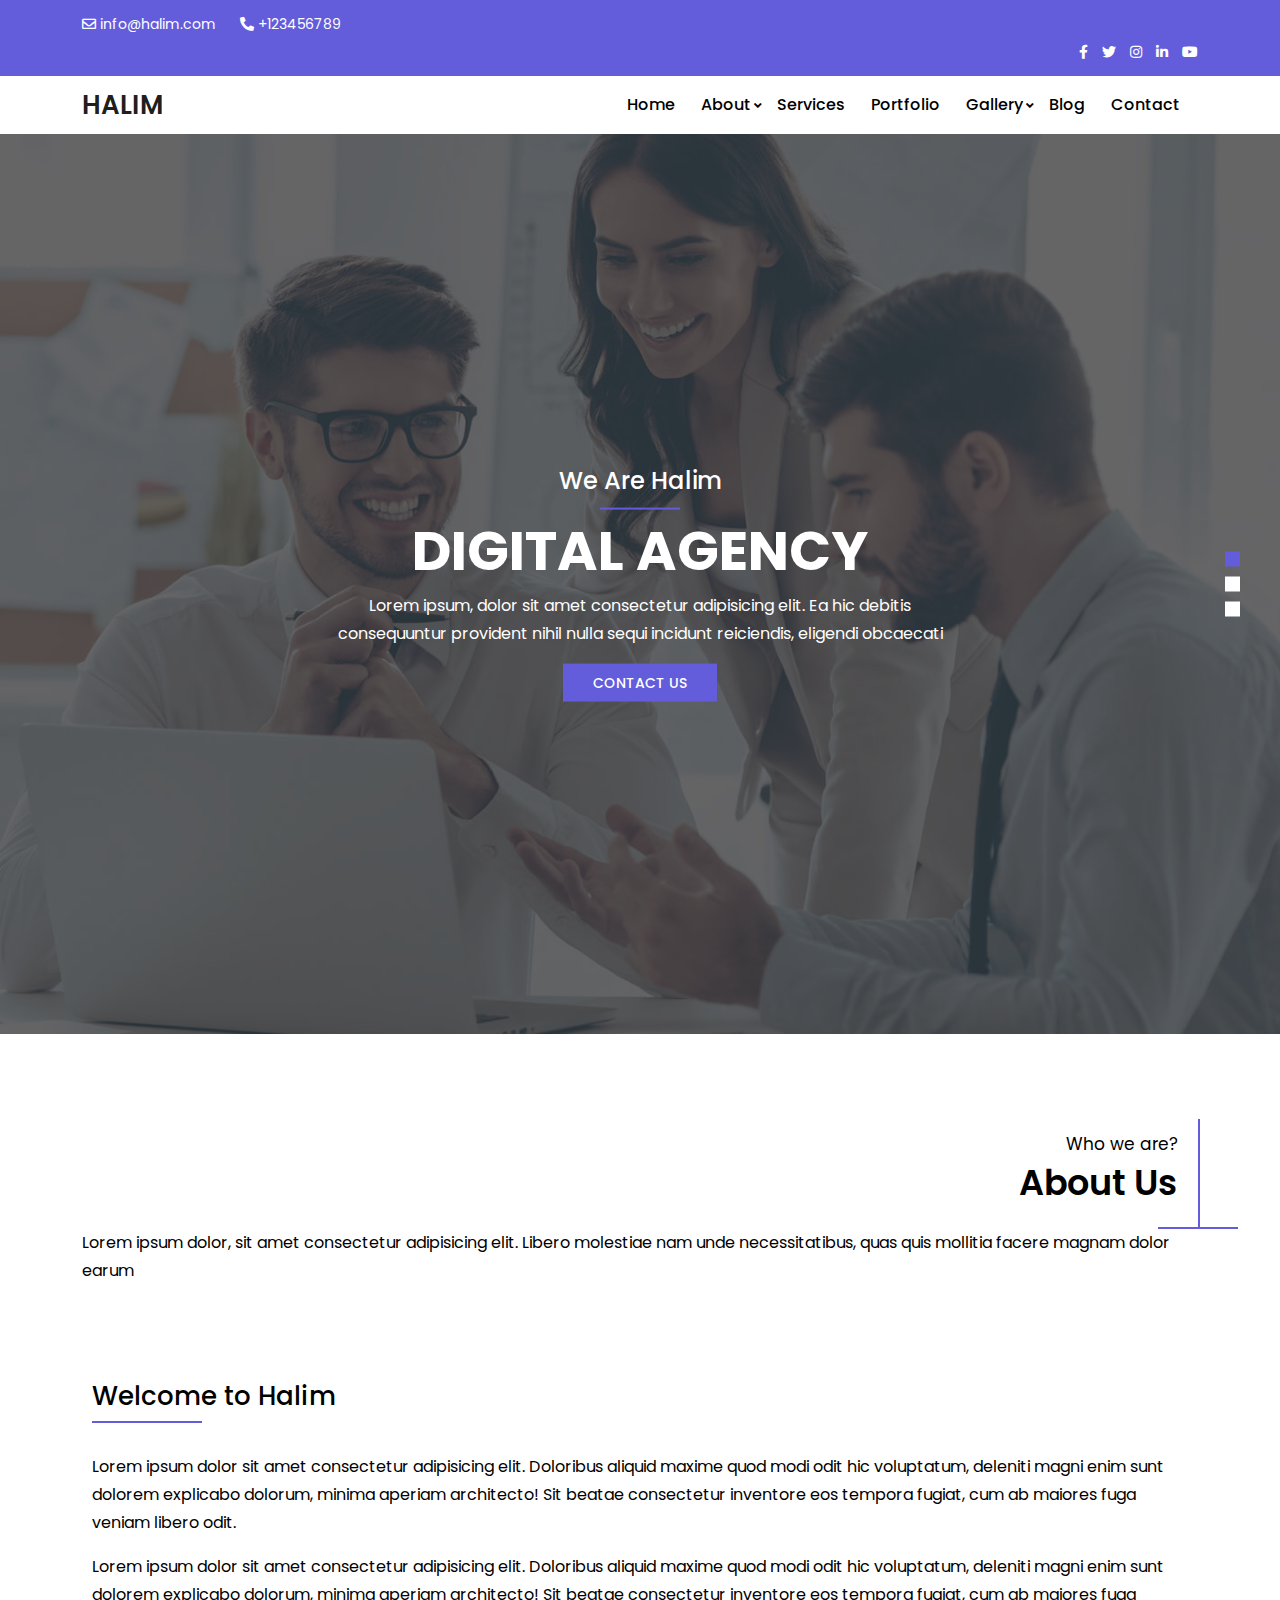
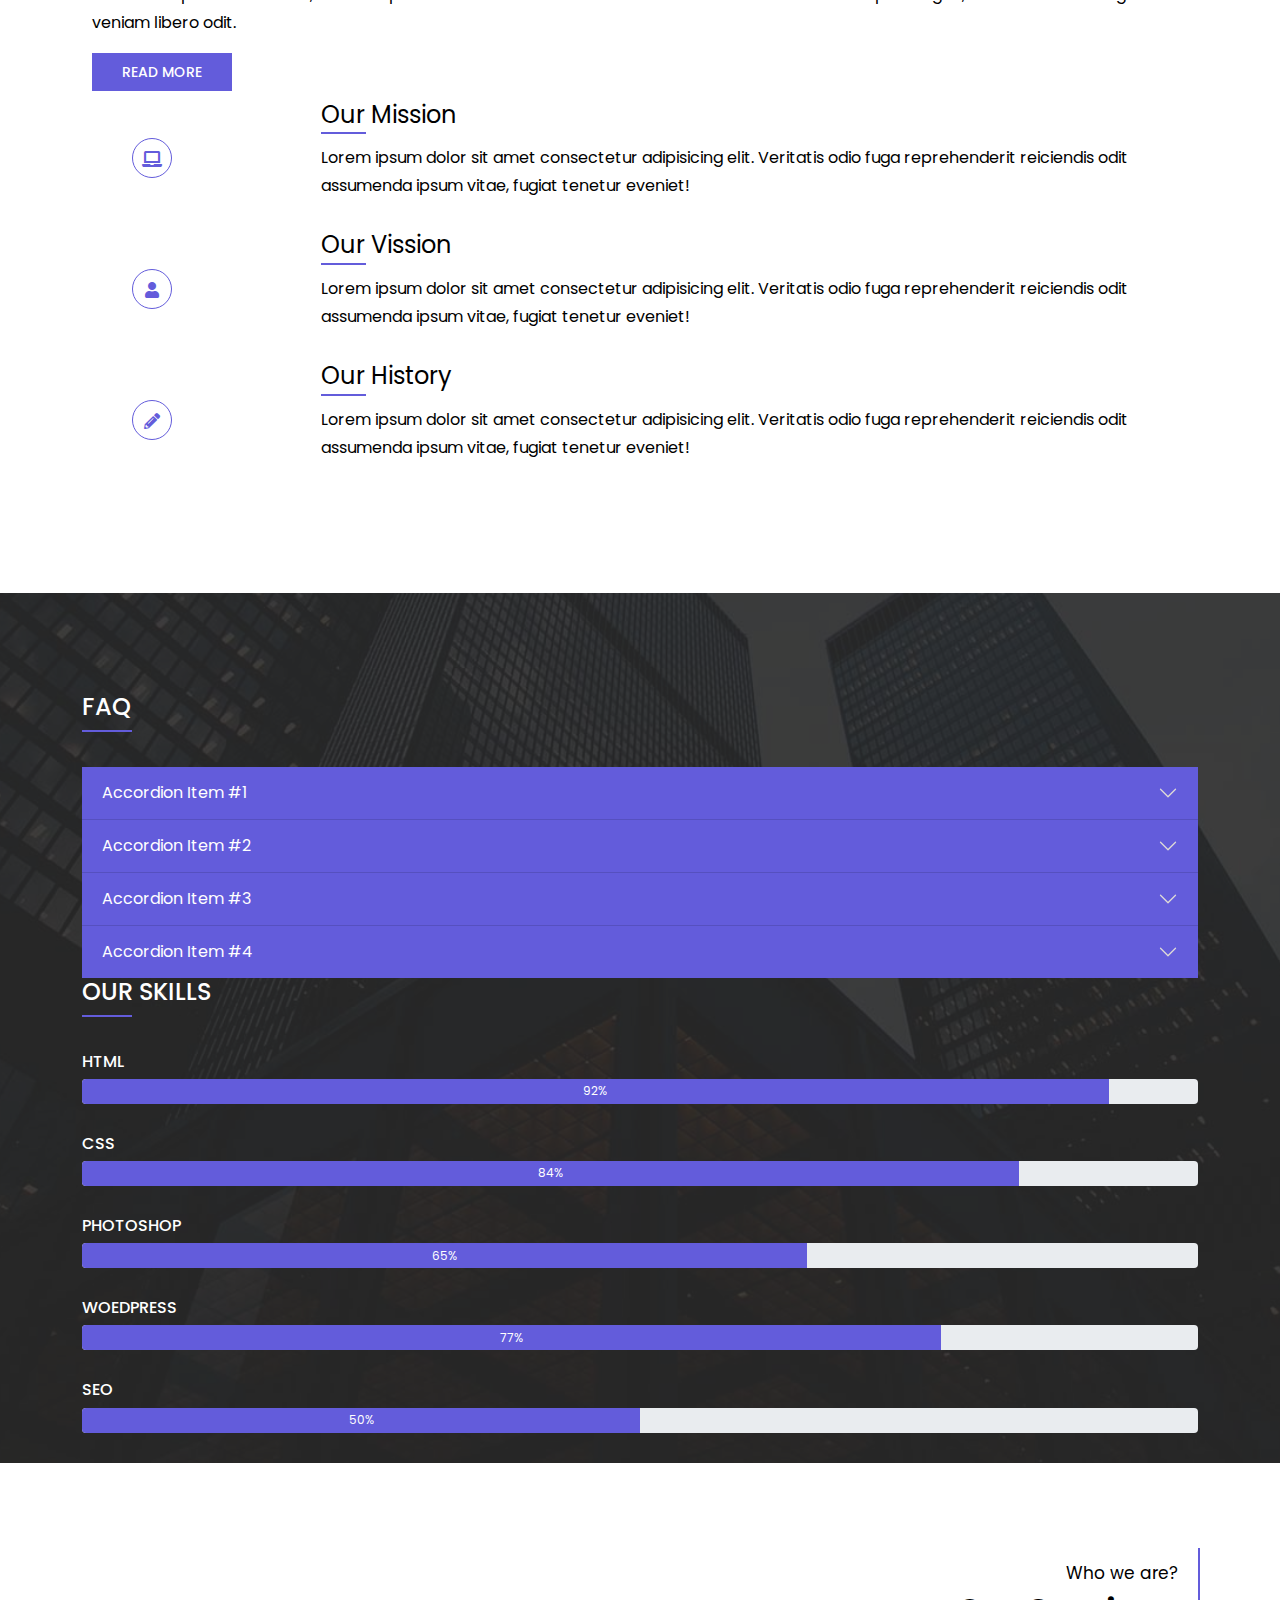
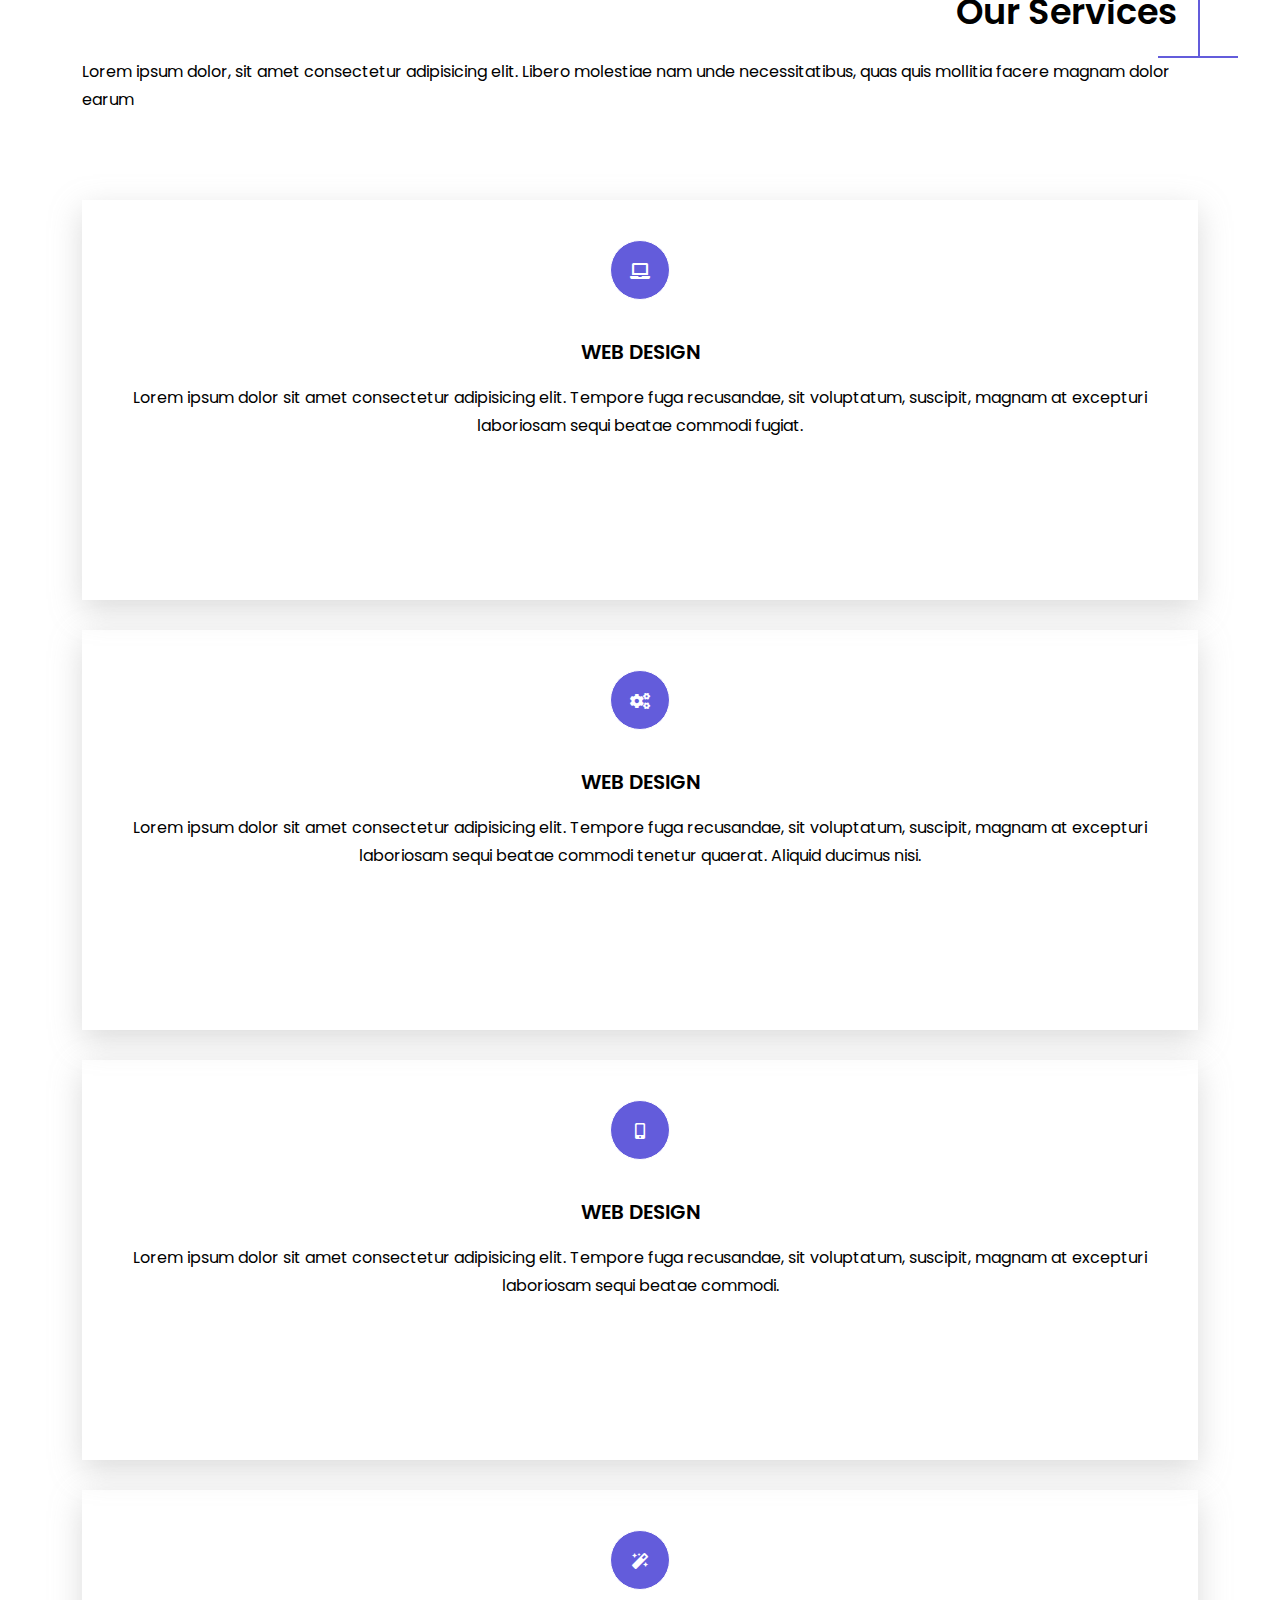
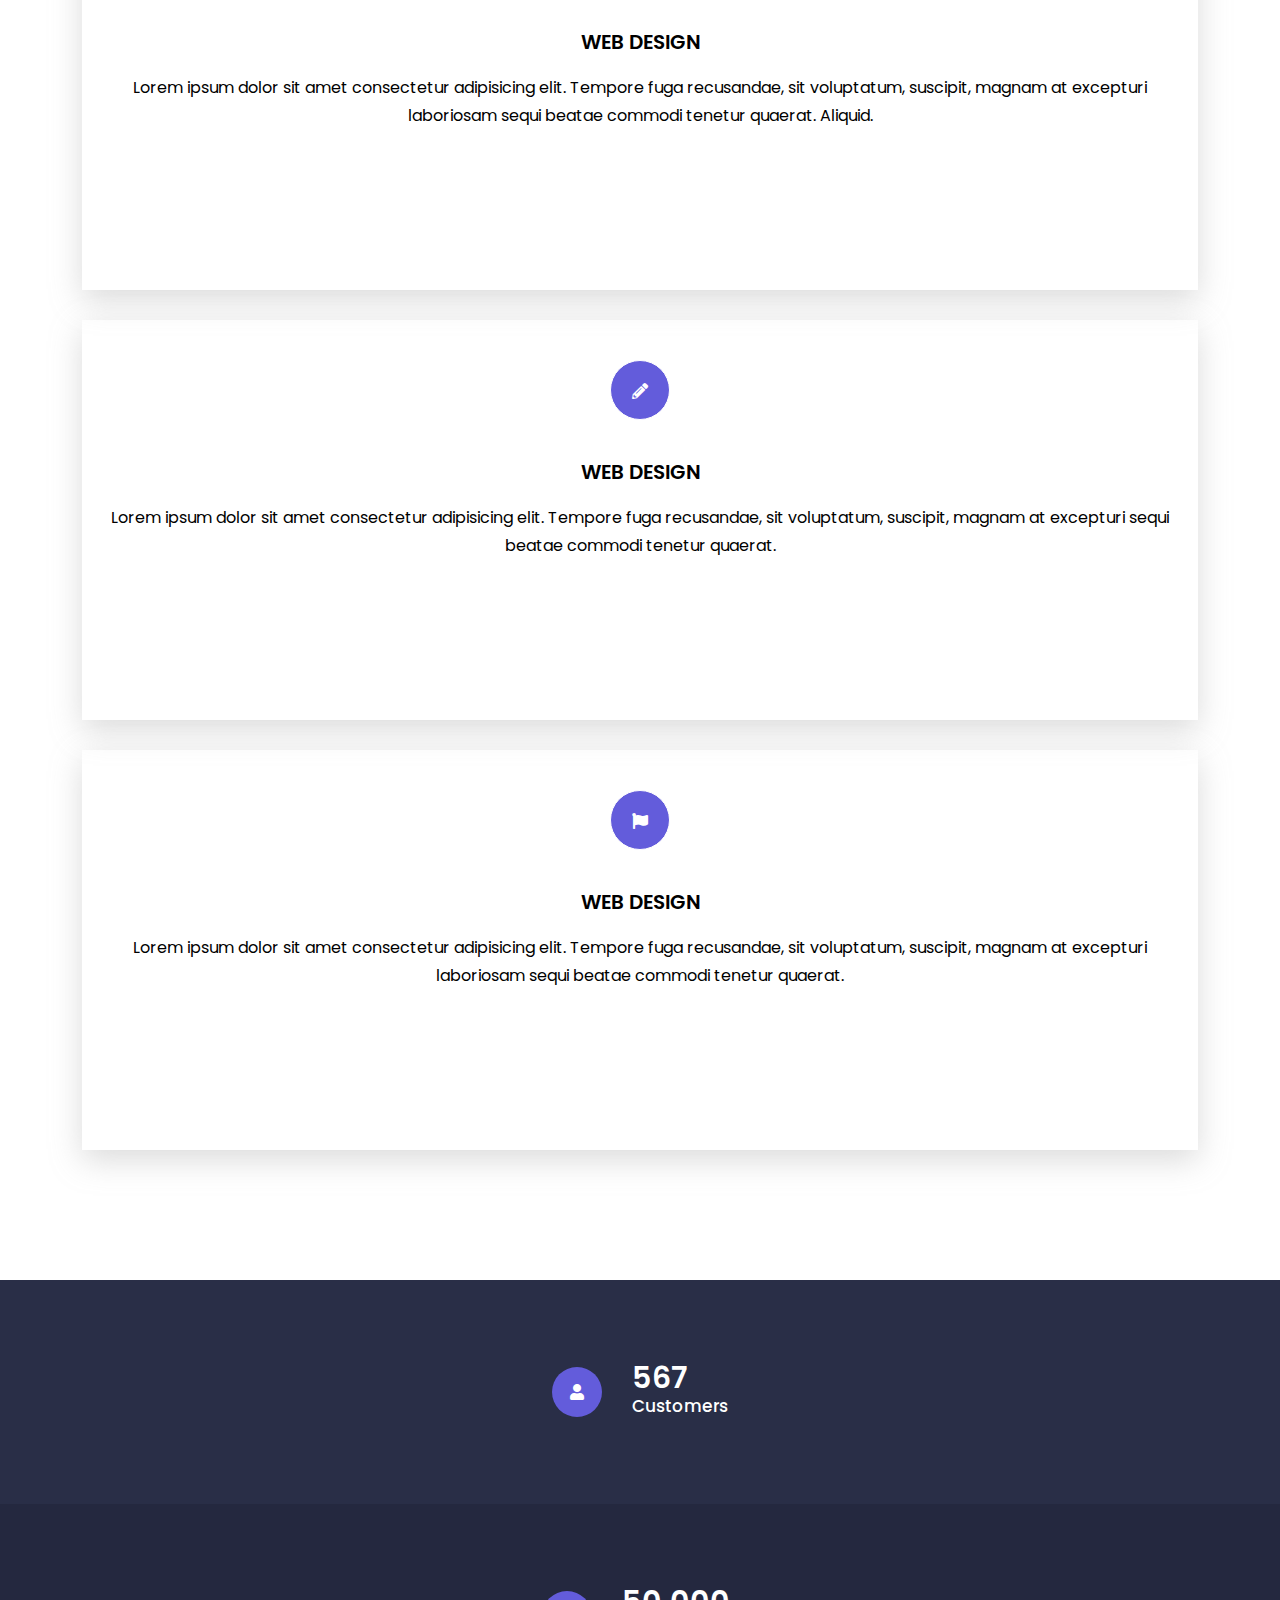
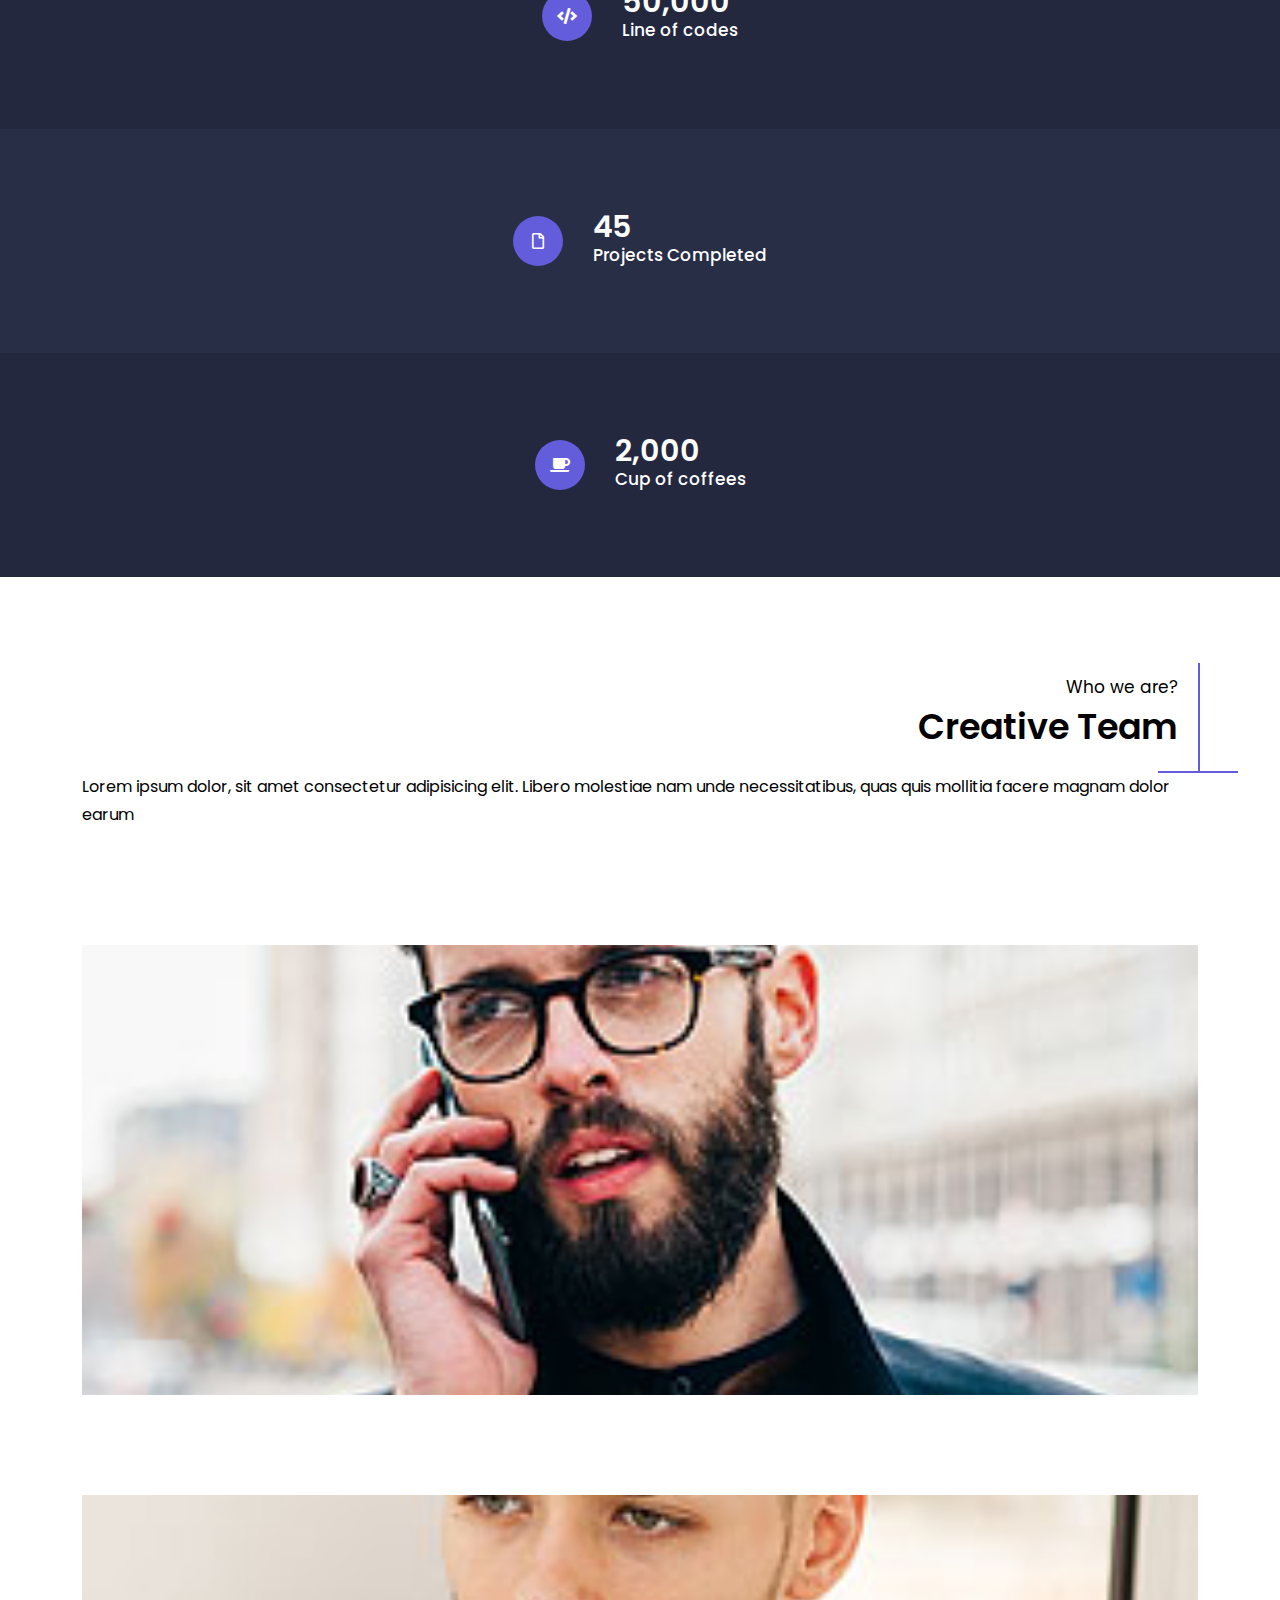
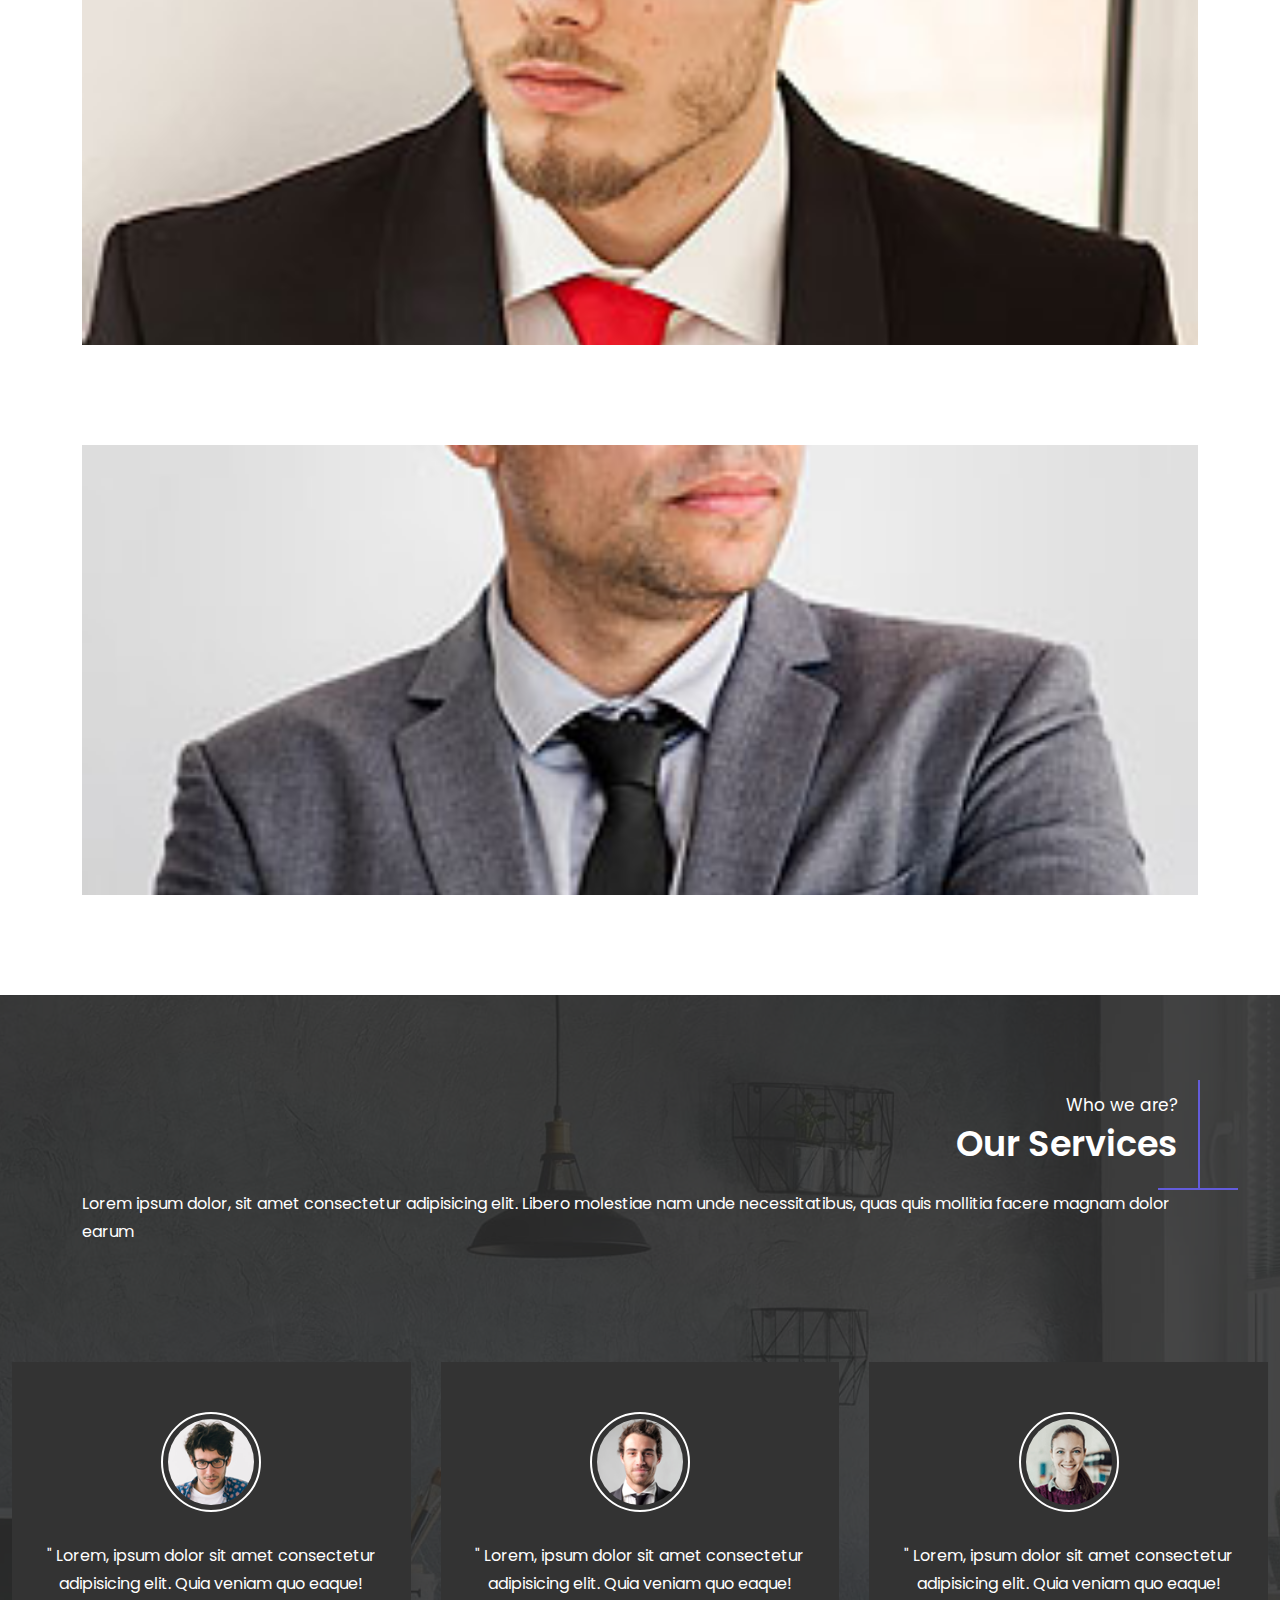
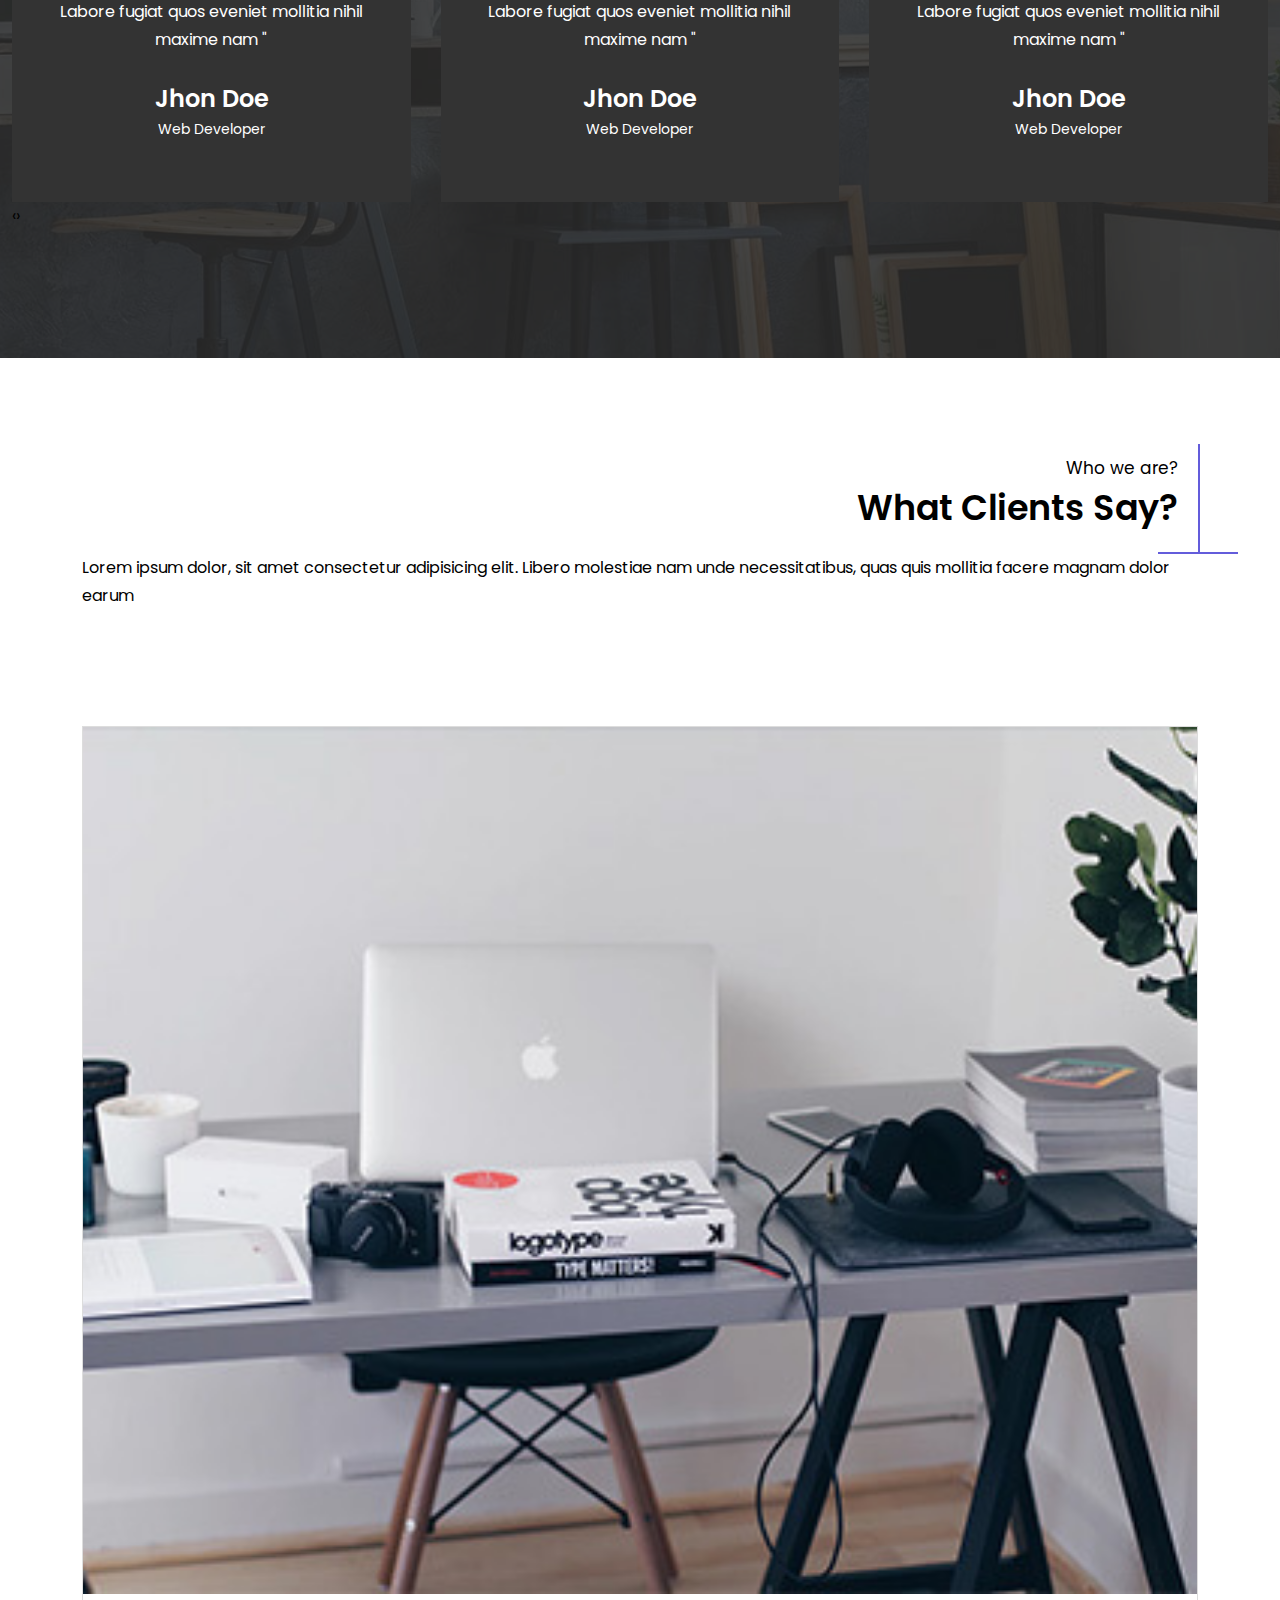
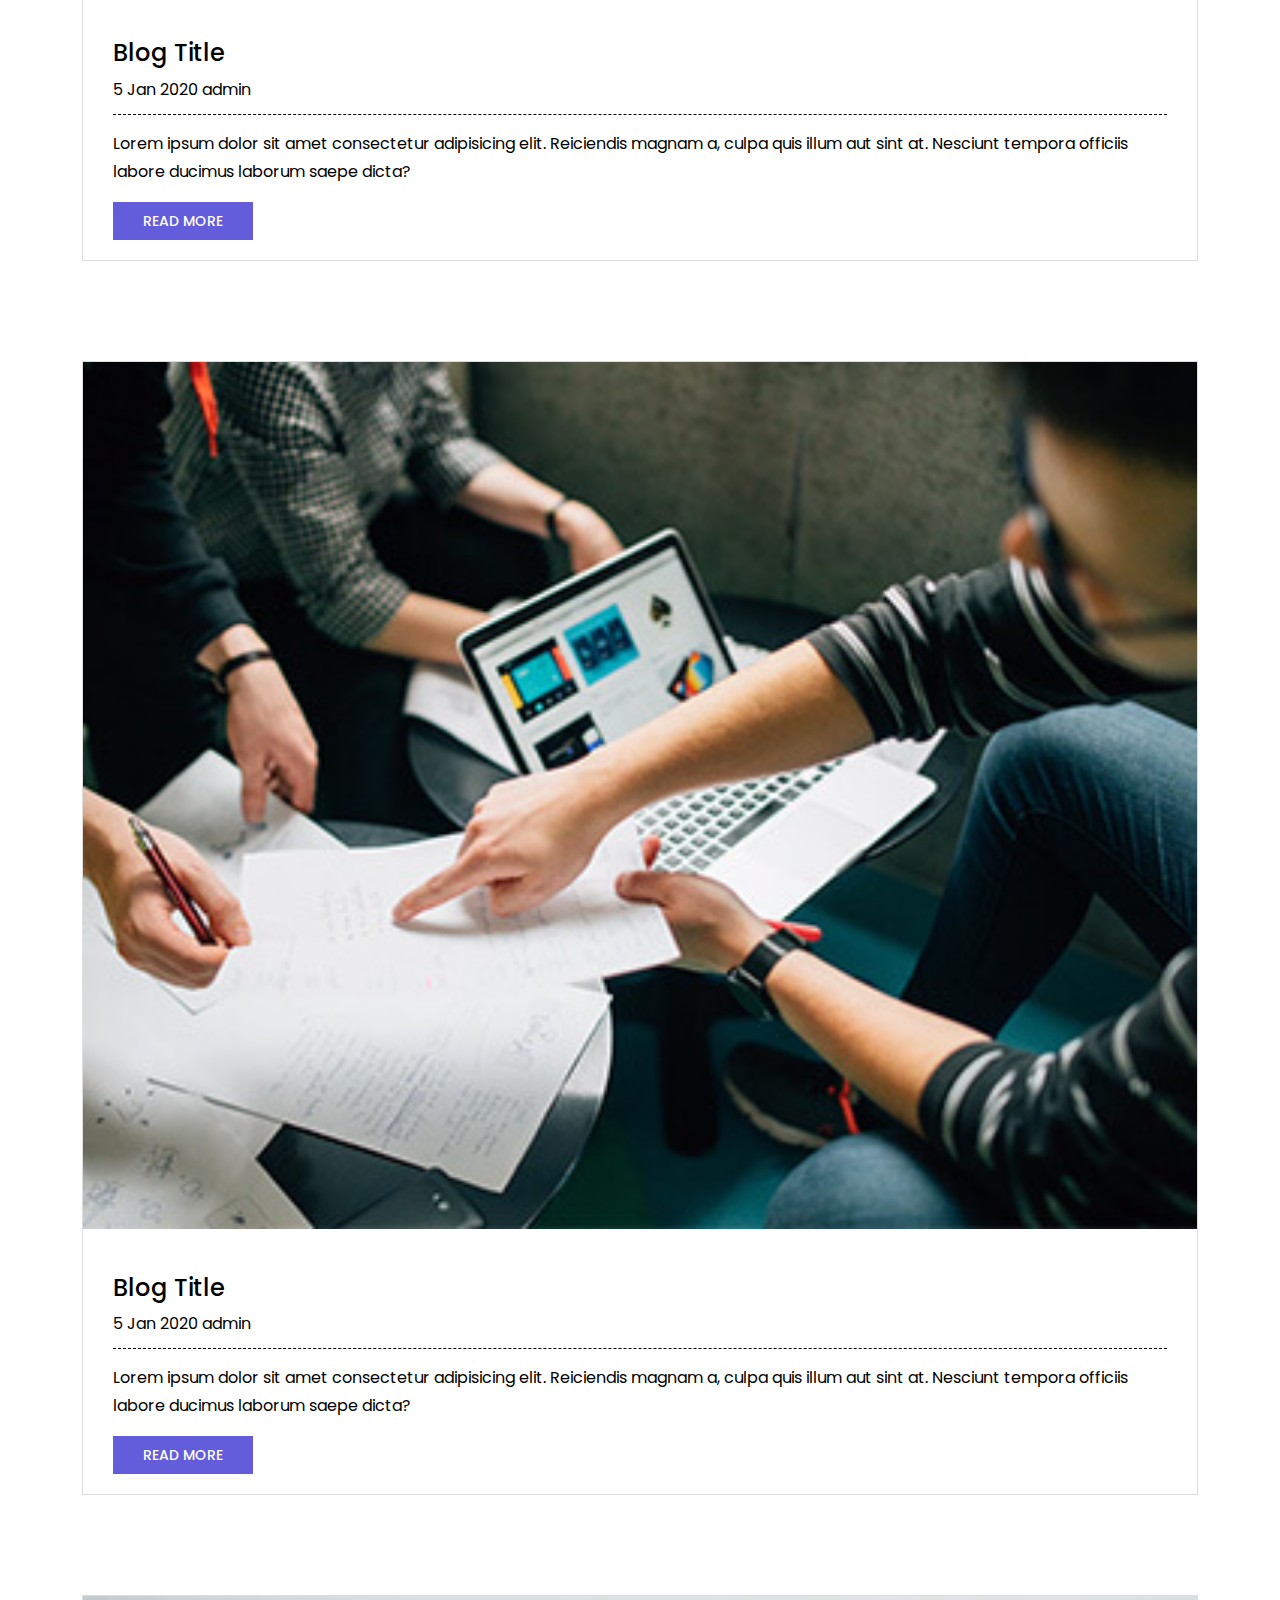
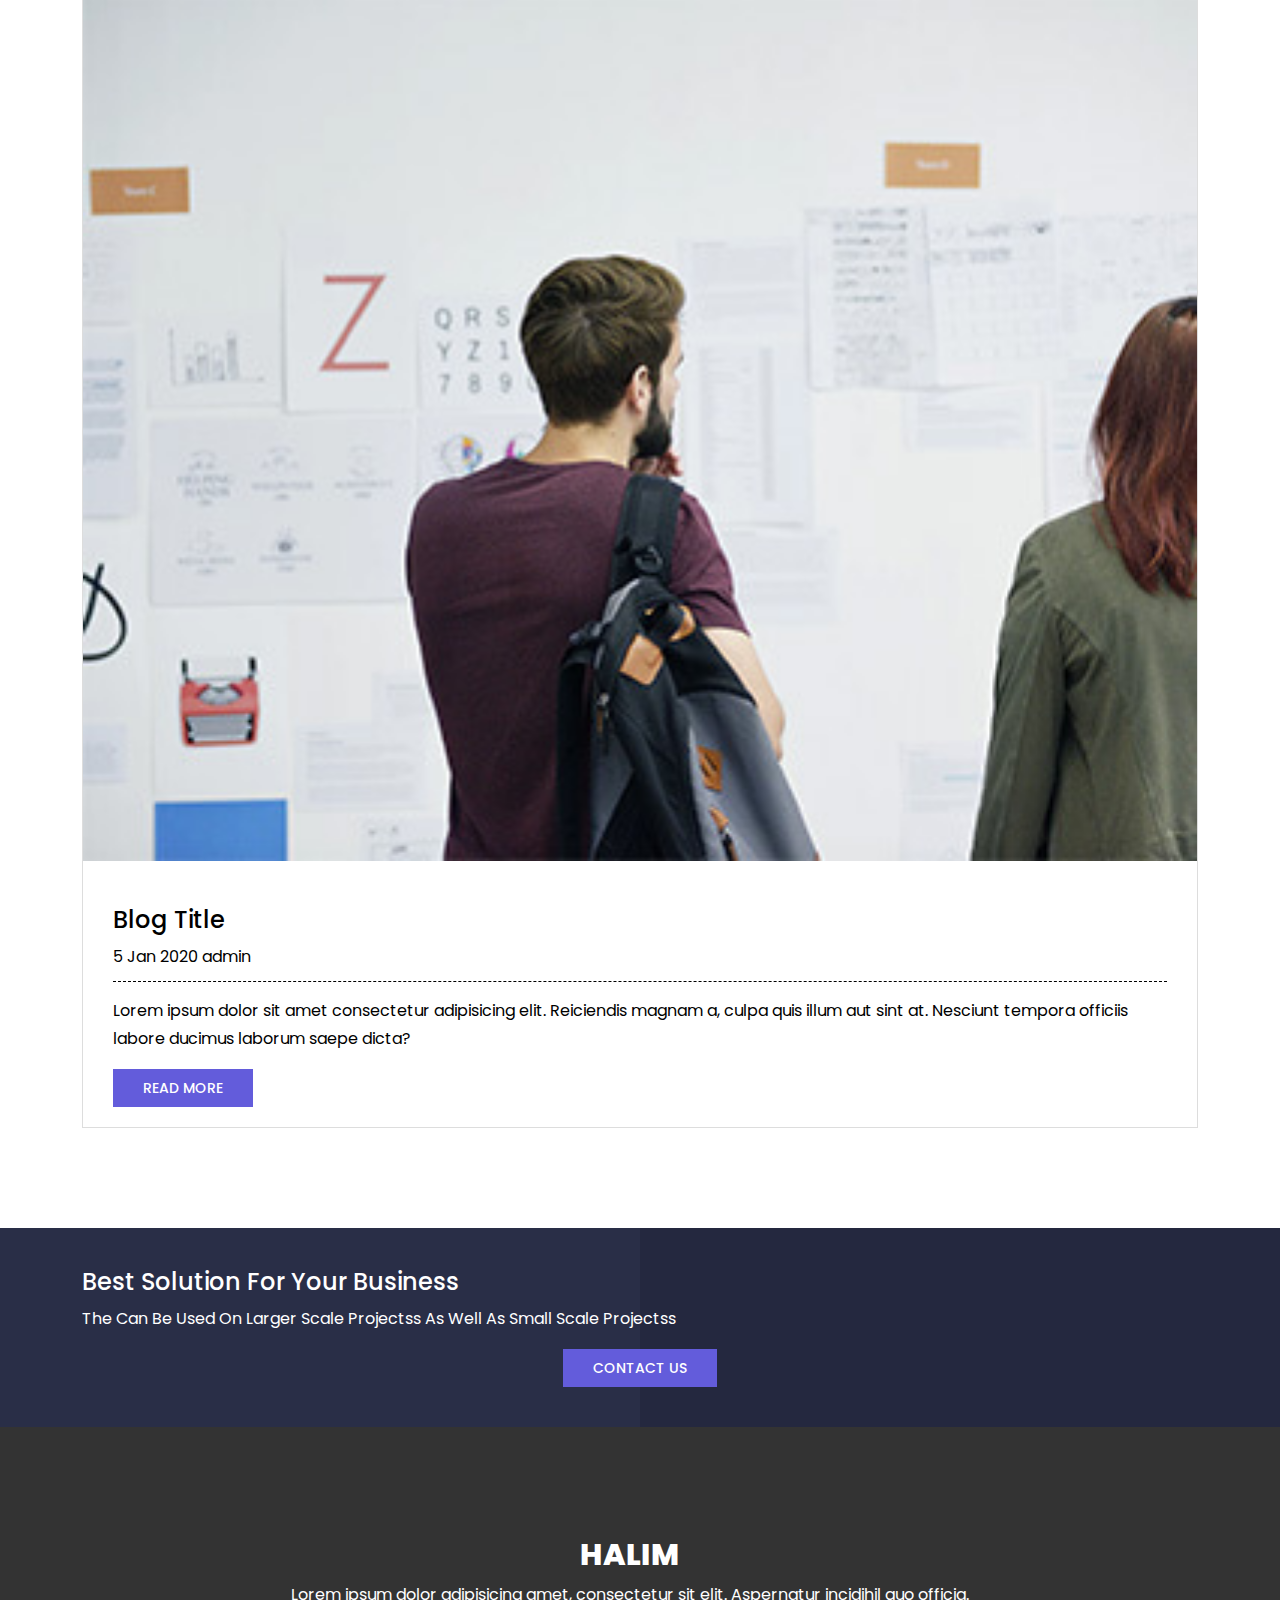
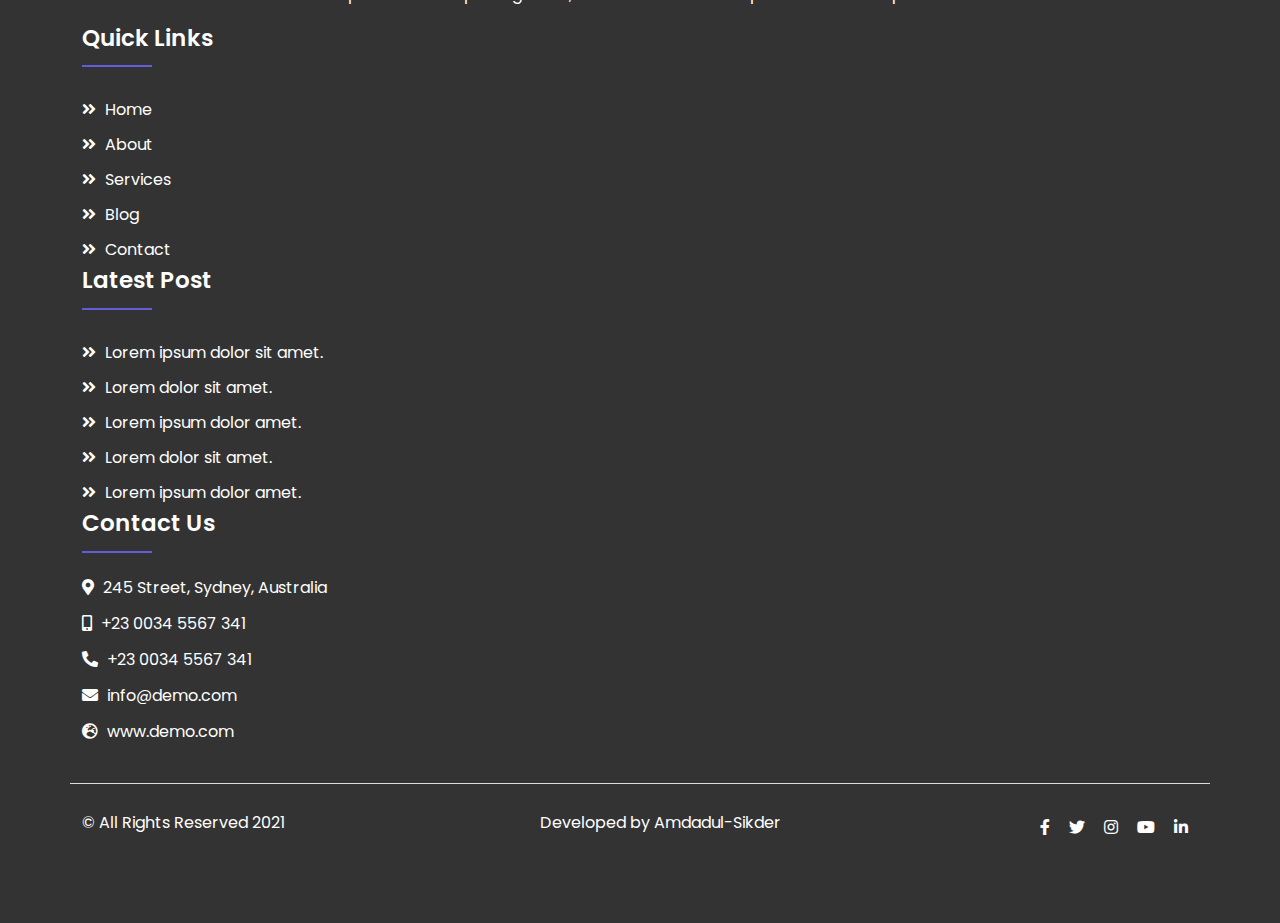
<file: index.html>
<!DOCTYPE html>
<html lang="en">

<head>
  <meta charset="UTF-8">
  <meta name="viewport" content="width=device-width, initial-scale=1.0">
  <!-- Title -->
  <title>Halim | Multipurpose Business Website</title>
  <!-- Bootstrap CSS -->
  <link rel="stylesheet" href="assets/css/bootstrap.min.css">
  <!-- Font-awesome CSS -->
  <link rel="stylesheet" href="assets/css/font-awesome.min.css">
  <!-- Owl Carousel Min CSS -->
  <link rel="stylesheet" href="assets/css/owl.carousel.min.css">
  <!-- Owl Carousel Default CSS -->
  <link rel="stylesheet" href="assets/css/owl.theme.default.min.css">
  <!-- Main CSS -->
  <link rel="stylesheet" href="assets/css/style.css">
  <!-- Responsive CSS -->
  <link rel="stylesheet" href="assets/css/responsive.css">
</head>

<body>

  <!-- Top Area Start Here -->
  <section class="top-area">
    <div class="container">
      <div class="row">
        <div class="col-xxl-6">
          <div class="top-left">
            <a href="mailto:info@halim.com"><i class="far fa-envelope"></i> info@halim.com</a>
            <a href="tel:+123456789"><i class="fas fa-phone-alt"></i> +123456789</a>
          </div>
        </div>
        <div class="col-xxl-6">
          <div class="top-right-social">
            <a href="#"><i class="fab fa-facebook-f"></i></a>
            <a href="#"><i class="fab fa-twitter"></i></a>
            <a href="#"><i class="fab fa-instagram"></i></a>
            <a href="#"><i class="fab fa-linkedin-in"></i></a>
            <a href="#"><i class="fab fa-youtube"></i></a>
          </div>
        </div>
      </div>
    </div>
  </section>
  <!-- Top Area End Here -->

  <!-- Header Area Start Here -->
  <header class="header-area">
    <div class="container">
      <div class="row">
        <div class="col-xxl-12">
          <nav class="navbar navbar-expand-lg navbar-light">
            <a class="navbar-brand" href="index.html">Halim</a>
            <button class="navbar-toggler" type="button" data-bs-toggle="collapse" data-bs-target="#navbarNav"
              aria-controls="navbarNav" aria-expanded="false" aria-label="Toggle navigation">
              <span class="navbar-toggler-icon"></span>
            </button>
            <div class="collapse navbar-collapse justify-content-end" id="navbarNav">
              <ul class="navbar-nav">
                <li class="nav-item">
                  <a class="nav-link" aria-current="page" href="#">Home</a>
                </li>
                <li class="nav-item caret">
                  <a class="nav-link" href="about.html">About</a>
                  <ul>
                    <li><a href="#">About style 01</a></li>
                    <li><a href="#">About style 02</a></li>
                    <li><a href="#">About style 03</a></li>
                    <li><a href="#">About style 04</a></li>
                    <li><a href="#">About style 05</a></li>
                  </ul>
                </li>
                <li class="nav-item">
                  <a class="nav-link" href="services.html">Services</a>
                </li>
                <li class="nav-item">
                  <a class="nav-link" href="portfolio.html">Portfolio</a>
                </li>
                <li class="nav-item caret">
                  <a class="nav-link" href="#">Gallery</a>
                  <ul>
                    <li><a href="#">Gallery style 01</a></li>
                    <li><a href="#">Gallery style 02</a></li>
                    <li><a href="#">Gallery style 03</a></li>
                    <li><a href="#">Gallery style 04</a></li>
                    <li><a href="#">Gallery style 05</a></li>
                  </ul>
                </li>
                <li class="nav-item">
                  <a class="nav-link" href="#">Blog</a>
                </li>
                <li class="nav-item">
                  <a class="nav-link" href="#">Contact</a>
                </li>
              </ul>
            </div>
          </nav>
        </div>
      </div>
    </div>
  </header>
  <!-- Header Area End Here -->

  <!-- Slider Area End Here -->
  <section class="slider-area">
    <div class="sliders owl-carousel">
      <div class="single-slides bg" style="background-image: url(assets/imges/sliders/slide-1.jpg);">
        <div class="container">
          <div class="row">
            <div class="col-xxl-12">
              <div class="slide-content">
                <h4>We Are Halim</h4>
                <h1>Digital Agency</h1>
                <p>Lorem ipsum, dolor sit amet consectetur adipisicing elit. Ea hic debitis consequuntur provident nihil
                  nulla sequi incidunt reiciendis, eligendi obcaecati</p>
                <a href="#" class="boxed-btn">contact us <i class="fas fa-angle-double-right"></i></a>
              </div>
            </div>
          </div>
        </div>
      </div>
      <div class="single-slides bg" style="background-image: url(assets/imges/sliders/slide-2.jpg);">
        <div class="container">
          <div class="row">
            <div class="col-xxl-12">
              <div class="slide-content">
                <h4>We Are Halim</h4>
                <h1>Modern Agency</h1>
                <p>Lorem ipsum, dolor sit amet consectetur adipisicing elit. Ea hic debitis consequuntur provident nihil
                  nulla sequi incidunt reiciendis, eligendi obcaecati.</p>
                <a href="#" class="boxed-btn">contact us <i class="fas fa-angle-double-right"></i></a>
              </div>
            </div>
          </div>
        </div>
      </div>
      <div class="single-slides bg" style="background-image: url(assets/imges/sliders/slide-3.jpg);">
        <div class="container">
          <div class="row">
            <div class="col-xxl-12">
              <div class="slide-content">
                <h4>We Are Halim</h4>
                <h1>Creative Agency</h1>
                <p>Lorem ipsum, dolor sit amet consectetur adipisicing elit. Ea hic debitis consequuntur provident nihil
                  nulla sequi incidunt reiciendis, eligendi obcaecati.</p>
                <a href="#" class="boxed-btn">contact us <i class="fas fa-angle-double-right"></i></a>
              </div>
            </div>
          </div>
        </div>
      </div>
    </div>
  </section>
  <!-- Slider Area End Here -->

  <!-- About Section Start Here -->
  <section class="about-section pt-100 pb-100">
    <div class="container">
      <div class="row section-title">
        <div class="col-xxl-6">
          <div class="section-title-heading text-end">
            <h4>Who we are?</h4>
            <h1>About Us</h1>
          </div>
        </div>
        <div class="col-xxl-6">
          <div class="section-title-content">
            <p>Lorem ipsum dolor, sit amet consectetur adipisicing elit. Libero molestiae nam unde necessitatibus, quas
              quis mollitia facere magnam dolor earum</p>
          </div>
        </div>
      </div>
      <div class="row about-content">
        <div class="col-xxl-6">
          <div class="about-left">
            <h1>Welcome to Halim</h1>
            <p>Lorem ipsum dolor sit amet consectetur adipisicing elit. Doloribus aliquid maxime quod modi odit hic
              voluptatum, deleniti magni enim sunt dolorem explicabo dolorum, minima aperiam architecto! Sit beatae
              consectetur inventore eos tempora fugiat, cum ab maiores fuga veniam libero odit.</p>
            <p>Lorem ipsum dolor sit amet consectetur adipisicing elit. Doloribus aliquid maxime quod modi odit hic
              voluptatum, deleniti magni enim sunt dolorem explicabo dolorum, minima aperiam architecto! Sit beatae
              consectetur inventore eos tempora fugiat, cum ab maiores fuga veniam libero odit.</p>
            <a href="about.html" class="boxed-btn">read more <i class="fas fa-angle-double-right"></i></a>
          </div>
        </div>
        <div class="col-xxl-6">
          <div class="about-right">
            <div class="single-about">
              <div class="about-icon">
                <i class="fas fa-laptop"></i>
              </div>
              <div class="single-item">
                <h2>Our Mission</h2>
                <p>Lorem ipsum dolor sit amet consectetur adipisicing elit. Veritatis odio fuga reprehenderit reiciendis
                  odit assumenda ipsum vitae, fugiat tenetur eveniet!</p>
              </div>
            </div>
            <div class="single-about">
              <div class="about-icon">
                <i class="fas fa-user"></i>
              </div>
              <div class="single-item">
                <h2>Our Vission</h2>
                <p>Lorem ipsum dolor sit amet consectetur adipisicing elit. Veritatis odio fuga reprehenderit reiciendis
                  odit assumenda ipsum vitae, fugiat tenetur eveniet!</p>
              </div>
            </div>
            <div class="single-about">
              <div class="about-icon">
                <i class="fas fa-pencil-alt"></i>
              </div>
              <div class="single-item">
                <h2>Our History</h2>
                <p>Lorem ipsum dolor sit amet consectetur adipisicing elit. Veritatis odio fuga reprehenderit reiciendis
                  odit assumenda ipsum vitae, fugiat tenetur eveniet!</p>
              </div>
            </div>
          </div>
        </div>
      </div>
    </div>

  </section>
  <!-- About Section End Here -->

  <!-- Skill Section Start Here -->
  <section class="skill-section bg pt-100" style="background-image: url(assets/imges/bg-skill.jpg);">
    <div class="container">
      <div class="row">
        <div class="col-xxl-6">
          <div class="faq-section">
            <h4>FAQ</h4>
            <div class="accordion accordion-flush" id="accordionFlushExample">
              <div class="accordion-item">
                <h2 class="accordion-header" id="flush-headingOne">
                  <button class="accordion-button collapsed" type="button" data-bs-toggle="collapse"
                    data-bs-target="#flush-collapseOne" aria-expanded="false" aria-controls="flush-collapseOne">
                    Accordion Item #1
                  </button>
                </h2>
                <div id="flush-collapseOne" class="accordion-collapse collapse" aria-labelledby="flush-headingOne"
                  data-bs-parent="#accordionFlushExample">
                  <div class="accordion-body">Anim pariatur cliche reprehenderit, enim eiusmod high life accusamus terry
                    richardson ad squid. 3 wolf moon officia aute, non cupidatat skateboard dolor brunch. Food truck
                    quinoa nesciunt laborum eiusmod. Brunch 3 wolf moon tempor, sunt aliqua put a bird on it squid
                    single-origin coffee nulla assumenda shoreditch et. Nihil anim keffiyeh helvetica, craft beer labore
                    wes anderson cred nesciunt sapiente ea proident. Ad vegan excepteur butcher vice lomo. Leggings
                    occaecat craft beer farm-to-table, raw denim aesthetic synth nesciunt you probably haven't heard of
                    them accusamus labore sustainable VHS.</div>
                </div>
              </div>
              <div class="accordion-item">
                <h2 class="accordion-header" id="flush-headingTwo">
                  <button class="accordion-button collapsed" type="button" data-bs-toggle="collapse"
                    data-bs-target="#flush-collapseTwo" aria-expanded="false" aria-controls="flush-collapseTwo">
                    Accordion Item #2
                  </button>
                </h2>
                <div id="flush-collapseTwo" class="accordion-collapse collapse" aria-labelledby="flush-headingTwo"
                  data-bs-parent="#accordionFlushExample">
                  <div class="accordion-body">Anim pariatur cliche reprehenderit, enim eiusmod high life accusamus terry
                    richardson ad squid. 3 wolf moon officia aute, non cupidatat skateboard dolor brunch. Food truck
                    quinoa nesciunt laborum eiusmod. Brunch 3 wolf moon tempor, sunt aliqua put a bird on it squid
                    single-origin coffee nulla assumenda shoreditch et. Nihil anim keffiyeh helvetica, craft beer labore
                    wes anderson cred nesciunt sapiente ea proident. Ad vegan excepteur butcher vice lomo. Leggings
                    occaecat craft beer farm-to-table, raw denim aesthetic synth nesciunt you probably haven't heard of
                    them accusamus labore sustainable VHS.</div>
                </div>
              </div>
              <div class="accordion-item">
                <h2 class="accordion-header" id="flush-headingThree">
                  <button class="accordion-button collapsed" type="button" data-bs-toggle="collapse"
                    data-bs-target="#flush-collapseThree" aria-expanded="false" aria-controls="flush-collapseThree">
                    Accordion Item #3
                  </button>
                </h2>
                <div id="flush-collapseThree" class="accordion-collapse collapse" aria-labelledby="flush-headingThree"
                  data-bs-parent="#accordionFlushExample">
                  <div class="accordion-body">Anim pariatur cliche reprehenderit, enim eiusmod high life accusamus terry
                    richardson ad squid. 3 wolf moon officia aute, non cupidatat skateboard dolor brunch. Food truck
                    quinoa nesciunt laborum eiusmod. Brunch 3 wolf moon tempor, sunt aliqua put a bird on it squid
                    single-origin coffee nulla assumenda shoreditch et. Nihil anim keffiyeh helvetica, craft beer labore
                    wes anderson cred nesciunt sapiente ea proident. Ad vegan excepteur butcher vice lomo. Leggings
                    occaecat craft beer farm-to-table, raw denim aesthetic synth nesciunt you probably haven't heard of
                    them accusamus labore sustainable VHS.</div>
                </div>
              </div>
              <div class="accordion-item">
                <h2 class="accordion-header" id="flush-headingFour">
                  <button class="accordion-button collapsed" type="button" data-bs-toggle="collapse"
                    data-bs-target="#flush-collapseFour" aria-expanded="false" aria-controls="flush-collapseThree">
                    Accordion Item #4
                  </button>
                </h2>
                <div id="flush-collapseFour" class="accordion-collapse collapse" aria-labelledby="flush-headingFour"
                  data-bs-parent="#accordionFlushExample">
                  <div class="accordion-body">Anim pariatur cliche reprehenderit, enim eiusmod high life accusamus terry
                    richardson ad squid. 3 wolf moon officia aute, non cupidatat skateboard dolor brunch. Food truck
                    quinoa nesciunt laborum eiusmod. Brunch 3 wolf moon tempor, sunt aliqua put a bird on it squid
                    single-origin coffee nulla assumenda shoreditch et. Nihil anim keffiyeh helvetica, craft beer labore
                    wes anderson cred nesciunt sapiente ea proident. Ad vegan excepteur butcher vice lomo. Leggings
                    occaecat craft beer farm-to-table, raw denim aesthetic synth nesciunt you probably haven't heard of
                    them accusamus labore sustainable VHS.</div>
                </div>
              </div>
            </div>
          </div>
        </div>
        <div class="col-xxl-6">
          <div class="skill-title">
            <h4>OUR SKILLS</h4>
          </div>
          <div class="single-progress">
            <h4>HTML</h4>
            <div class="progress">
              <div class="progress-bar" role="progressbar" style="width: 92%;" aria-valuenow="25" aria-valuemin="0"
                aria-valuemax="100">92%</div>
            </div>
          </div>
          <div class="single-progress">
            <h4>CSS</h4>
            <div class="progress">
              <div class="progress-bar" role="progressbar" style="width: 84%;" aria-valuenow="25" aria-valuemin="0"
                aria-valuemax="100">84%</div>
            </div>
          </div>
          <div class="single-progress">
            <h4>PHOTOSHOP</h4>
            <div class="progress">
              <div class="progress-bar" role="progressbar" style="width: 65%;" aria-valuenow="25" aria-valuemin="0"
                aria-valuemax="100">65%</div>
            </div>
          </div>
          <div class="single-progress">
            <h4>WOEDPRESS</h4>
            <div class="progress">
              <div class="progress-bar" role="progressbar" style="width: 77%;" aria-valuenow="25" aria-valuemin="0"
                aria-valuemax="100">77%</div>
            </div>
          </div>
          <div class="single-progress">
            <h4>SEO</h4>
            <div class="progress">
              <div class="progress-bar" role="progressbar" style="width: 50%;" aria-valuenow="25" aria-valuemin="0"
                aria-valuemax="100">50%</div>
            </div>
          </div>
        </div>
      </div>
    </div>
  </section>
  <!-- Skill Section End Here -->

  <!-- Services Section Start Here -->
  <section class="service-section pt-100 pb-100">
    <div class="container">
      <div class="row section-title">
        <div class="col-xxl-6">
          <div class="section-title-heading text-end">
            <h4>Who we are?</h4>
            <h1>Our Services</h1>
          </div>
        </div>
        <div class="col-xxl-6">
          <div class="section-title-content">
            <p>Lorem ipsum dolor, sit amet consectetur adipisicing elit. Libero molestiae nam unde necessitatibus, quas
              quis mollitia facere magnam dolor earum</p>
          </div>
        </div>
      </div>

      <div class="row">
        <div class="col-xxl-4">
          <div class="single-service">
            <i class="fas fa-laptop"></i>
            <h4>Web Design</h4>
            <p>Lorem ipsum dolor sit amet consectetur adipisicing elit. Tempore fuga recusandae, sit voluptatum,
              suscipit, magnam at excepturi laboriosam sequi beatae commodi fugiat.</p>
          </div>
        </div>
        <div class="col-xxl-4">
          <div class="single-service">
            <i class="fas fa-cogs"></i>
            <h4>Web Design</h4>
            <p>Lorem ipsum dolor sit amet consectetur adipisicing elit. Tempore fuga recusandae, sit voluptatum,
              suscipit, magnam at excepturi laboriosam sequi beatae commodi tenetur quaerat. Aliquid ducimus nisi.</p>
          </div>
        </div>
        <div class="col-xxl-4">
          <div class="single-service">
            <i class="fas fa-mobile-alt"></i>
            <h4>Web Design</h4>
            <p>Lorem ipsum dolor sit amet consectetur adipisicing elit. Tempore fuga recusandae, sit voluptatum,
              suscipit, magnam at excepturi laboriosam sequi beatae commodi.</p>
          </div>
        </div>
        <div class="col-xxl-4">
          <div class="single-service">
            <i class="fas fa-magic"></i>
            <h4>Web Design</h4>
            <p>Lorem ipsum dolor sit amet consectetur adipisicing elit. Tempore fuga recusandae, sit voluptatum,
              suscipit, magnam at excepturi laboriosam sequi beatae commodi tenetur quaerat. Aliquid.</p>
          </div>
        </div>
        <div class="col-xxl-4">
          <div class="single-service">
            <i class="fas fa-pencil-alt"></i>
            <h4>Web Design</h4>
            <p>Lorem ipsum dolor sit amet consectetur adipisicing elit. Tempore fuga recusandae, sit voluptatum,
              suscipit, magnam at excepturi sequi beatae commodi tenetur quaerat.</p>
          </div>
        </div>
        <div class="col-xxl-4">
          <div class="single-service">
            <i class="fas fa-flag"></i>
            <h4>Web Design</h4>
            <p>Lorem ipsum dolor sit amet consectetur adipisicing elit. Tempore fuga recusandae, sit voluptatum,
              suscipit, magnam at excepturi laboriosam sequi beatae commodi tenetur quaerat.</p>
          </div>
        </div>
      </div>
    </div>
  </section>
  <!-- Services Section End Here -->

  <!-- CounterUp Section start Here -->
  <section class="counterup-section">
    <div class="container-fluid">
      <div class="row">
        <div class="col-xxl-3">
          <div class="single-counter-item">
            <i class="fas fa-user"></i>
            <h4><span class="counter">567</span> Customers</h4>
          </div>
        </div>
        <div class="col-xxl-3">
          <div class="single-counter-item">
            <i class="fas fa-code"></i>
            <h4><span class="counter">50,000</span> Line of codes</h4>
          </div>
        </div>
        <div class="col-xxl-3">
          <div class="single-counter-item">
            <i class="far fa-file"></i>
            <h4><span class="counter">45</span> Projects Completed</h4>
          </div>
        </div>
        <div class="col-xxl-3">
          <div class="single-counter-item">
            <i class="fas fa-coffee"></i>
            <h4><span class="counter">2,000</span> Cup of coffees</h4>
          </div>
        </div>
      </div>
    </div>
  </section>
  <!-- CounterUp Section End Here -->

  <!-- Team Section Start Here -->
  <section class="team-section pt-100 pb-100">
    <div class="container">
      <div class="row section-title">
        <div class="col-xxl-6">
          <div class="section-title-heading text-end">
            <h4>Who we are?</h4>
            <h1>Creative Team</h1>
          </div>
        </div>
        <div class="col-xxl-6">
          <div class="section-title-content">
            <p>Lorem ipsum dolor, sit amet consectetur adipisicing elit. Libero molestiae nam unde necessitatibus, quas
              quis mollitia facere magnam dolor earum</p>
          </div>
        </div>
      </div>
      <div class="row">
        <div class="col-xxl-4">
          <div class="single-team-member" style="background-image: url(assets/imges/team/1.jpg);">
            <div class="single-member-content">
              <h3>Jhon Doe</h3>
              <h4>Web Developer</h4>
              <div class="member-social-link">
                <a href="#"><i class="fab fa-facebook-f"></i></a>
                <a href="#"><i class="fab fa-twitter"></i></a>
                <a href="#"><i class="fab fa-instagram"></i></a>
                <a href="#"><i class="fab fa-youtube"></i></a>
                <a href="#"><i class="fab fa-linkedin-in"></i></a>
              </div>
            </div>
          </div>
        </div>
        <div class="col-xxl-4">
          <div class="single-team-member" style="background-image: url(assets/imges/team/2.jpg);">
            <div class="single-member-content">
              <h3>Jhon Doe</h3>
              <h4>Web Developer</h4>
              <div class="member-social-link">
                <a href="#"><i class="fab fa-facebook-f"></i></a>
                <a href="#"><i class="fab fa-twitter"></i></a>
                <a href="#"><i class="fab fa-instagram"></i></a>
                <a href="#"><i class="fab fa-youtube"></i></a>
                <a href="#"><i class="fab fa-linkedin-in"></i></a>
              </div>
            </div>
          </div>
        </div>
        <div class="col-xxl-4">
          <div class="single-team-member" style="background-image: url(assets/imges/team/3.jpg);">
            <div class="single-member-content">
              <h3>Jhon Doe</h3>
              <h4>Web Developer</h4>
              <div class="member-social-link">
                <a href="#"><i class="fab fa-facebook-f"></i></a>
                <a href="#"><i class="fab fa-twitter"></i></a>
                <a href="#"><i class="fab fa-instagram"></i></a>
                <a href="#"><i class="fab fa-youtube"></i></a>
                <a href="#"><i class="fab fa-linkedin-in"></i></a>
              </div>
            </div>
          </div>
        </div>
      </div>
    </div>
  </section>
  <!-- Team Section End Here -->

  <!-- Testimonial Section Start Here -->
  <section class="testimonial-section bg pt-100 pb-100" style="background-image: url(assets/imges/testi_back.jpg);">
    <div class="container">
      <div class="row section-title">
        <div class="col-xxl-6">
          <div class="section-title-heading text-end">
            <h4>Who we are?</h4>
            <h1>Our Services</h1>
          </div>
        </div>
        <div class="col-xxl-6">
          <div class="section-title-content">
            <p>Lorem ipsum dolor, sit amet consectetur adipisicing elit. Libero molestiae nam unde necessitatibus, quas
              quis mollitia facere magnam dolor earum</p>
          </div>
        </div>
      </div>
    </div>
    <div class="container-fluid">
      <div class="row">
        <div class="testimonials owl-carousel">
          <div class="single-testimonial">
            <img src="assets/imges/testimonilas/01.png" alt="">
            <p>" Lorem, ipsum dolor sit amet consectetur adipisicing elit. Quia veniam quo eaque! Labore fugiat quos
              eveniet mollitia nihil maxime nam "</p>
            <h4><span>Jhon Doe</span>Web Developer</h4>
          </div>
          <div class="single-testimonial">
            <img src="assets/imges/testimonilas/02.png" alt="">
            <p>" Lorem, ipsum dolor sit amet consectetur adipisicing elit. Quia veniam quo eaque! Labore fugiat quos
              eveniet mollitia nihil maxime nam "</p>
            <h4><span>Jhon Doe</span>Web Developer</h4>
          </div>
          <div class="single-testimonial">
            <img src="assets/imges/testimonilas/03.png" alt="">
            <p>" Lorem, ipsum dolor sit amet consectetur adipisicing elit. Quia veniam quo eaque! Labore fugiat quos
              eveniet mollitia nihil maxime nam "</p>
            <h4><span>Jhon Doe</span>Web Developer</h4>
          </div>
          <div class="single-testimonial">
            <img src="assets/imges/testimonilas/04.png" alt="">
            <p>" Lorem, ipsum dolor sit amet consectetur adipisicing elit. Quia veniam quo eaque! Labore fugiat quos
              eveniet mollitia nihil maxime nam "</p>
            <h4><span>Jhon Doe</span>Web Developer</h4>
          </div>
        </div>
      </div>
    </div>
  </section>
  <!-- Testimonial Section End Here -->

  <!-- Blog Section Start Here -->
  <section class="blog-section pt-100 pb-100">
    <div class="container">
      <div class="row section-title">
        <div class="col-xxl-6">
          <div class="section-title-heading text-end">
            <h4>Who we are?</h4>
            <h1>What Clients Say?</h1>
          </div>
        </div>
        <div class="col-xxl-6">
          <div class="section-title-content">
            <p>Lorem ipsum dolor, sit amet consectetur adipisicing elit. Libero molestiae nam unde necessitatibus, quas
              quis mollitia facere magnam dolor earum</p>
          </div>
        </div>
      </div>
      <div class="row">
        <div class="col-xxl-4">
          <div class="single-blog">
            <img src="assets/imges/blog/blog1.jpg" alt="">
            <div class="blog-content">
              <div class="blog-title">
                <h4><a href="#">Blog Title</a></h4>
              </div>
              <div class="blog-meta">
                <a href="#">5 Jan 2020</a>
                <a href="#">admin</a>
              </div>
              <p>Lorem ipsum dolor sit amet consectetur adipisicing elit. Reiciendis magnam a, culpa quis illum aut sint
                at. Nesciunt tempora officiis labore ducimus laborum saepe dicta?</p>
              <a href="#" class="boxed-btn">Read More <i class="fas fa-angle-double-right"></i></a>
            </div>
          </div>
        </div>
        <div class="col-xxl-4">
          <div class="single-blog">
            <img src="assets/imges/blog/blog2.jpg" alt="">
            <div class="blog-content">
              <div class="blog-title">
                <h4><a href="#">Blog Title</a></h4>
              </div>
              <div class="blog-meta">
                <a href="#">5 Jan 2020</a>
                <a href="#">admin</a>
              </div>
              <p>Lorem ipsum dolor sit amet consectetur adipisicing elit. Reiciendis magnam a, culpa quis illum aut sint
                at. Nesciunt tempora officiis labore ducimus laborum saepe dicta?</p>
              <a href="#" class="boxed-btn">Read More <i class="fas fa-angle-double-right"></i></a>
            </div>
          </div>
        </div>
        <div class="col-xxl-4">
          <div class="single-blog">
            <img src="assets/imges/blog/blog3.jpg" alt="">
            <div class="blog-content">
              <div class="blog-title">
                <h4><a href="#">Blog Title</a></h4>
              </div>
              <div class="blog-meta">
                <a href="#">5 Jan 2020</a>
                <a href="#">admin</a>
              </div>
              <p>Lorem ipsum dolor sit amet consectetur adipisicing elit. Reiciendis magnam a, culpa quis illum aut sint
                at. Nesciunt tempora officiis labore ducimus laborum saepe dicta?</p>
              <a href="#" class="boxed-btn">Read More <i class="fas fa-angle-double-right"></i></a>
            </div>
          </div>
        </div>
      </div>
    </div>
  </section>
  <!-- Blog Section End Here -->

  <!-- CTA Section Start Here -->
  <section class="cta-section">
    <div class="container">
      <div class="row align-items-center">
        <div class="col-xxl-6">
          <div class="cta-left">
            <h4>Best Solution For Your Business</h4>
            <p>The Can Be Used On Larger Scale Projectss As Well As Small Scale Projectss</p>
          </div>
        </div>
        <div class="col-xxl-6">
          <div class="cta-right">
            <a href="#" class="boxed-btn">Contact Us <i class="fas fa-angle-double-right"></i></a>
          </div>
        </div>
      </div>
    </div>
  </section>
  <!-- CTA Section End Here -->

  <!-- Footer Section Start Here -->
  <footer class="footer-section">
    <div class="container">
      <div class="row">
        <div class="col-xxl-3">
          <div class="single-footer-left">
            <h1>Halim</h1>
            <p>Lorem ipsum dolor adipisicing amet, consectetur sit elit. Aspernatur incidihil quo officia.</p>
          </div>
        </div>
        <div class="col-xxl-2">
          <div class="single-footer">
            <h4>Quick Links</h4>
            <ul>
              <li><a href="#"><i class="fas fa-angle-double-right"></i> Home</a></li>
              <li><a href="#"><i class="fas fa-angle-double-right"></i> About</a></li>
              <li><a href="#"><i class="fas fa-angle-double-right"></i> Services</a></li>
              <li><a href="#"><i class="fas fa-angle-double-right"></i> Blog</a></li>
              <li><a href="#"><i class="fas fa-angle-double-right"></i> Contact</a></li>
            </ul>
          </div>
        </div>
        <div class="col-xxl-4">
          <div class="single-footer">
            <h4>Latest Post</h4>
            <ul>
              <li><a href="#"><i class="fas fa-angle-double-right"></i> Lorem ipsum dolor sit amet.</a></li>
              <li><a href="#"><i class="fas fa-angle-double-right"></i> Lorem dolor sit amet.</a></li>
              <li><a href="#"><i class="fas fa-angle-double-right"></i> Lorem ipsum dolor amet.</a></li>
              <li><a href="#"><i class="fas fa-angle-double-right"></i> Lorem dolor sit amet.</a></li>
              <li><a href="#"><i class="fas fa-angle-double-right"></i> Lorem ipsum dolor amet.</a></li>
            </ul>
          </div>
        </div>
        <div class="col-xxl-3">
          <div class="single-footer">
            <h4>Contact Us</h4>
            <p><i class="fas fa-map-marker-alt"></i> 245 Street, Sydney, Australia</p>
            <p><i class="fas fa-mobile-alt"></i> +23 0034 5567 341</p>
            <p><i class="fas fa-phone-alt"></i> +23 0034 5567 341</p>
            <p><i class="fas fa-envelope"></i> info@demo.com</p>
            <p><i class="fas fa-globe-europe"></i> www.demo.com</p>
          </div>
        </div>
        <div class="footer-botom">
          <p>&copy; All Rights Reserved 2021</p> Developed by Amdadul-Sikder
          <div class="footer-social">
            <a href="#"><i class="fab fa-facebook-f"></i></a>
            <a href="#"><i class="fab fa-twitter"></i></a>
            <a href="#"><i class="fab fa-instagram"></i></a>
            <a href="#"><i class="fab fa-youtube"></i></a>
            <a href="#"><i class="fab fa-linkedin-in"></i></a>
          </div>
        </div>
      </div>
    </div>
  </footer>
  <!-- Footer Section End Here -->





  <!-- Jquery JS -->
  <script type="text/javascript" src="assets/js/jquery.min.js"></script>
  <!-- Popper JS -->
  <script type="text/javascript" src="assets/js/popper.min.js"></script>
  <!-- Bootstrap JS -->
  <script type="text/javascript" src="assets/js/bootstrap.min.js"></script>
  <!-- Owl Carousel JS -->
  <script type="text/javascript" src="assets/js/owl.carousel.min.js"></script>
  <!-- waypoints JS -->
  <script type="text/javascript" src="assets/js/waypoints.min.js"></script>
  <!-- Counterup JS -->
  <script type="text/javascript" src="assets/js/jquery.counterup.min.js"></script>
  <!-- Isotopw JS -->
  <script type="text/javascript" src="assets/js/isotope.min.js"></script>
  <!-- Main JS -->
  <script type="text/javascript" src="assets/js/main.js"></script>
</body>

</html>
</file>
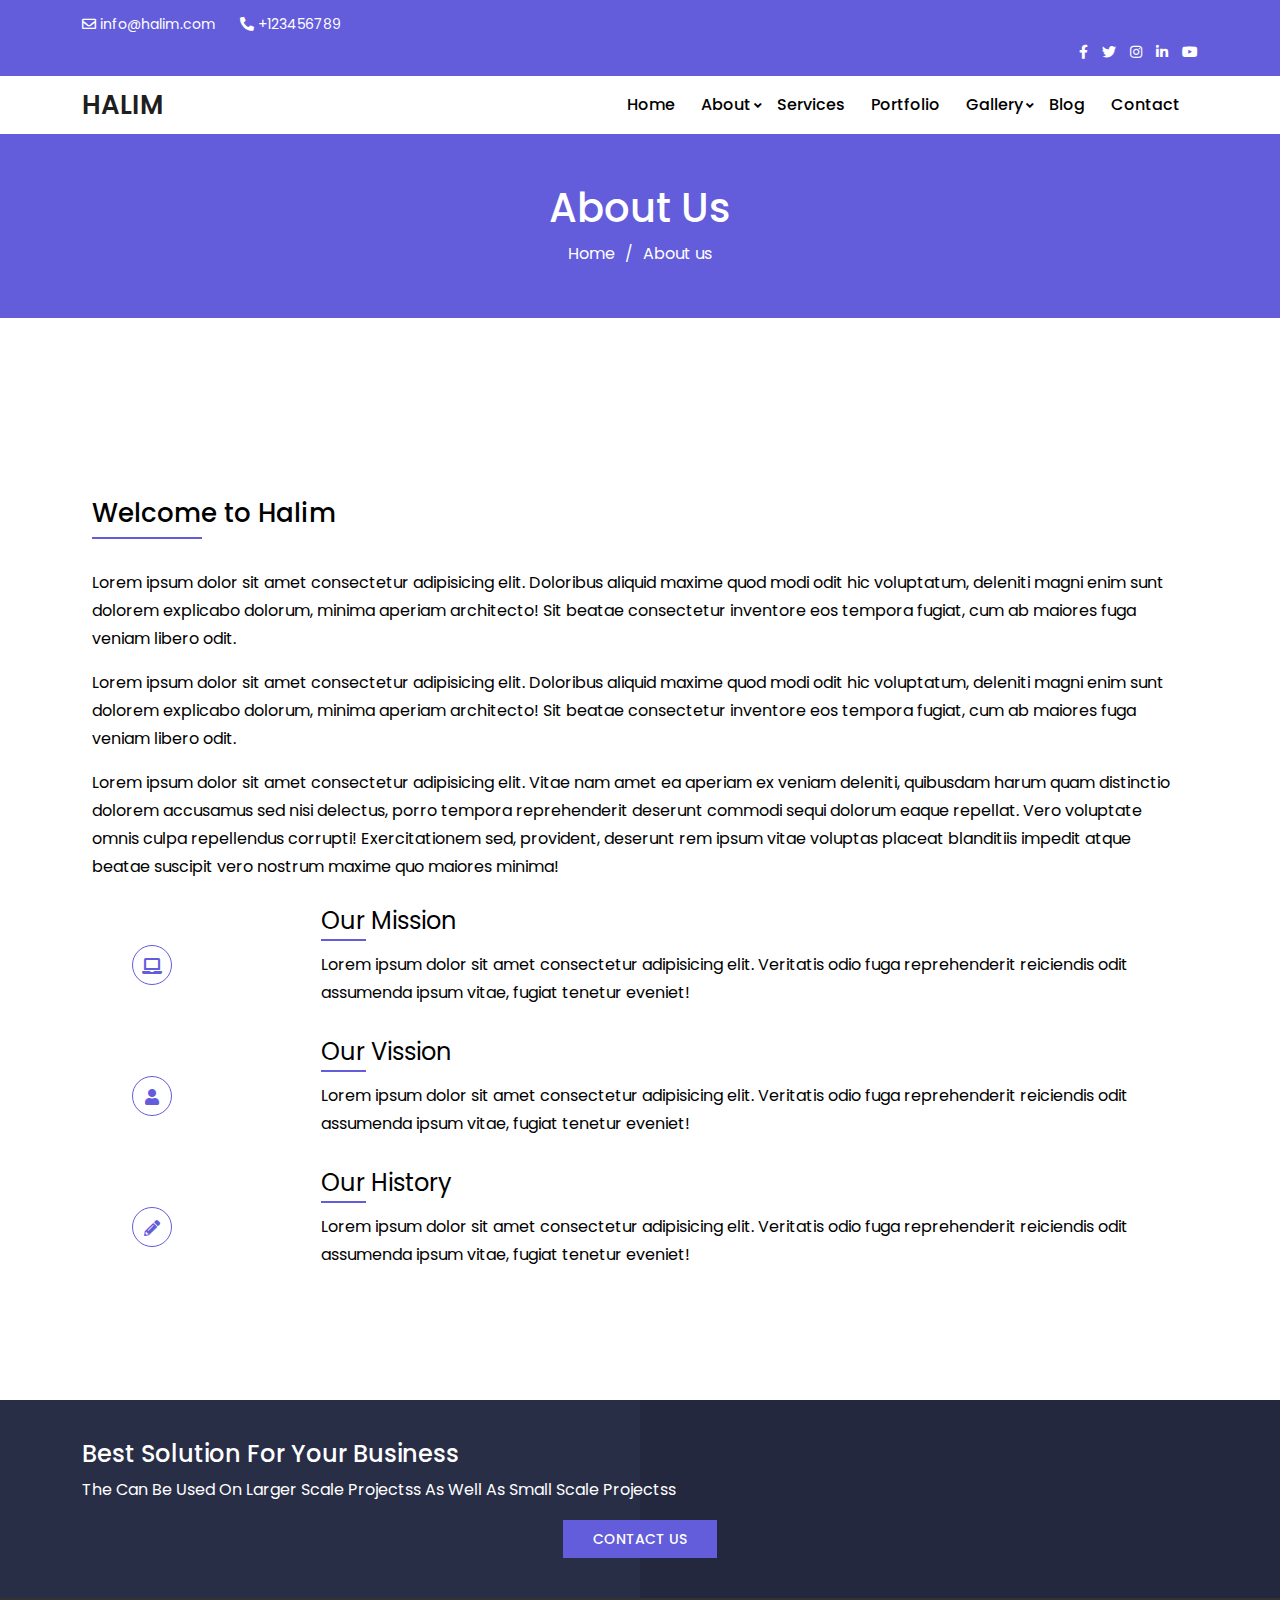
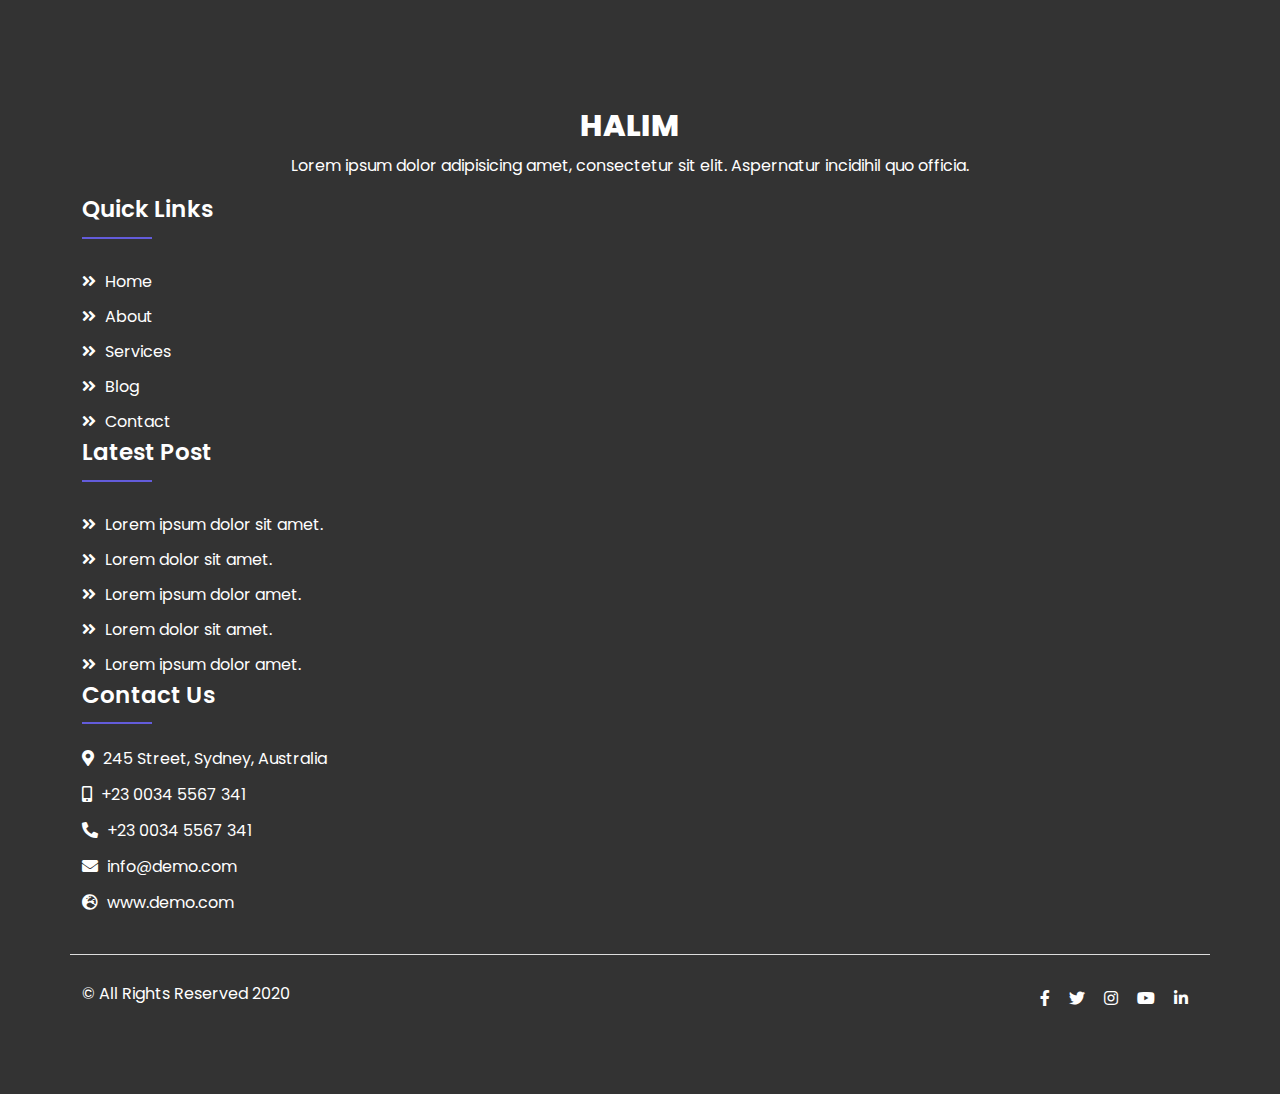
<file: about.html>
<!DOCTYPE html>
<html lang="en">

<head>
  <meta charset="UTF-8">
  <meta name="viewport" content="width=device-width, initial-scale=1.0">
  <!-- Title -->
  <title>About Us | Multipurpose Business Website</title>
  <!-- Bootstrap CSS -->
  <link rel="stylesheet" href="assets/css/bootstrap.min.css">
  <!-- Font-awesome CSS -->
  <link rel="stylesheet" href="assets/css/font-awesome.min.css">
  <!-- Owl Carousel Min CSS -->
  <link rel="stylesheet" href="assets/css/owl.carousel.min.css">
  <!-- Owl Carousel Default CSS -->
  <link rel="stylesheet" href="assets/css/owl.theme.default.min.css">
  <!-- Main CSS -->
  <link rel="stylesheet" href="assets/css/style.css">
  <!-- Responsive CSS -->
  <link rel="stylesheet" href="assets/css/responsive.css">
</head>
</head>

<body>

  <!-- Top Area Start Here -->
  <section class="top-area">
    <div class="container">
      <div class="row">
        <div class="col-xxl-6">
          <div class="top-left">
            <a href="mailto:info@halim.com"><i class="far fa-envelope"></i> info@halim.com</a>
            <a href="tel:+123456789"><i class="fas fa-phone-alt"></i> +123456789</a>
          </div>
        </div>
        <div class="col-xxl-6">
          <div class="top-right-social">
            <a href="#"><i class="fab fa-facebook-f"></i></a>
            <a href="#"><i class="fab fa-twitter"></i></a>
            <a href="#"><i class="fab fa-instagram"></i></a>
            <a href="#"><i class="fab fa-linkedin-in"></i></a>
            <a href="#"><i class="fab fa-youtube"></i></a>
          </div>
        </div>
      </div>
    </div>
  </section>
  <!-- Top Area End Here -->

  <!-- Header Area Start Here -->
  <header class="header-area">
    <div class="container">
      <div class="row">
        <div class="col-xxl-12">
          <nav class="navbar navbar-expand-lg navbar-light">
            <a class="navbar-brand" href="index.html">Halim</a>
            <button class="navbar-toggler" type="button" data-bs-toggle="collapse" data-bs-target="#navbarNav"
              aria-controls="navbarNav" aria-expanded="false" aria-label="Toggle navigation">
              <span class="navbar-toggler-icon"></span>
            </button>
            <div class="collapse navbar-collapse justify-content-end" id="navbarNav">
              <ul class="navbar-nav">
                <li class="nav-item">
                  <a class="nav-link" aria-current="page" href="index.html">Home</a>
                </li>
                <li class="nav-item caret">
                  <a class="nav-link" href="about.html">About</a>
                  <ul>
                    <li><a href="#">About style 01</a></li>
                    <li><a href="#">About style 02</a></li>
                    <li><a href="#">About style 03</a></li>
                    <li><a href="#">About style 04</a></li>
                    <li><a href="#">About style 05</a></li>
                  </ul>
                </li>
                <li class="nav-item">
                  <a class="nav-link" href="services.html">Services</a>
                </li>
                <li class="nav-item">
                  <a class="nav-link" href="portfolio.html">Portfolio</a>
                </li>
                <li class="nav-item caret">
                  <a class="nav-link" href="#">Gallery</a>
                  <ul>
                    <li><a href="#">Gallery style 01</a></li>
                    <li><a href="#">Gallery style 02</a></li>
                    <li><a href="#">Gallery style 03</a></li>
                    <li><a href="#">Gallery style 04</a></li>
                    <li><a href="#">Gallery style 05</a></li>
                  </ul>
                </li>
                <li class="nav-item">
                  <a class="nav-link" href="#">Blog</a>
                </li>
                <li class="nav-item">
                  <a class="nav-link" href="#">Contact</a>
                </li>
              </ul>
            </div>
          </nav>
        </div>
      </div>
    </div>
  </header>
  <!-- Header Area End Here -->

  <!-- Breadcumb Area Start Here-->
  <section class="breadcumb-area">
    <div class="container">
      <div class="row">
        <div class="col-xxl-12 text-center">
          <h4>About Us</h4>
          <ul>
            <li><a href="index.html">Home</a></li> /
            <li>About us</li>
          </ul>
        </div>
      </div>
    </div>
  </section>
  <!-- Breadcumb Area End Here-->

  <!-- About Section Start Here -->
  <section class="about-section pt-100 pb-100">
    <div class="container">
      <div class="row about-content">
        <div class="col-xxl-6">
          <div class="about-left">
            <h1>Welcome to Halim</h1>
            <p>Lorem ipsum dolor sit amet consectetur adipisicing elit. Doloribus aliquid maxime quod modi odit hic
              voluptatum, deleniti magni enim sunt dolorem explicabo dolorum, minima aperiam architecto! Sit beatae
              consectetur inventore eos tempora fugiat, cum ab maiores fuga veniam libero odit.</p>
            <p>Lorem ipsum dolor sit amet consectetur adipisicing elit. Doloribus aliquid maxime quod modi odit hic
              voluptatum, deleniti magni enim sunt dolorem explicabo dolorum, minima aperiam architecto! Sit beatae
              consectetur inventore eos tempora fugiat, cum ab maiores fuga veniam libero odit.</p>
            <p>Lorem ipsum dolor sit amet consectetur adipisicing elit. Vitae nam amet ea aperiam ex veniam deleniti,
              quibusdam harum quam distinctio dolorem accusamus sed nisi delectus, porro tempora reprehenderit deserunt
              commodi sequi dolorum eaque repellat. Vero voluptate omnis culpa repellendus corrupti! Exercitationem sed,
              provident, deserunt rem ipsum vitae voluptas placeat blanditiis impedit atque beatae suscipit vero nostrum
              maxime quo maiores minima!</p>
          </div>
        </div>
        <div class="col-xxl-6">
          <div class="about-right">
            <div class="single-about">
              <div class="about-icon">
                <i class="fas fa-laptop"></i>
              </div>
              <div class="single-item">
                <h2>Our Mission</h2>
                <p>Lorem ipsum dolor sit amet consectetur adipisicing elit. Veritatis odio fuga reprehenderit reiciendis
                  odit assumenda ipsum vitae, fugiat tenetur eveniet!</p>
              </div>
            </div>
            <div class="single-about">
              <div class="about-icon">
                <i class="fas fa-user"></i>
              </div>
              <div class="single-item">
                <h2>Our Vission</h2>
                <p>Lorem ipsum dolor sit amet consectetur adipisicing elit. Veritatis odio fuga reprehenderit reiciendis
                  odit assumenda ipsum vitae, fugiat tenetur eveniet!</p>
              </div>
            </div>
            <div class="single-about">
              <div class="about-icon">
                <i class="fas fa-pencil-alt"></i>
              </div>
              <div class="single-item">
                <h2>Our History</h2>
                <p>Lorem ipsum dolor sit amet consectetur adipisicing elit. Veritatis odio fuga reprehenderit reiciendis
                  odit assumenda ipsum vitae, fugiat tenetur eveniet!</p>
              </div>
            </div>
          </div>
        </div>
      </div>
    </div>

  </section>
  <!-- About Section End Here -->

  <!-- CTA Section Start Here -->
  <section class="cta-section">
    <div class="container">
      <div class="row align-items-center">
        <div class="col-xxl-6">
          <div class="cta-left">
            <h4>Best Solution For Your Business</h4>
            <p>The Can Be Used On Larger Scale Projectss As Well As Small Scale Projectss</p>
          </div>
        </div>
        <div class="col-xxl-6">
          <div class="cta-right">
            <a href="#" class="boxed-btn">Contact Us <i class="fas fa-angle-double-right"></i></a>
          </div>
        </div>
      </div>
    </div>
  </section>
  <!-- CTA Section End Here -->

  <!-- Footer Section Start Here -->
  <footer class="footer-section">
    <div class="container">
      <div class="row">
        <div class="col-xxl-3">
          <div class="single-footer-left">
            <h1>Halim</h1>
            <p>Lorem ipsum dolor adipisicing amet, consectetur sit elit. Aspernatur incidihil quo officia.</p>
          </div>
        </div>
        <div class="col-xxl-2">
          <div class="single-footer">
            <h4>Quick Links</h4>
            <ul>
              <li><a href="#"><i class="fas fa-angle-double-right"></i> Home</a></li>
              <li><a href="#"><i class="fas fa-angle-double-right"></i> About</a></li>
              <li><a href="#"><i class="fas fa-angle-double-right"></i> Services</a></li>
              <li><a href="#"><i class="fas fa-angle-double-right"></i> Blog</a></li>
              <li><a href="#"><i class="fas fa-angle-double-right"></i> Contact</a></li>
            </ul>
          </div>
        </div>
        <div class="col-xxl-4">
          <div class="single-footer">
            <h4>Latest Post</h4>
            <ul>
              <li><a href="#"><i class="fas fa-angle-double-right"></i> Lorem ipsum dolor sit amet.</a></li>
              <li><a href="#"><i class="fas fa-angle-double-right"></i> Lorem dolor sit amet.</a></li>
              <li><a href="#"><i class="fas fa-angle-double-right"></i> Lorem ipsum dolor amet.</a></li>
              <li><a href="#"><i class="fas fa-angle-double-right"></i> Lorem dolor sit amet.</a></li>
              <li><a href="#"><i class="fas fa-angle-double-right"></i> Lorem ipsum dolor amet.</a></li>
            </ul>
          </div>
        </div>
        <div class="col-xxl-3">
          <div class="single-footer">
            <h4>Contact Us</h4>
            <p><i class="fas fa-map-marker-alt"></i> 245 Street, Sydney, Australia</p>
            <p><i class="fas fa-mobile-alt"></i> +23 0034 5567 341</p>
            <p><i class="fas fa-phone-alt"></i> +23 0034 5567 341</p>
            <p><i class="fas fa-envelope"></i> info@demo.com</p>
            <p><i class="fas fa-globe-europe"></i> www.demo.com</p>
          </div>
        </div>
        <div class="footer-botom">
          <p>&copy; All Rights Reserved 2020</p>
          <div class="footer-social">
            <a href="#"><i class="fab fa-facebook-f"></i></a>
            <a href="#"><i class="fab fa-twitter"></i></a>
            <a href="#"><i class="fab fa-instagram"></i></a>
            <a href="#"><i class="fab fa-youtube"></i></a>
            <a href="#"><i class="fab fa-linkedin-in"></i></a>
          </div>
        </div>
      </div>
    </div>
  </footer>
  <!-- Footer Section End Here -->





  <!-- Jquery JS -->
  <script type="text/javascript" src="assets/js/jquery.min.js"></script>
  <!-- Popper JS -->
  <script type="text/javascript" src="assets/js/popper.min.js"></script>
  <!-- Bootstrap JS -->
  <script type="text/javascript" src="assets/js/bootstrap.min.js"></script>
  <!-- Owl Carousel JS -->
  <script type="text/javascript" src="assets/js/owl.carousel.min.js"></script>
  <!-- waypoints JS -->
  <script type="text/javascript" src="assets/js/waypoints.min.js"></script>
  <!-- Counterup JS -->
  <script type="text/javascript" src="assets/js/jquery.counterup.min.js"></script>
  <!-- Main JS -->
  <script type="text/javascript" src="assets/js/main.js"></script>
</body>

</html>
</file>
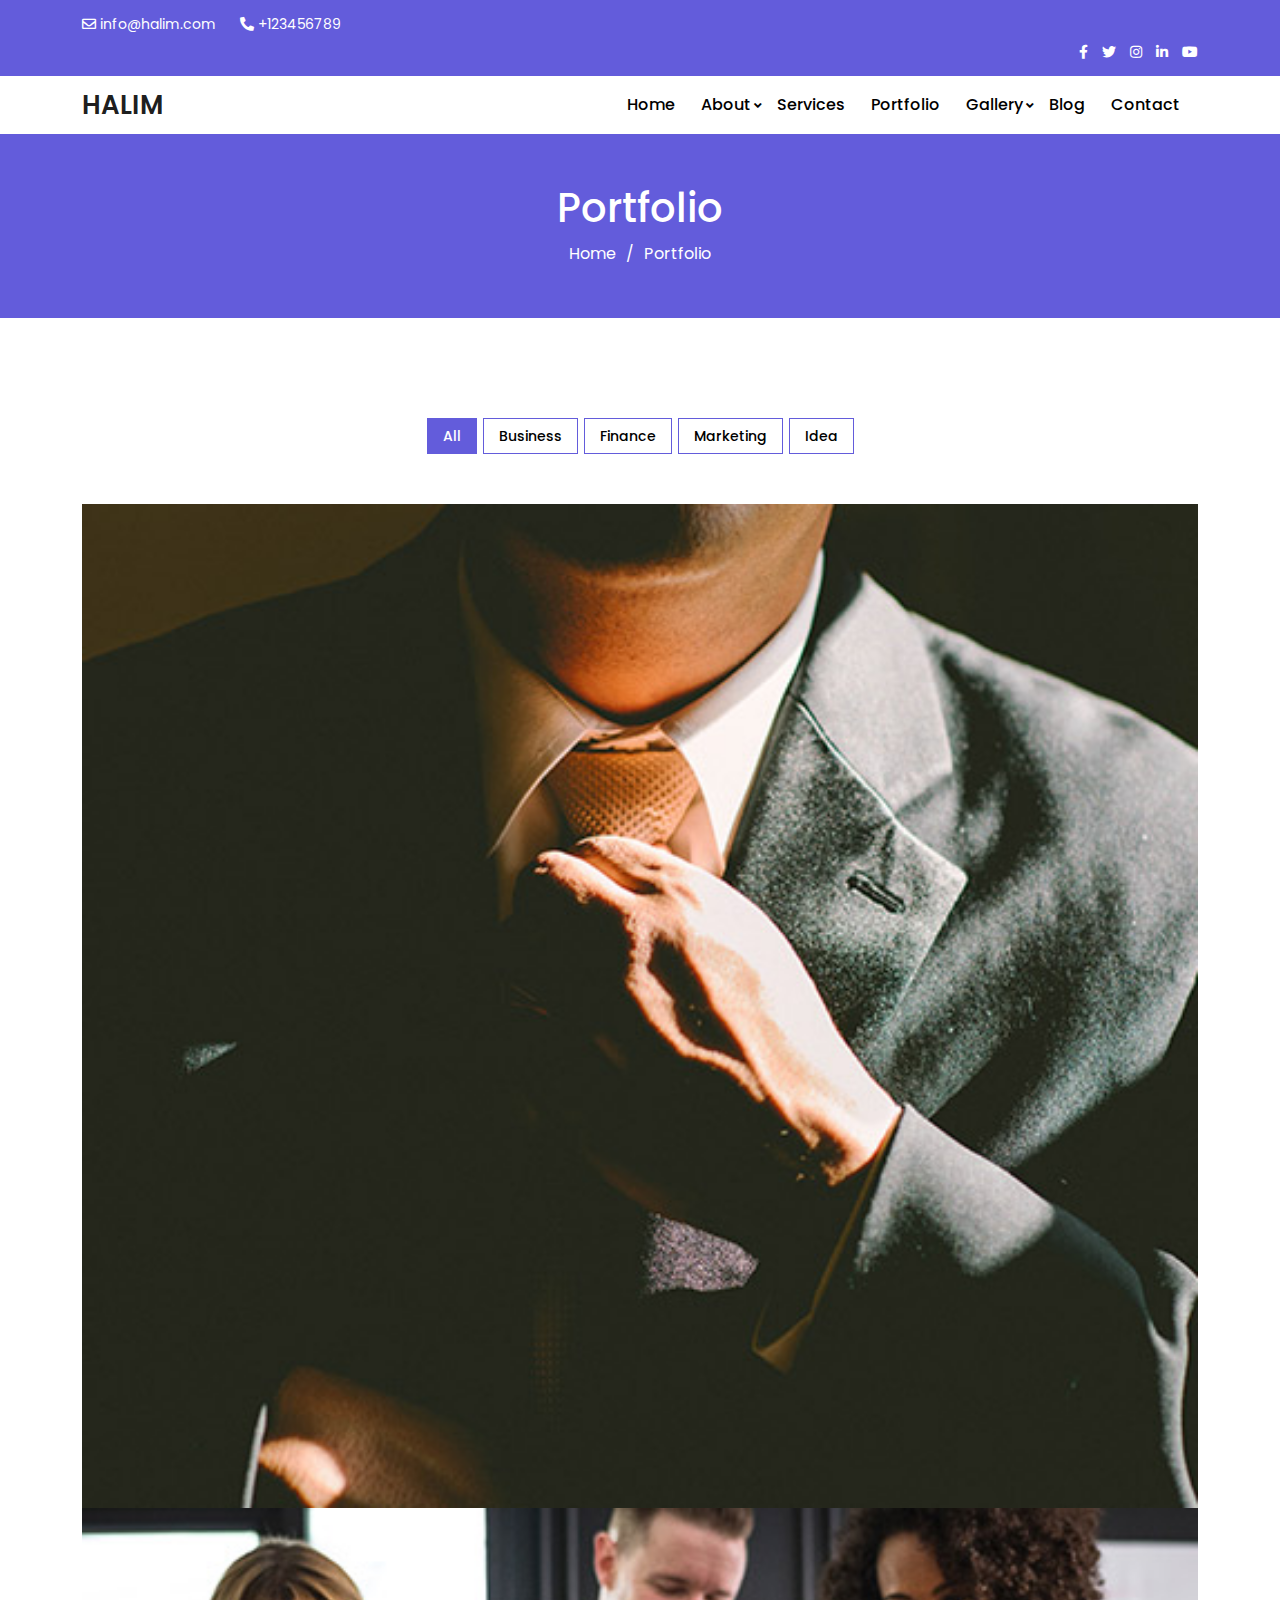
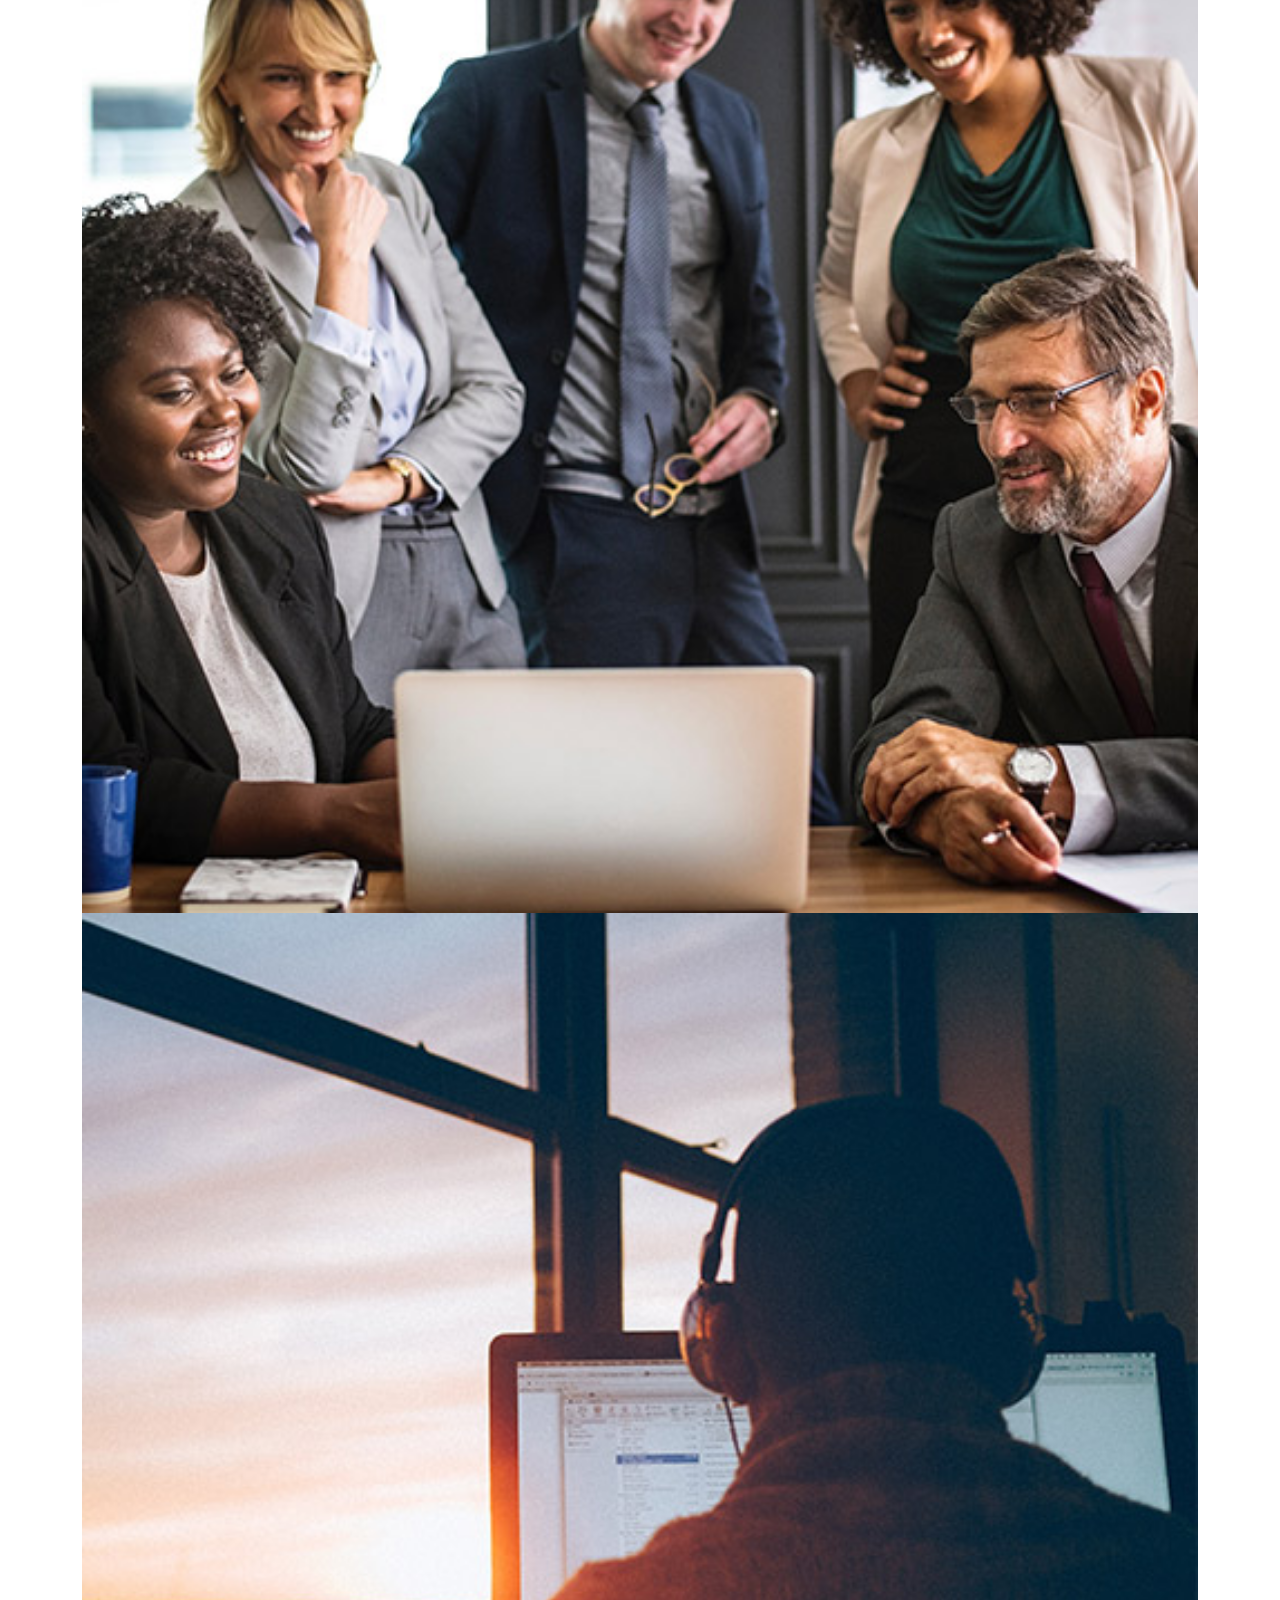
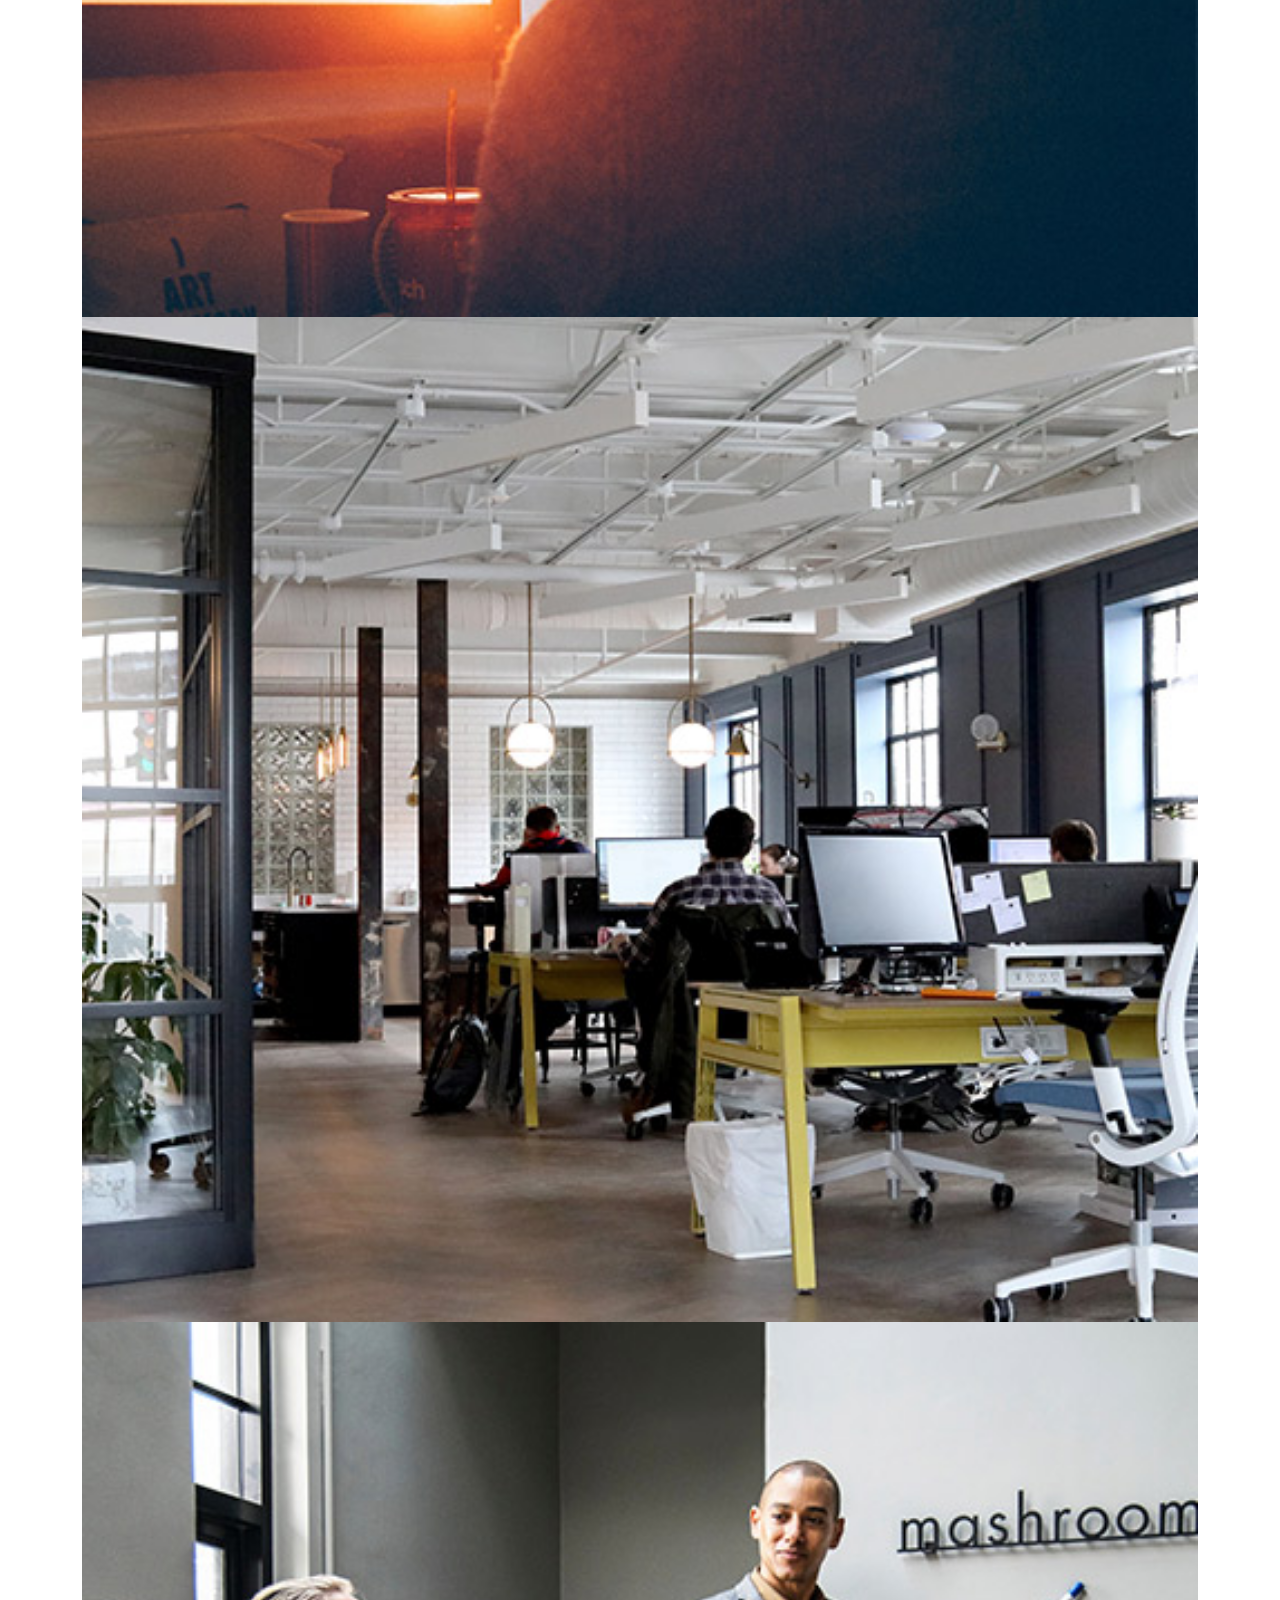
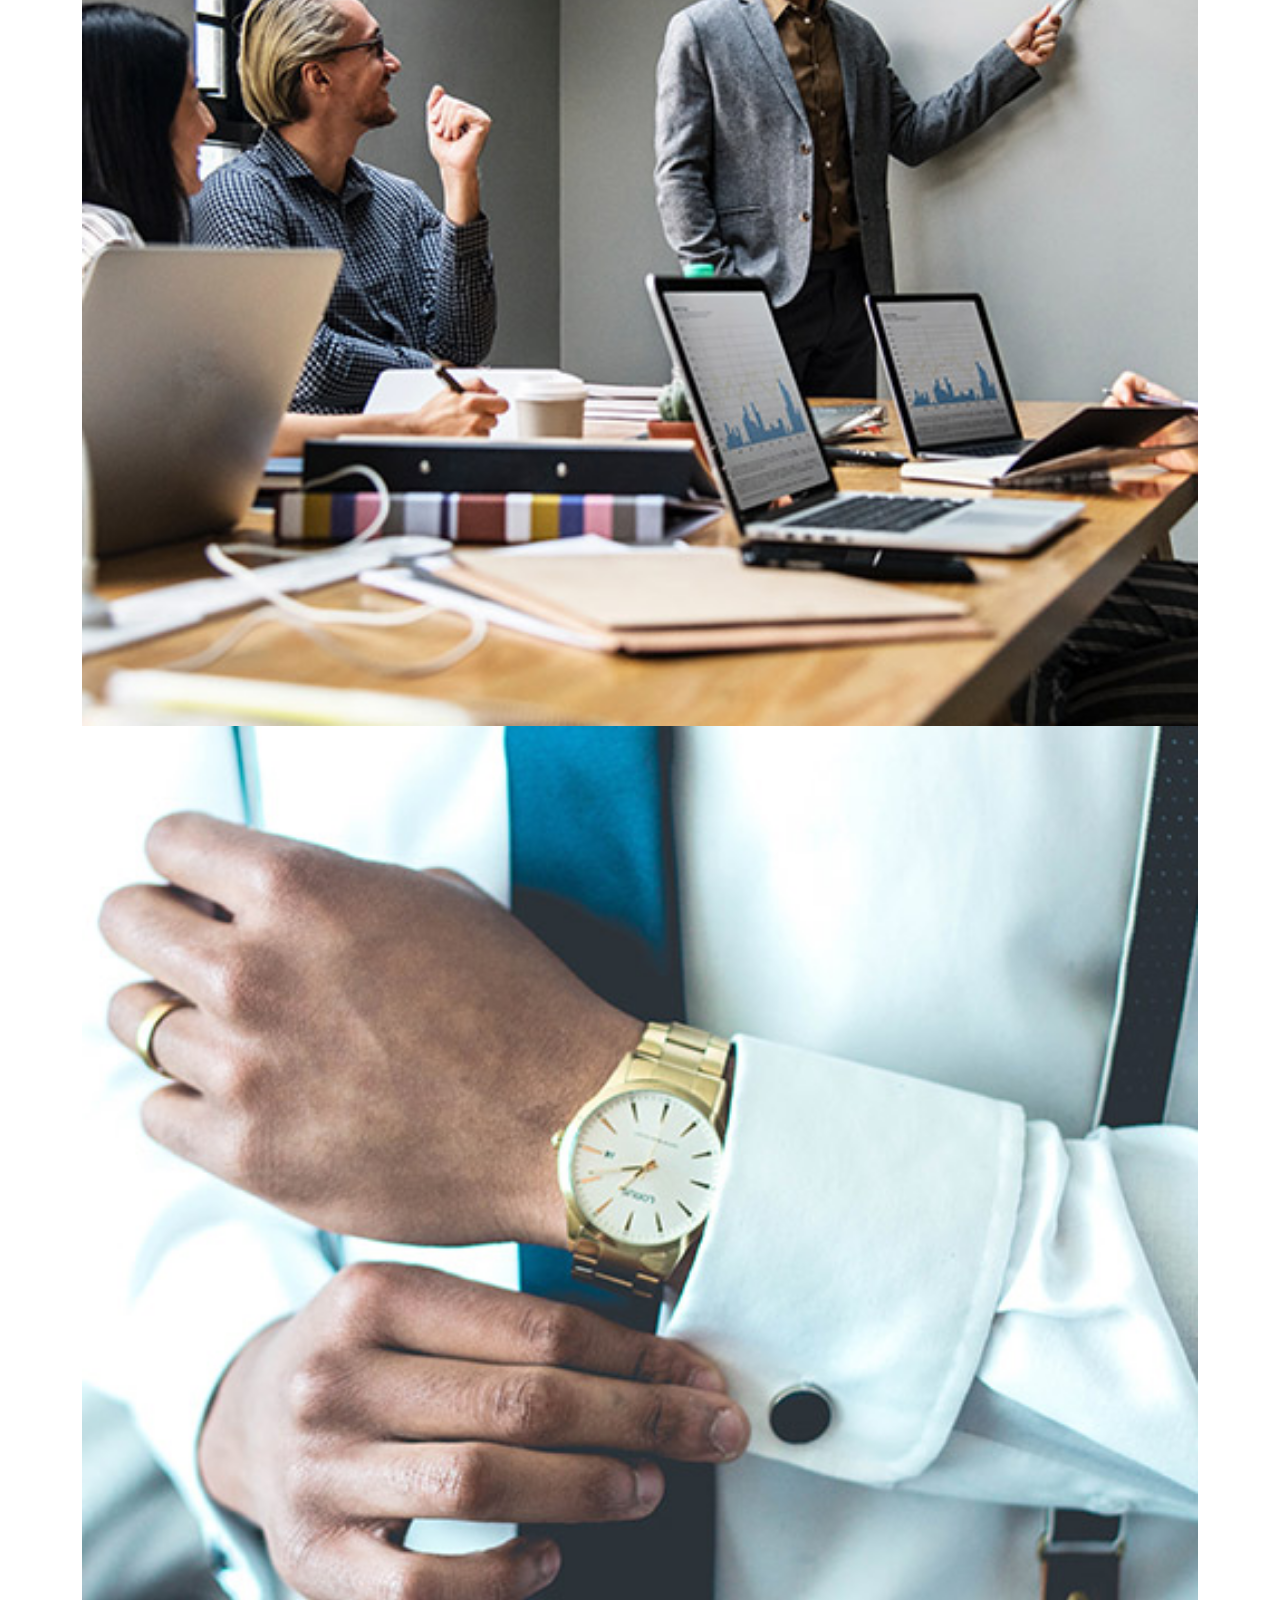
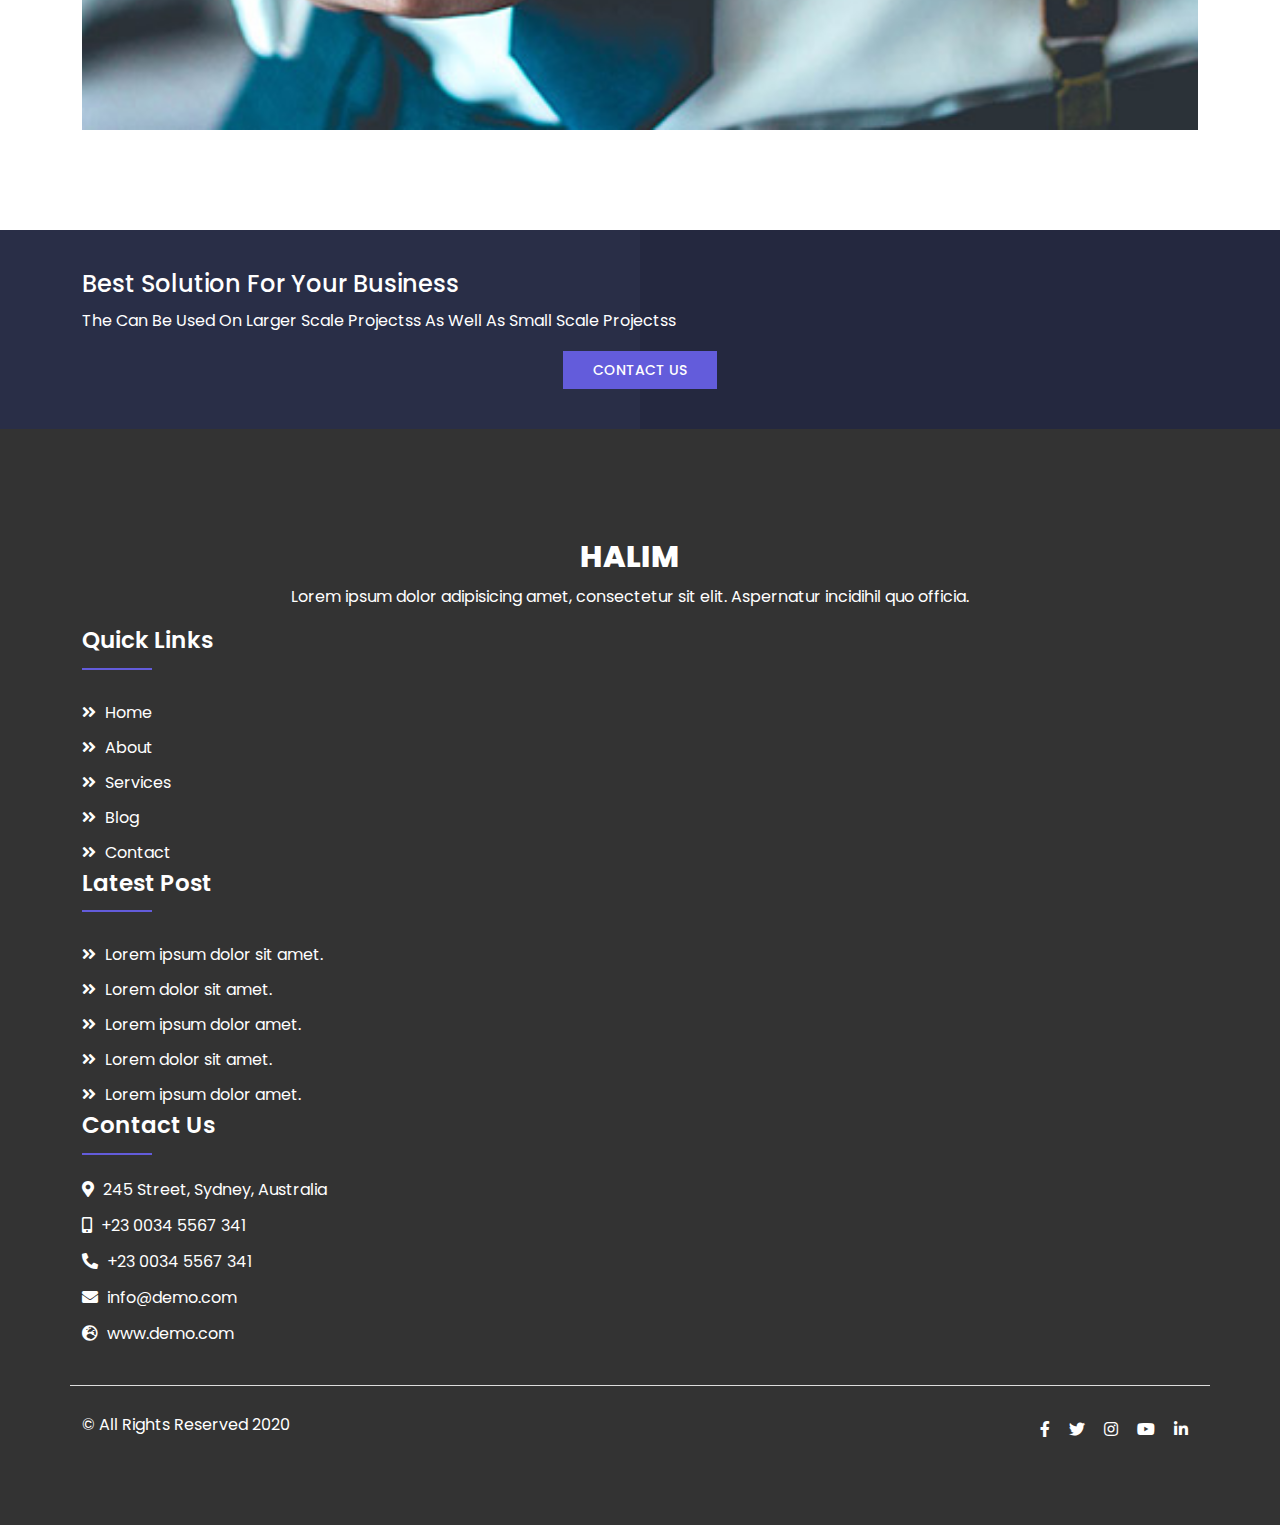
<file: portfolio.html>
<!DOCTYPE html>
<html lang="en">

<head>
  <meta charset="UTF-8">
  <meta name="viewport" content="width=device-width, initial-scale=1.0">
  <!-- Title -->
  <title>Portfolio | Multipurpose Business Website</title>
  <!-- Bootstrap CSS -->
  <link rel="stylesheet" href="assets/css/bootstrap.min.css">
  <!-- Font-awesome CSS -->
  <link rel="stylesheet" href="assets/css/font-awesome.min.css">
  <!-- Owl Carousel Min CSS -->
  <link rel="stylesheet" href="assets/css/owl.carousel.min.css">
  <!-- Owl Carousel Default CSS -->
  <link rel="stylesheet" href="assets/css/owl.theme.default.min.css">
  <!-- Main CSS -->
  <link rel="stylesheet" href="assets/css/style.css">
  <!-- Responsive CSS -->
  <link rel="stylesheet" href="assets/css/responsive.css">
</head>
</head>

<body>

  <!-- Top Area Start Here -->
  <section class="top-area">
    <div class="container">
      <div class="row">
        <div class="col-xxl-6">
          <div class="top-left">
            <a href="mailto:info@halim.com"><i class="far fa-envelope"></i> info@halim.com</a>
            <a href="tel:+123456789"><i class="fas fa-phone-alt"></i> +123456789</a>
          </div>
        </div>
        <div class="col-xxl-6">
          <div class="top-right-social">
            <a href="#"><i class="fab fa-facebook-f"></i></a>
            <a href="#"><i class="fab fa-twitter"></i></a>
            <a href="#"><i class="fab fa-instagram"></i></a>
            <a href="#"><i class="fab fa-linkedin-in"></i></a>
            <a href="#"><i class="fab fa-youtube"></i></a>
          </div>
        </div>
      </div>
    </div>
  </section>
  <!-- Top Area End Here -->

  <!-- Header Area Start Here -->
  <header class="header-area">
    <div class="container">
      <div class="row">
        <div class="col-xxl-12">
          <nav class="navbar navbar-expand-lg navbar-light">
            <a class="navbar-brand" href="index.html">Halim</a>
            <button class="navbar-toggler" type="button" data-bs-toggle="collapse" data-bs-target="#navbarNav"
              aria-controls="navbarNav" aria-expanded="false" aria-label="Toggle navigation">
              <span class="navbar-toggler-icon"></span>
            </button>
            <div class="collapse navbar-collapse justify-content-end" id="navbarNav">
              <ul class="navbar-nav">
                <li class="nav-item">
                  <a class="nav-link" aria-current="page" href="index.html">Home</a>
                </li>
                <li class="nav-item caret">
                  <a class="nav-link" href="about.html">About</a>
                  <ul>
                    <li><a href="#">About style 01</a></li>
                    <li><a href="#">About style 02</a></li>
                    <li><a href="#">About style 03</a></li>
                    <li><a href="#">About style 04</a></li>
                    <li><a href="#">About style 05</a></li>
                  </ul>
                </li>
                <li class="nav-item">
                  <a class="nav-link" href="services.html">Services</a>
                </li>
                <li class="nav-item">
                  <a class="nav-link" href="portfolio.html">Portfolio</a>
                </li>
                <li class="nav-item caret">
                  <a class="nav-link" href="#">Gallery</a>
                  <ul>
                    <li><a href="#">Gallery style 01</a></li>
                    <li><a href="#">Gallery style 02</a></li>
                    <li><a href="#">Gallery style 03</a></li>
                    <li><a href="#">Gallery style 04</a></li>
                    <li><a href="#">Gallery style 05</a></li>
                  </ul>
                </li>
                <li class="nav-item">
                  <a class="nav-link" href="#">Blog</a>
                </li>
                <li class="nav-item">
                  <a class="nav-link" href="#">Contact</a>
                </li>
              </ul>
            </div>
          </nav>
        </div>
      </div>
    </div>
  </header>
  <!-- Header Area End Here -->

  <!-- Breadcumb Area Start Here-->
  <section class="breadcumb-area">
    <div class="container">
      <div class="row">
        <div class="col-xxl-12 text-center">
          <h4>Portfolio</h4>
          <ul>
            <li><a href="index.html">Home</a></li> /
            <li>Portfolio</li>
          </ul>
        </div>
      </div>
    </div>
  </section>
  <!-- Breadcumb Area End Here-->

  <!-- portfolio Section Start Here -->
  <section class="portfolio-area pt-100 pb-100">
    <div class="container">
      <div class="row">
        <div class="col-xxl-12">
          <ul class="porfolio-menu">
            <li class="active" data-filter="*">all</li>
            <li data-filter=".business">business</li>
            <li data-filter=".finance">finance</li>
            <li data-filter=".marketing">marketing</li>
            <li data-filter=".idea">idea</li>
          </ul>
        </div>
      </div>
      <div class="row g-0 portfolio-items">
        <div class="col-xxl-4 business idea marketing">
          <div class="single-portfolio">
            <img src="assets/imges/portfolio/01.jpg" alt="">
            <div class="portfolio-overlay">
              <a href="single-portfolio.html"><i class="fas fa-link"></i></a>
              <h4>Portfolio name <span>branding</span></h4>
            </div>
          </div>
        </div>
        <div class="col-xxl-4 finance idea">
          <div class="single-portfolio">
            <img src="assets/imges/portfolio/02.jpg" alt="">
            <div class="portfolio-overlay">
              <a href="single-portfolio.html"><i class="fas fa-link"></i></a>
              <h4>Portfolio name <span>branding</span></h4>
            </div>
          </div>
        </div>
        <div class="col-xxl-4 business marketing idea">
          <div class="single-portfolio">
            <img src="assets/imges/portfolio/03.jpg" alt="">
            <div class="portfolio-overlay">
              <a href="single-portfolio.html"><i class="fas fa-link"></i></a>
              <h4>Portfolio name <span>branding</span></h4>
            </div>
          </div>
        </div>
        <div class="col-xxl-4 finance idea">
          <div class="single-portfolio">
            <img src="assets/imges/portfolio/04.jpg" alt="">
            <div class="portfolio-overlay">
              <a href="single-portfolio.html"><i class="fas fa-link"></i></a>
              <h4>Portfolio name <span>branding</span></h4>
            </div>
          </div>
        </div>
        <div class="col-xxl-4 business finance">
          <div class="single-portfolio">
            <img src="assets/imges/portfolio/05.jpg" alt="">
            <div class="portfolio-overlay">
              <a href="single-portfolio.html"><i class="fas fa-link"></i></a>
              <h4>Portfolio name <span>branding</span></h4>
            </div>
          </div>
        </div>
        <div class="col-xxl-4 idea finance">
          <div class="single-portfolio">
            <img src="assets/imges/portfolio/06.jpg" alt="">
            <div class="portfolio-overlay">
              <a href="single-portfolio.html"><i class="fas fa-link"></i></a>
              <h4>Portfolio name <span>branding</span></h4>
            </div>
          </div>
        </div>
      </div>
    </div>
  </section>
  <!-- portfolio Section End Here -->

  <!-- CTA Section Start Here -->
  <section class="cta-section">
    <div class="container">
      <div class="row align-items-center">
        <div class="col-xxl-6">
          <div class="cta-left">
            <h4>Best Solution For Your Business</h4>
            <p>The Can Be Used On Larger Scale Projectss As Well As Small Scale Projectss</p>
          </div>
        </div>
        <div class="col-xxl-6">
          <div class="cta-right">
            <a href="#" class="boxed-btn">Contact Us <i class="fas fa-angle-double-right"></i></a>
          </div>
        </div>
      </div>
    </div>
  </section>
  <!-- CTA Section End Here -->

  <!-- Footer Section Start Here -->
  <footer class="footer-section">
    <div class="container">
      <div class="row">
        <div class="col-xxl-3">
          <div class="single-footer-left">
            <h1>Halim</h1>
            <p>Lorem ipsum dolor adipisicing amet, consectetur sit elit. Aspernatur incidihil quo officia.</p>
          </div>
        </div>
        <div class="col-xxl-2">
          <div class="single-footer">
            <h4>Quick Links</h4>
            <ul>
              <li><a href="#"><i class="fas fa-angle-double-right"></i> Home</a></li>
              <li><a href="#"><i class="fas fa-angle-double-right"></i> About</a></li>
              <li><a href="#"><i class="fas fa-angle-double-right"></i> Services</a></li>
              <li><a href="#"><i class="fas fa-angle-double-right"></i> Blog</a></li>
              <li><a href="#"><i class="fas fa-angle-double-right"></i> Contact</a></li>
            </ul>
          </div>
        </div>
        <div class="col-xxl-4">
          <div class="single-footer">
            <h4>Latest Post</h4>
            <ul>
              <li><a href="#"><i class="fas fa-angle-double-right"></i> Lorem ipsum dolor sit amet.</a></li>
              <li><a href="#"><i class="fas fa-angle-double-right"></i> Lorem dolor sit amet.</a></li>
              <li><a href="#"><i class="fas fa-angle-double-right"></i> Lorem ipsum dolor amet.</a></li>
              <li><a href="#"><i class="fas fa-angle-double-right"></i> Lorem dolor sit amet.</a></li>
              <li><a href="#"><i class="fas fa-angle-double-right"></i> Lorem ipsum dolor amet.</a></li>
            </ul>
          </div>
        </div>
        <div class="col-xxl-3">
          <div class="single-footer">
            <h4>Contact Us</h4>
            <p><i class="fas fa-map-marker-alt"></i> 245 Street, Sydney, Australia</p>
            <p><i class="fas fa-mobile-alt"></i> +23 0034 5567 341</p>
            <p><i class="fas fa-phone-alt"></i> +23 0034 5567 341</p>
            <p><i class="fas fa-envelope"></i> info@demo.com</p>
            <p><i class="fas fa-globe-europe"></i> www.demo.com</p>
          </div>
        </div>
        <div class="footer-botom">
          <p>&copy; All Rights Reserved 2020</p>
          <div class="footer-social">
            <a href="#"><i class="fab fa-facebook-f"></i></a>
            <a href="#"><i class="fab fa-twitter"></i></a>
            <a href="#"><i class="fab fa-instagram"></i></a>
            <a href="#"><i class="fab fa-youtube"></i></a>
            <a href="#"><i class="fab fa-linkedin-in"></i></a>
          </div>
        </div>
      </div>
    </div>
  </footer>
  <!-- Footer Section End Here -->





  <!-- Jquery JS -->
  <script type="text/javascript" src="assets/js/jquery.min.js"></script>
  <!-- Popper JS -->
  <script type="text/javascript" src="assets/js/popper.min.js"></script>
  <!-- Bootstrap JS -->
  <script type="text/javascript" src="assets/js/bootstrap.min.js"></script>
  <!-- Owl Carousel JS -->
  <script type="text/javascript" src="assets/js/owl.carousel.min.js"></script>
  <!-- waypoints JS -->
  <script type="text/javascript" src="assets/js/waypoints.min.js"></script>
  <!-- Counterup JS -->
  <script type="text/javascript" src="assets/js/jquery.counterup.min.js"></script>
  <!-- Isotopw JS -->
  <script type="text/javascript" src="assets/js/isotope.min.js"></script>
  <!-- Main JS -->
  <script type="text/javascript" src="assets/js/main.js"></script>
</body>

</html>
</file>
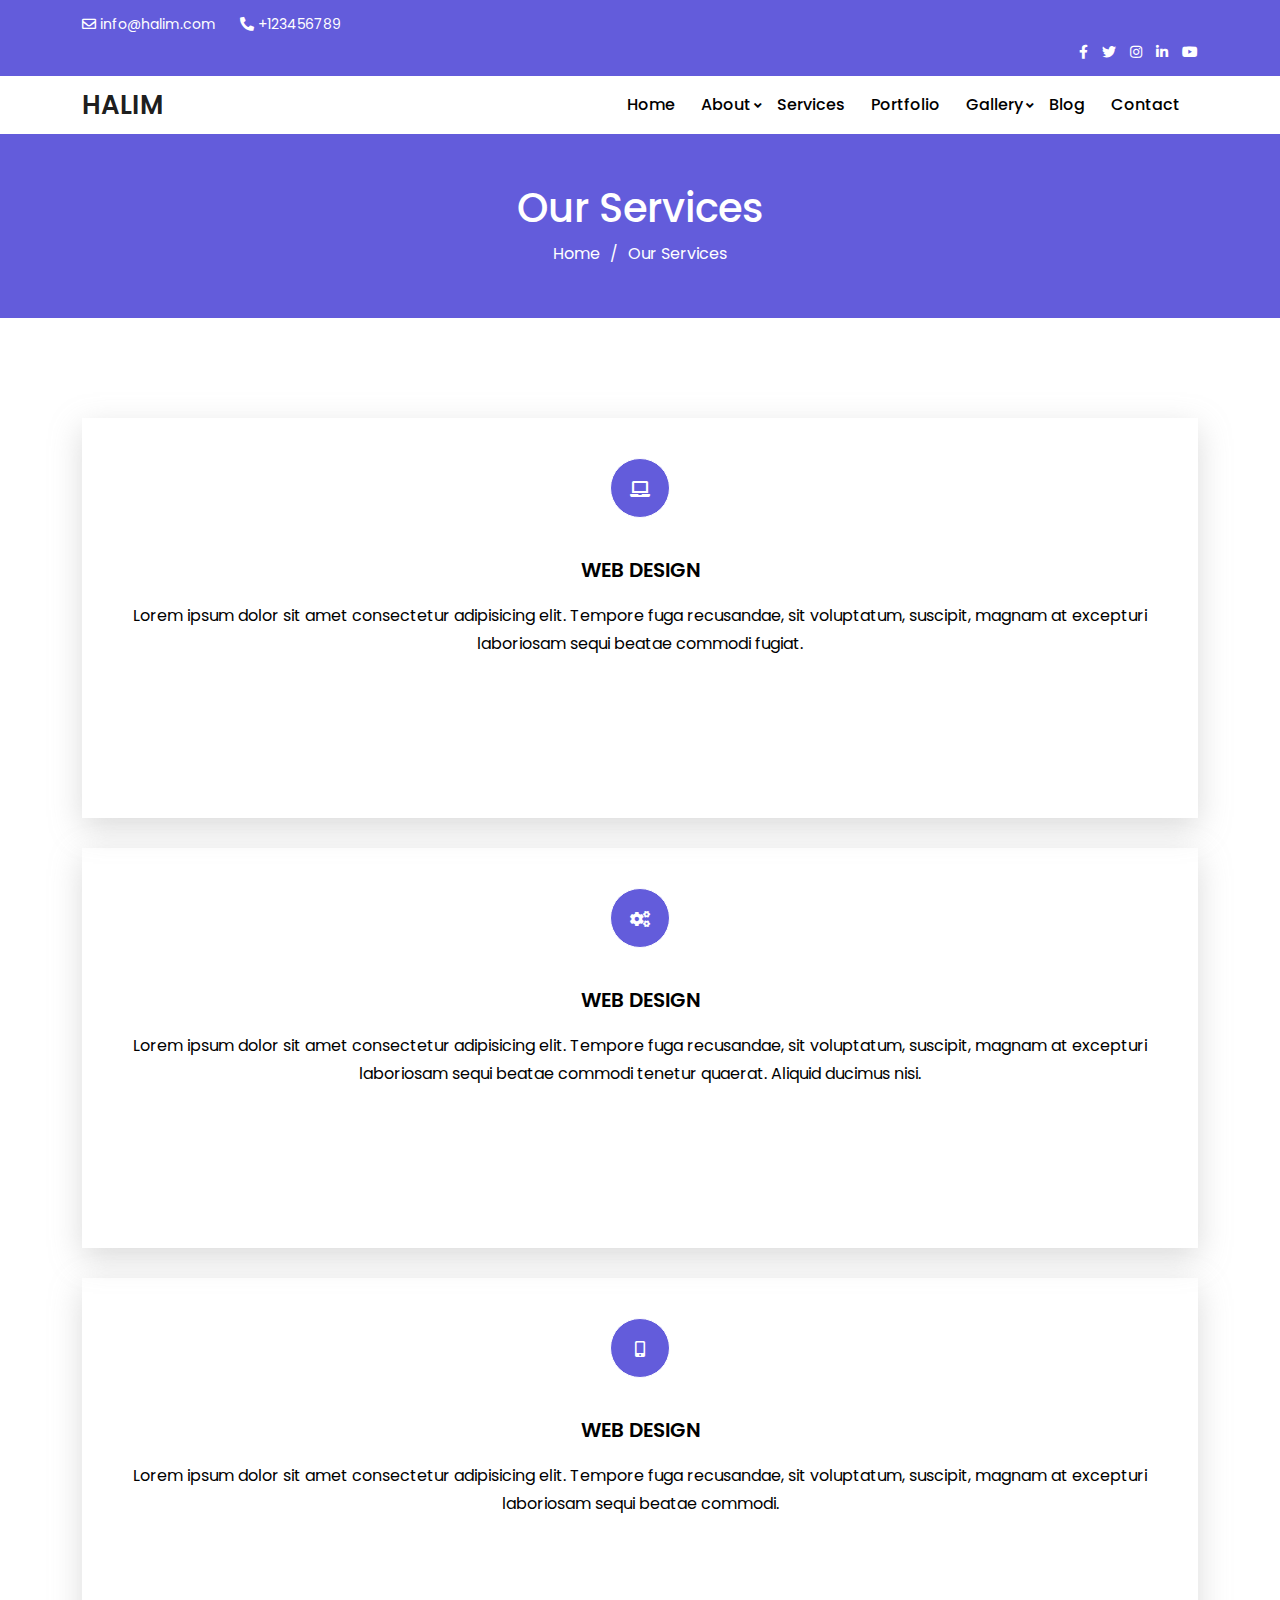
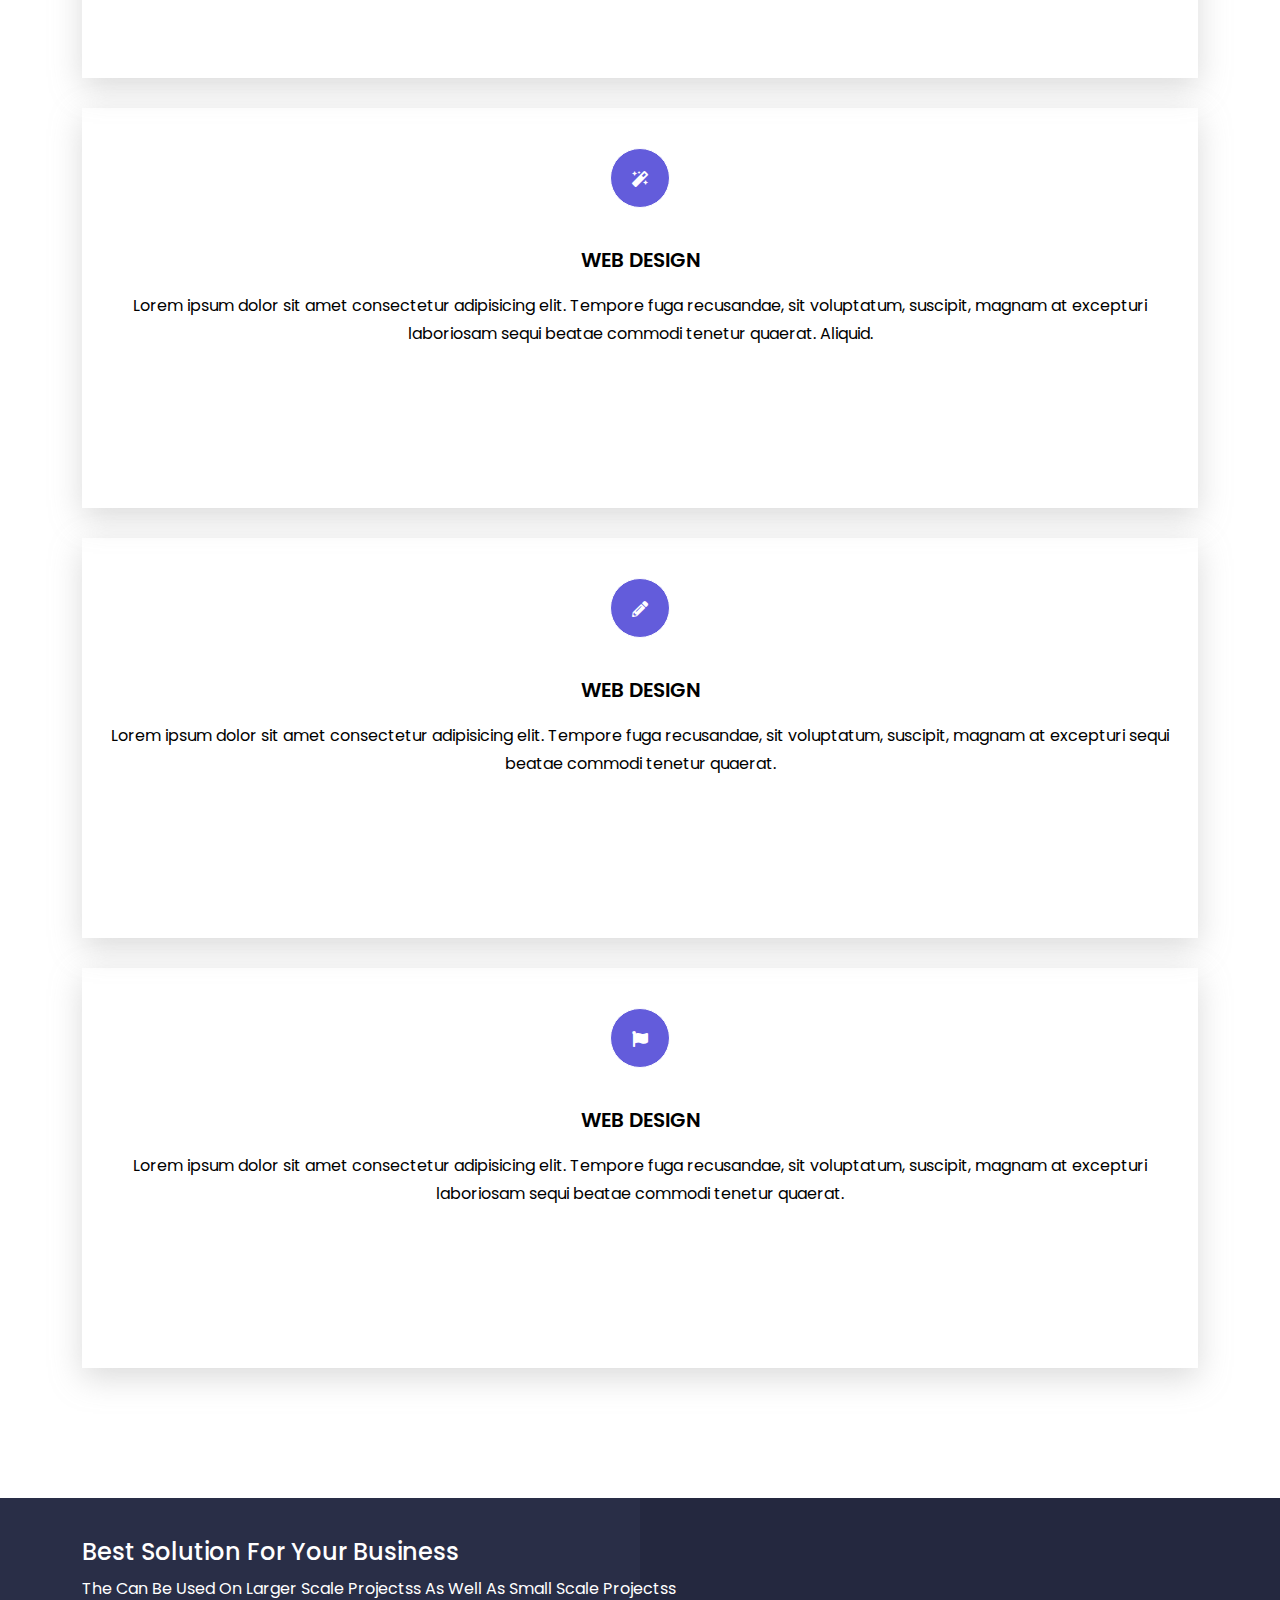
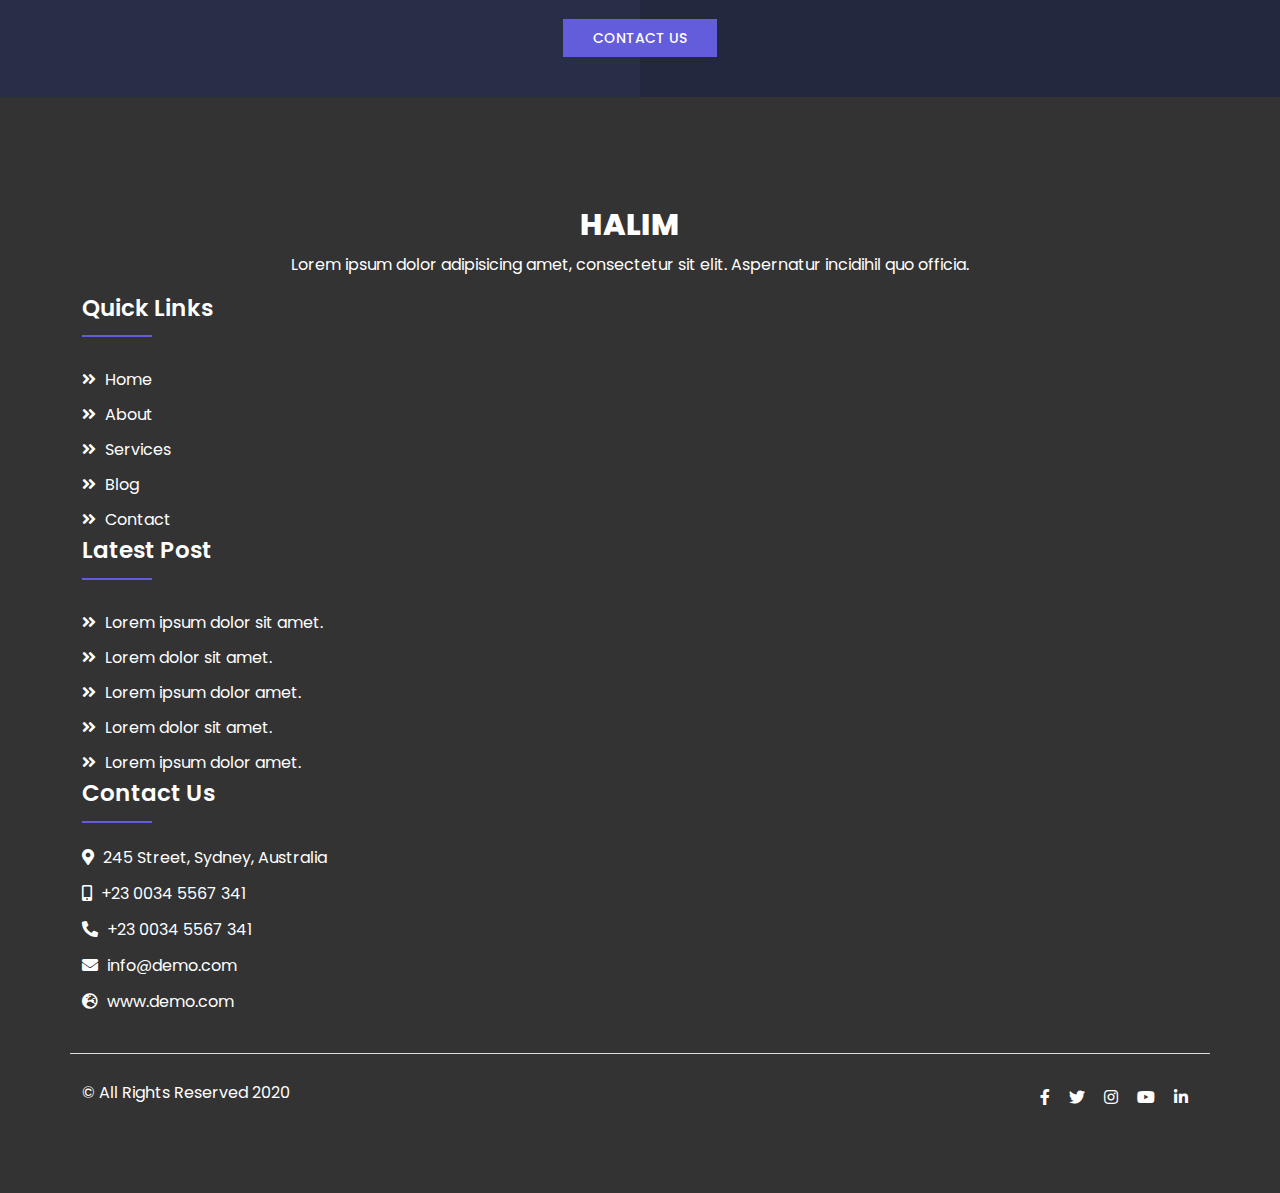
<file: services.html>
<!DOCTYPE html>
<html lang="en">

<head>
  <meta charset="UTF-8">
  <meta name="viewport" content="width=device-width, initial-scale=1.0">
  <!-- Title -->
  <title>Our Services | Multipurpose Business Website</title>
  <!-- Bootstrap CSS -->
  <link rel="stylesheet" href="assets/css/bootstrap.min.css">
  <!-- Font-awesome CSS -->
  <link rel="stylesheet" href="assets/css/font-awesome.min.css">
  <!-- Owl Carousel Min CSS -->
  <link rel="stylesheet" href="assets/css/owl.carousel.min.css">
  <!-- Owl Carousel Default CSS -->
  <link rel="stylesheet" href="assets/css/owl.theme.default.min.css">
  <!-- Main CSS -->
  <link rel="stylesheet" href="assets/css/style.css">
  <!-- Responsive CSS -->
  <link rel="stylesheet" href="assets/css/responsive.css">
</head>
</head>

<body>

  <!-- Top Area Start Here -->
  <section class="top-area">
    <div class="container">
      <div class="row">
        <div class="col-xxl-6">
          <div class="top-left">
            <a href="mailto:info@halim.com"><i class="far fa-envelope"></i> info@halim.com</a>
            <a href="tel:+123456789"><i class="fas fa-phone-alt"></i> +123456789</a>
          </div>
        </div>
        <div class="col-xxl-6">
          <div class="top-right-social">
            <a href="#"><i class="fab fa-facebook-f"></i></a>
            <a href="#"><i class="fab fa-twitter"></i></a>
            <a href="#"><i class="fab fa-instagram"></i></a>
            <a href="#"><i class="fab fa-linkedin-in"></i></a>
            <a href="#"><i class="fab fa-youtube"></i></a>
          </div>
        </div>
      </div>
    </div>
  </section>
  <!-- Top Area End Here -->

  <!-- Header Area Start Here -->
  <header class="header-area">
    <div class="container">
      <div class="row">
        <div class="col-xxl-12">
          <nav class="navbar navbar-expand-lg navbar-light">
            <a class="navbar-brand" href="index.html">Halim</a>
            <button class="navbar-toggler" type="button" data-bs-toggle="collapse" data-bs-target="#navbarNav"
              aria-controls="navbarNav" aria-expanded="false" aria-label="Toggle navigation">
              <span class="navbar-toggler-icon"></span>
            </button>
            <div class="collapse navbar-collapse justify-content-end" id="navbarNav">
              <ul class="navbar-nav">
                <li class="nav-item">
                  <a class="nav-link" aria-current="page" href="index.html">Home</a>
                </li>
                <li class="nav-item caret">
                  <a class="nav-link" href="about.html">About</a>
                  <ul>
                    <li><a href="#">About style 01</a></li>
                    <li><a href="#">About style 02</a></li>
                    <li><a href="#">About style 03</a></li>
                    <li><a href="#">About style 04</a></li>
                    <li><a href="#">About style 05</a></li>
                  </ul>
                </li>
                <li class="nav-item">
                  <a class="nav-link" href="services.html">Services</a>
                </li>
                <li class="nav-item">
                  <a class="nav-link" href="portfolio.html">Portfolio</a>
                </li>
                <li class="nav-item caret">
                  <a class="nav-link" href="#">Gallery</a>
                  <ul>
                    <li><a href="#">Gallery style 01</a></li>
                    <li><a href="#">Gallery style 02</a></li>
                    <li><a href="#">Gallery style 03</a></li>
                    <li><a href="#">Gallery style 04</a></li>
                    <li><a href="#">Gallery style 05</a></li>
                  </ul>
                </li>
                <li class="nav-item">
                  <a class="nav-link" href="#">Blog</a>
                </li>
                <li class="nav-item">
                  <a class="nav-link" href="#">Contact</a>
                </li>
              </ul>
            </div>
          </nav>
        </div>
      </div>
    </div>
  </header>
  <!-- Header Area End Here -->

  <!-- Breadcumb Area Start Here-->
  <section class="breadcumb-area">
    <div class="container">
      <div class="row">
        <div class="col-xxl-12 text-center">
          <h4>Our Services</h4>
          <ul>
            <li><a href="index.html">Home</a></li> /
            <li>Our Services</li>
          </ul>
        </div>
      </div>
    </div>
  </section>
  <!-- Breadcumb Area End Here-->
  <!-- Services Section Start Here -->
  <section class="service-section pt-100 pb-100">
    <div class="container">
      <div class="row">
        <div class="col-xxl-4">
          <div class="single-service">
            <i class="fas fa-laptop"></i>
            <h4>Web Design</h4>
            <p>Lorem ipsum dolor sit amet consectetur adipisicing elit. Tempore fuga recusandae, sit voluptatum,
              suscipit, magnam at excepturi laboriosam sequi beatae commodi fugiat.</p>
          </div>
        </div>
        <div class="col-xxl-4">
          <div class="single-service">
            <i class="fas fa-cogs"></i>
            <h4>Web Design</h4>
            <p>Lorem ipsum dolor sit amet consectetur adipisicing elit. Tempore fuga recusandae, sit voluptatum,
              suscipit, magnam at excepturi laboriosam sequi beatae commodi tenetur quaerat. Aliquid ducimus nisi.</p>
          </div>
        </div>
        <div class="col-xxl-4">
          <div class="single-service">
            <i class="fas fa-mobile-alt"></i>
            <h4>Web Design</h4>
            <p>Lorem ipsum dolor sit amet consectetur adipisicing elit. Tempore fuga recusandae, sit voluptatum,
              suscipit, magnam at excepturi laboriosam sequi beatae commodi.</p>
          </div>
        </div>
        <div class="col-xxl-4">
          <div class="single-service">
            <i class="fas fa-magic"></i>
            <h4>Web Design</h4>
            <p>Lorem ipsum dolor sit amet consectetur adipisicing elit. Tempore fuga recusandae, sit voluptatum,
              suscipit, magnam at excepturi laboriosam sequi beatae commodi tenetur quaerat. Aliquid.</p>
          </div>
        </div>
        <div class="col-xxl-4">
          <div class="single-service">
            <i class="fas fa-pencil-alt"></i>
            <h4>Web Design</h4>
            <p>Lorem ipsum dolor sit amet consectetur adipisicing elit. Tempore fuga recusandae, sit voluptatum,
              suscipit, magnam at excepturi sequi beatae commodi tenetur quaerat.</p>
          </div>
        </div>
        <div class="col-xxl-4">
          <div class="single-service">
            <i class="fas fa-flag"></i>
            <h4>Web Design</h4>
            <p>Lorem ipsum dolor sit amet consectetur adipisicing elit. Tempore fuga recusandae, sit voluptatum,
              suscipit, magnam at excepturi laboriosam sequi beatae commodi tenetur quaerat.</p>
          </div>
        </div>
      </div>
    </div>
  </section>
  <!-- Services Section End Here -->

  <!-- CTA Section Start Here -->
  <section class="cta-section">
    <div class="container">
      <div class="row align-items-center">
        <div class="col-xxl-6">
          <div class="cta-left">
            <h4>Best Solution For Your Business</h4>
            <p>The Can Be Used On Larger Scale Projectss As Well As Small Scale Projectss</p>
          </div>
        </div>
        <div class="col-xxl-6">
          <div class="cta-right">
            <a href="#" class="boxed-btn">Contact Us <i class="fas fa-angle-double-right"></i></a>
          </div>
        </div>
      </div>
    </div>
  </section>
  <!-- CTA Section End Here -->

  <!-- Footer Section Start Here -->
  <footer class="footer-section">
    <div class="container">
      <div class="row">
        <div class="col-xxl-3">
          <div class="single-footer-left">
            <h1>Halim</h1>
            <p>Lorem ipsum dolor adipisicing amet, consectetur sit elit. Aspernatur incidihil quo officia.</p>
          </div>
        </div>
        <div class="col-xxl-2">
          <div class="single-footer">
            <h4>Quick Links</h4>
            <ul>
              <li><a href="#"><i class="fas fa-angle-double-right"></i> Home</a></li>
              <li><a href="#"><i class="fas fa-angle-double-right"></i> About</a></li>
              <li><a href="#"><i class="fas fa-angle-double-right"></i> Services</a></li>
              <li><a href="#"><i class="fas fa-angle-double-right"></i> Blog</a></li>
              <li><a href="#"><i class="fas fa-angle-double-right"></i> Contact</a></li>
            </ul>
          </div>
        </div>
        <div class="col-xxl-4">
          <div class="single-footer">
            <h4>Latest Post</h4>
            <ul>
              <li><a href="#"><i class="fas fa-angle-double-right"></i> Lorem ipsum dolor sit amet.</a></li>
              <li><a href="#"><i class="fas fa-angle-double-right"></i> Lorem dolor sit amet.</a></li>
              <li><a href="#"><i class="fas fa-angle-double-right"></i> Lorem ipsum dolor amet.</a></li>
              <li><a href="#"><i class="fas fa-angle-double-right"></i> Lorem dolor sit amet.</a></li>
              <li><a href="#"><i class="fas fa-angle-double-right"></i> Lorem ipsum dolor amet.</a></li>
            </ul>
          </div>
        </div>
        <div class="col-xxl-3">
          <div class="single-footer">
            <h4>Contact Us</h4>
            <p><i class="fas fa-map-marker-alt"></i> 245 Street, Sydney, Australia</p>
            <p><i class="fas fa-mobile-alt"></i> +23 0034 5567 341</p>
            <p><i class="fas fa-phone-alt"></i> +23 0034 5567 341</p>
            <p><i class="fas fa-envelope"></i> info@demo.com</p>
            <p><i class="fas fa-globe-europe"></i> www.demo.com</p>
          </div>
        </div>
        <div class="footer-botom">
          <p>&copy; All Rights Reserved 2020</p>
          <div class="footer-social">
            <a href="#"><i class="fab fa-facebook-f"></i></a>
            <a href="#"><i class="fab fa-twitter"></i></a>
            <a href="#"><i class="fab fa-instagram"></i></a>
            <a href="#"><i class="fab fa-youtube"></i></a>
            <a href="#"><i class="fab fa-linkedin-in"></i></a>
          </div>
        </div>
      </div>
    </div>
  </footer>
  <!-- Footer Section End Here -->





  <!-- Jquery JS -->
  <script type="text/javascript" src="assets/js/jquery.min.js"></script>
  <!-- Popper JS -->
  <script type="text/javascript" src="assets/js/popper.min.js"></script>
  <!-- Bootstrap JS -->
  <script type="text/javascript" src="assets/js/bootstrap.min.js"></script>
  <!-- Owl Carousel JS -->
  <script type="text/javascript" src="assets/js/owl.carousel.min.js"></script>
  <!-- waypoints JS -->
  <script type="text/javascript" src="assets/js/waypoints.min.js"></script>
  <!-- Counterup JS -->
  <script type="text/javascript" src="assets/js/jquery.counterup.min.js"></script>
  <!-- Main JS -->
  <script type="text/javascript" src="assets/js/main.js"></script>
</body>

</html>
</file>
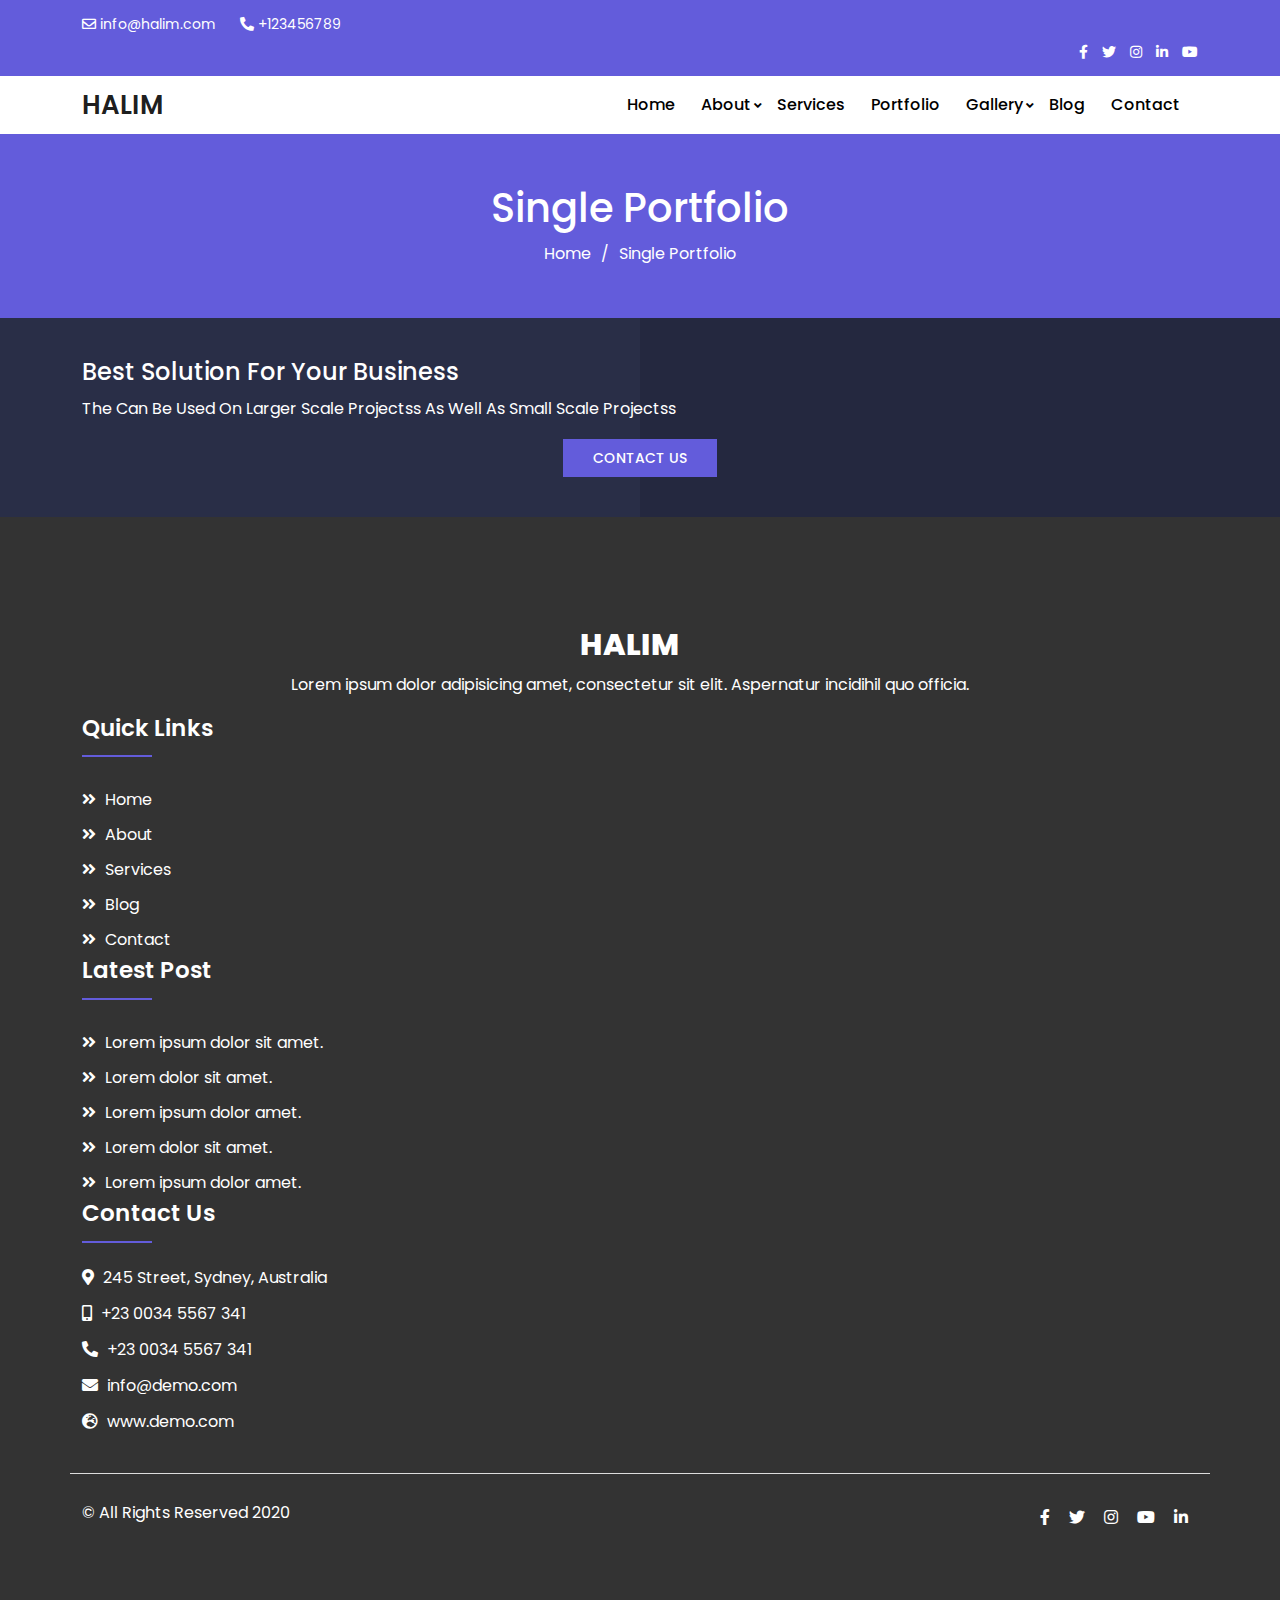
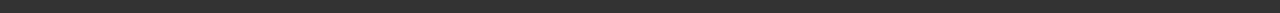
<file: single-portfolio.html>
<!DOCTYPE html>
<html lang="en">

<head>
    <meta charset="UTF-8">
    <meta name="viewport" content="width=device-width, initial-scale=1.0">
    <!-- Title -->
    <title>Single Portfolio | Multipurpose Business Website</title>
    <!-- Bootstrap CSS -->
    <link rel="stylesheet" href="assets/css/bootstrap.min.css">
    <!-- Font-awesome CSS -->
    <link rel="stylesheet" href="assets/css/font-awesome.min.css">
    <!-- Owl Carousel Min CSS -->
    <link rel="stylesheet" href="assets/css/owl.carousel.min.css">
    <!-- Owl Carousel Default CSS -->
    <link rel="stylesheet" href="assets/css/owl.theme.default.min.css">
    <!-- Main CSS -->
    <link rel="stylesheet" href="assets/css/style.css">
    <!-- Responsive CSS -->
    <link rel="stylesheet" href="assets/css/responsive.css">
</head>
</head>

<body>

    <!-- Top Area Start Here -->
    <section class="top-area">
        <div class="container">
            <div class="row">
                <div class="col-xxl-6">
                    <div class="top-left">
                        <a href="mailto:info@halim.com"><i class="far fa-envelope"></i> info@halim.com</a>
                        <a href="tel:+123456789"><i class="fas fa-phone-alt"></i> +123456789</a>
                    </div>
                </div>
                <div class="col-xxl-6">
                    <div class="top-right-social">
                        <a href="#"><i class="fab fa-facebook-f"></i></a>
                        <a href="#"><i class="fab fa-twitter"></i></a>
                        <a href="#"><i class="fab fa-instagram"></i></a>
                        <a href="#"><i class="fab fa-linkedin-in"></i></a>
                        <a href="#"><i class="fab fa-youtube"></i></a>
                    </div>
                </div>
            </div>
        </div>
    </section>
    <!-- Top Area End Here -->

    <!-- Header Area Start Here -->
    <header class="header-area">
        <div class="container">
            <div class="row">
                <div class="col-xxl-12">
                    <nav class="navbar navbar-expand-lg navbar-light">
                        <a class="navbar-brand" href="index.html">Halim</a>
                        <button class="navbar-toggler" type="button" data-bs-toggle="collapse"
                            data-bs-target="#navbarNav" aria-controls="navbarNav" aria-expanded="false"
                            aria-label="Toggle navigation">
                            <span class="navbar-toggler-icon"></span>
                        </button>
                        <div class="collapse navbar-collapse justify-content-end" id="navbarNav">
                            <ul class="navbar-nav">
                                <li class="nav-item">
                                    <a class="nav-link" aria-current="page" href="index.html">Home</a>
                                </li>
                                <li class="nav-item caret">
                                    <a class="nav-link" href="about.html">About</a>
                                    <ul>
                                        <li><a href="#">About style 01</a></li>
                                        <li><a href="#">About style 02</a></li>
                                        <li><a href="#">About style 03</a></li>
                                        <li><a href="#">About style 04</a></li>
                                        <li><a href="#">About style 05</a></li>
                                    </ul>
                                </li>
                                <li class="nav-item">
                                    <a class="nav-link" href="services.html">Services</a>
                                </li>
                                <li class="nav-item">
                                    <a class="nav-link" href="portfolio.html">Portfolio</a>
                                </li>
                                <li class="nav-item caret">
                                    <a class="nav-link" href="#">Gallery</a>
                                    <ul>
                                        <li><a href="#">Gallery style 01</a></li>
                                        <li><a href="#">Gallery style 02</a></li>
                                        <li><a href="#">Gallery style 03</a></li>
                                        <li><a href="#">Gallery style 04</a></li>
                                        <li><a href="#">Gallery style 05</a></li>
                                    </ul>
                                </li>
                                <li class="nav-item">
                                    <a class="nav-link" href="#">Blog</a>
                                </li>
                                <li class="nav-item">
                                    <a class="nav-link" href="#">Contact</a>
                                </li>
                            </ul>
                        </div>
                    </nav>
                </div>
            </div>
        </div>
    </header>
    <!-- Header Area End Here -->

    <!-- Breadcumb Area Start Here-->
    <section class="breadcumb-area">
        <div class="container">
            <div class="row">
                <div class="col-xxl-12 text-center">
                    <h4>Single Portfolio</h4>
                    <ul>
                        <li><a href="index.html">Home</a></li> /
                        <li>Single Portfolio</li>
                    </ul>
                </div>
            </div>
        </div>
    </section>
    <!-- Breadcumb Area End Here-->

    <!-- Single portfolio Section Start Here -->

    <!-- Single portfolio Section End Here -->

    <!-- CTA Section Start Here -->
    <section class="cta-section">
        <div class="container">
            <div class="row align-items-center">
                <div class="col-xxl-6">
                    <div class="cta-left">
                        <h4>Best Solution For Your Business</h4>
                        <p>The Can Be Used On Larger Scale Projectss As Well As Small Scale Projectss</p>
                    </div>
                </div>
                <div class="col-xxl-6">
                    <div class="cta-right">
                        <a href="#" class="boxed-btn">Contact Us <i class="fas fa-angle-double-right"></i></a>
                    </div>
                </div>
            </div>
        </div>
    </section>
    <!-- CTA Section End Here -->

    <!-- Footer Section Start Here -->
    <footer class="footer-section">
        <div class="container">
            <div class="row">
                <div class="col-xxl-3">
                    <div class="single-footer-left">
                        <h1>Halim</h1>
                        <p>Lorem ipsum dolor adipisicing amet, consectetur sit elit. Aspernatur incidihil quo officia.
                        </p>
                    </div>
                </div>
                <div class="col-xxl-2">
                    <div class="single-footer">
                        <h4>Quick Links</h4>
                        <ul>
                            <li><a href="#"><i class="fas fa-angle-double-right"></i> Home</a></li>
                            <li><a href="#"><i class="fas fa-angle-double-right"></i> About</a></li>
                            <li><a href="#"><i class="fas fa-angle-double-right"></i> Services</a></li>
                            <li><a href="#"><i class="fas fa-angle-double-right"></i> Blog</a></li>
                            <li><a href="#"><i class="fas fa-angle-double-right"></i> Contact</a></li>
                        </ul>
                    </div>
                </div>
                <div class="col-xxl-4">
                    <div class="single-footer">
                        <h4>Latest Post</h4>
                        <ul>
                            <li><a href="#"><i class="fas fa-angle-double-right"></i> Lorem ipsum dolor sit amet.</a>
                            </li>
                            <li><a href="#"><i class="fas fa-angle-double-right"></i> Lorem dolor sit amet.</a></li>
                            <li><a href="#"><i class="fas fa-angle-double-right"></i> Lorem ipsum dolor amet.</a></li>
                            <li><a href="#"><i class="fas fa-angle-double-right"></i> Lorem dolor sit amet.</a></li>
                            <li><a href="#"><i class="fas fa-angle-double-right"></i> Lorem ipsum dolor amet.</a></li>
                        </ul>
                    </div>
                </div>
                <div class="col-xxl-3">
                    <div class="single-footer">
                        <h4>Contact Us</h4>
                        <p><i class="fas fa-map-marker-alt"></i> 245 Street, Sydney, Australia</p>
                        <p><i class="fas fa-mobile-alt"></i> +23 0034 5567 341</p>
                        <p><i class="fas fa-phone-alt"></i> +23 0034 5567 341</p>
                        <p><i class="fas fa-envelope"></i> info@demo.com</p>
                        <p><i class="fas fa-globe-europe"></i> www.demo.com</p>
                    </div>
                </div>
                <div class="footer-botom">
                    <p>&copy; All Rights Reserved 2020</p>
                    <div class="footer-social">
                        <a href="#"><i class="fab fa-facebook-f"></i></a>
                        <a href="#"><i class="fab fa-twitter"></i></a>
                        <a href="#"><i class="fab fa-instagram"></i></a>
                        <a href="#"><i class="fab fa-youtube"></i></a>
                        <a href="#"><i class="fab fa-linkedin-in"></i></a>
                    </div>
                </div>
            </div>
        </div>
    </footer>
    <!-- Footer Section End Here -->





    <!-- Jquery JS -->
    <script type="text/javascript" src="assets/js/jquery.min.js"></script>
    <!-- Popper JS -->
    <script type="text/javascript" src="assets/js/popper.min.js"></script>
    <!-- Bootstrap JS -->
    <script type="text/javascript" src="assets/js/bootstrap.min.js"></script>
    <!-- Owl Carousel JS -->
    <script type="text/javascript" src="assets/js/owl.carousel.min.js"></script>
    <!-- waypoints JS -->
    <script type="text/javascript" src="assets/js/waypoints.min.js"></script>
    <!-- Counterup JS -->
    <script type="text/javascript" src="assets/js/jquery.counterup.min.js"></script>
    <!-- Isotopw JS -->
    <script type="text/javascript" src="assets/js/isotope.min.js"></script>
    <!-- Main JS -->
    <script type="text/javascript" src="assets/js/main.js"></script>
</body>

</html>
</file>
<file: assets/css/style.css>
@import url('https://fonts.googleapis.com/css2?family=Poppins:ital,wght@0,200;0,300;0,400;0,500;0,600;0,700;0,800;1,200;1,300;1,400;1,500;1,600;1,700;1,800&display=swap');

html,body{
    height: 100%;
}
*{
    margin: 0;
    padding: 0;
}
body{
    font-family: 'Poppins', sans-serif;
    font-size: 16px;
    line-height: 28px;
    color: #000000;
    font-weight: 400;
}
a{
    color: #000000;
    text-decoration: none;
    transition: .3s;
}
.bg{
    background-size: cover;
    background-position: center;
    position: relative;
    z-index: 2;
}
.bg:before {
    position: absolute;
    content: "";
    width: 100%;
    height: 100%;
    background-color: #333;
    opacity: .75;
    left: 0;
    top: 0;
    z-index: -1;
}
a.boxed-btn {
    display: inline-block;
    background: #635CDB;
    color: #fff;
    padding: 5px 30px;
    text-transform: uppercase;
    font-weight: 500;
    font-size: 14px;
    position: relative;
}
a.boxed-btn i {
    position: absolute;
    top: 50%;
    transform: translateY(-50%);
    right: 30px;
    transition: .3s;
    opacity: 0;
}

a.boxed-btn:hover i {
    right: 15px;
    opacity: 1;
}
.pt-100{
    padding-top: 100px;
}
.pb-100{
    padding-bottom: 100px;
}

.header-area.sticky {
    position: fixed;
    top: 0;
    left: 0;
    background: #fff;
    z-index: 999;
    width: 100%;
    transition: .3s;
    border-bottom: 1px solid #aab2b0;
}
.header-area.sticky .navbar-brand {
    font-size: 20px;
    font-weight: 800;
}

.header-area.sticky .nav-item {
    font-size: 15px;
}

/*-- Top Area CSS --*/

.top-area {
    background: #635CDB;
    padding: 10px 0;
}
.top-left a {
    color: #fff;
    margin-right: 20px;
    font-size: 14px;
}

.top-right-social {
    text-align: right;
}

.top-right-social a {
    color: #fff;
    margin-left: 10px;
    font-size: 14px;
}

/*-- Header Area CSS --*/
.navbar-brand {
    text-transform: uppercase;
    font-weight: 600;
    font-size: 26px;
}
ul.navbar-nav a:hover {
    color: #635CDBed !important;
}
ul.navbar-nav a {
    transition: .3s;
}
.navbar-light .navbar-nav .nav-link {
    color: #000;
    font-weight: 500;
}
.nav-item ul {
    margin: 0;
    padding: 0;
    list-style: none;
    background: #fff;
    position: absolute;
    z-index: 99;
    min-width: 200px;
    box-shadow: 0px 3px 5px 0px rgb(0 0 0 / 50%);
    opacity: 0;
    visibility: hidden;
    transition: .3s;
    transform: scaleY(0);
    transform-origin: 0 0 0;
}

.navbar-nav li:hover ul {
    opacity: 1;
    visibility: visible;
    transform: scaleY(1);
}

.nav-item {
    position: relative;
    padding-right: 5px;
    margin-right: 5px;
}
.navbar-nav li.caret::after {
    position: absolute;
    content: "";
    font-family: "Font Awesome 5 Free";
    right: 2px;
    top: 16px;
    font-weight: 700;
    font-size: 12px;
}
nav.navbar {
    padding: 0;
}


.nav-link {
    padding: 15px 0;
}
.nav-item ul li {
    border-bottom: 1px dashed #ddd;
}

.nav-item ul li a {
    padding: 5px 20px;
    display: inline-block;
    width: 100%;
}




/* -- Slider Area CSS-- */

.slider-area, .sliders, .single-slides, .slider-area .owl-stage-outer, .slider-area .owl-stage, .slider-area .owl-item{
    height: 100%;
    position: relative;
}

.slide-content {
    text-align: center;
    color: #fff;
    position: absolute;
    left: 50%;
    top: 50%;
    transform: translate(-50%, -50%);
}

.slide-content h4 {
    text-transform: capitalize;
    position: relative;
    display: inline-block;
    padding-bottom: 14px;
}

.slide-content h4:before {
    position: absolute;
    content: "";
    width: 80px;
    height: 2px;
    background: #635CDB;
    left: 50%;
    bottom: 0;
    transform: translateX(-50%);
}

.slide-content h1 {
    text-transform: uppercase;
    font-size: 55px;
    font-weight: 700;
}

.slider-area .owl-dots {
    position: absolute;
    right: 40px;
    top: 50%;
    display: flex;
    flex-direction: column;
    transform: translateY(-50%);
}

.slider-area .owl-dots button {
    background: #fff!important;
    width: 15px;
    height: 15px;
    margin: 5px 0;
}

.slider-area .owl-dots .owl-dot.active {
    background: #635CDB !important;
}

/*-- About Section--*/

.section-title-heading {
    position: relative;
    padding-bottom: 17px;
}

.section-title-heading:before {
    position: absolute;
    width: 80px;
    height: 2px;
    content: "";
    background: #635CDB !important;
    bottom: 0;
    transform: translateX(-50%);
}
.section-title-heading::after {
    position: absolute;
    width: 2px;
    height: 110px;
    content: "";
    background: #635CDB !important;
    bottom: 0;
}
.section-title-heading h4, .section-title-heading h1 {
    margin-right: 20px;
}

.section-title-heading h4 {
    font-size: 17px;
    font-weight: 400;
}

.section-title-heading h1 {
    font-size: 35px;
    font-weight: 600;
}
.about-content {
    padding-top: 70px;
}

.about-left h1 {
    font-size: 26px;
    margin-bottom: 40px;
    position: relative;
}

.about-left h1:before {
    position: absolute;
    content: "";
    left: 0;
    bottom: -10px;
    width: 110px;
    height: 2px;
    background: #635CDB !important;
}
.about-icon i {
    display: inline-block;
    height: 40px;
    width: 40px;
    border: 1px solid;
    line-height: 40px;
    text-align: center;
    border-radius: 50%;
    transition: .3s;
    color: #635CDB !important;
}
/* .about-icon i:hover{
    background: #635CDB !important;
    color: #fff !important;
} */
.single-about:hover .about-icon i{
    background: #635CDB !important;
    color: #fff !important;
    cursor: pointer;
}
.single-about {
    display: flex;
    align-items: center;
    margin-bottom: 15px;
}

.about-icon {
    flex-basis: 20%;
}

.about-right {
    padding-left: 50px;
}

.about-left {
    padding: 10px;
}

.single-item {
    margin-left: 30px;
    
}

.single-item h2 {
    font-size: 24px;
    text-transform: capitalize;
    font-weight: 400;
    position: relative;
    margin-bottom: 15px;
}
.single-item h2::after {
    position: absolute;
    content: "";
    left: 0;
    bottom: -5px;
    width: 45px;
    height: 2px;
    background: #635CDB !important;
}

/*-- skill section -- */

.skill-section {
    color: #fff;
    min-height: 700px;
}
.accordion-header {
    background: #635cdb;
}
.faq-section h4, .skill-title h4{
    margin-bottom: 35px;
    position: relative;
    padding-bottom: 10px;
}

.faq-section h4:before, .skill-title h4::before{
    position: absolute;
    left: 0;
    bottom: 0;
    content: "";
    width: 50px;
    height: 2px;
    background: #635cdb;
}
.single-progress H4 {
    font-size: 16px;
}

.single-progress {
    margin-bottom: 30px;
}

.progress {
    height: 25px;
}

.progress-bar {
    background: #635cdb;
}
.accordion-body {
    background: #fff;
    color: #000;
}
.accordion-button {
    color: #fff;
}

.accordion-button:focus {
    border: none;
    box-shadow: none;
}
.accordion-button::after {
    filter: invert(1);
}



/*-- service section -- */

.service-section .section-title {
    margin-bottom: 70px;
}

.single-service {
    text-align: center;
    padding: 40px 20px;
    box-shadow: 0px 10px 30px 0px rgb(151 151 151 / 35%);
    margin-bottom: 30px;
    height: 400px;
    transition: .3s;
}

.single-service i {
    width: 60px;
    height: 60px;
    border: 1px solid;
    line-height: 60px;
    text-align: center;
    background: #635cdb;
    color: #fff;
    margin-bottom: 20px;
    border-radius: 50%;
    transition: .3s;
}

.single-service h4 {
    font-weight: 600;
    text-transform: uppercase;
    font-size: 20px;
    margin-bottom: 20px;
    margin-top: 20px;
}
.single-service:hover {
    border-bottom: 4px solid #635cdb;
    cursor: pointer;
}

.single-service:hover i {
    border-radius: 0;
}

/*-- Counterup setion --*/

.single-counter-item {
    display: flex;
    align-items: center;
    justify-content: center;
    background: #292e47;
    padding: 80px 0;
    color: #fff;
}

.single-counter-item h4 span {
    display: block;
    font-size: 30px;
    font-weight: 600;
}

.single-counter-item i {
    height: 50px;
    width: 50px;
    line-height: 50px;
    text-align: center;
    border-radius: 50%;
    margin-right: 30px;
    background: #635cdb;
    color: #fff;
}

.single-counter-item h4 {
    font-size: 17px;
    font-weight: 500;
}

.counterup-section .col-xxl-3 {
    padding: 0;
}
.counterup-section .col-xxl-3:nth-child(even) .single-counter-item {
    background: #24283f!important;
}

/*-- Team section --*/

.single-team-member {
    height: 450px;
    background-size: cover;
    background-position: center;
    position: relative;
    margin-top: 100px;
    overflow: hidden;
}
.member-1-bg{background: url(/assets/imges/team/1.jpg);}
.member-2-bg{background: url(/assets/imges/team/2.jpg);}
.member-3-bg{background: url(/assets/imges/team/3.jpg);}

.single-member-content {
    position: absolute;
    display: flex;
    align-items: center;
    justify-content: center;
    height: 100%;
    flex-direction: column;
    width: 100%;
    background: rgba(100, 100, 100, 0.75);
    color: #fff;
    transition: .5s;
    transform: scale(0) rotate(0);
}
.single-team-member:hover .single-member-content {
    opacity: 1;
    transform: scale(1) rotate(360deg);
}

.single-member-content h3 {
    font-weight: 600;
}

.single-member-content h4 {
    font-size: 15px;
}

.single-member-content i {
    color: #fff;
    transition: .3s;
    padding: 10px;
}

.single-member-content i:hover {
    color: #1099fe;
    transform: scale(1.5);
}

/*-- Testimonial Section --*/

.testimonials {
    display: flex;
    margin-top: 100px;
}

.single-testimonial {
    background: #333333;
    padding: 50px 20px;
    text-align: center;
    color: #fff;
}

.single-testimonial h4 span {
    display: block;
    font-size: 24px;
    font-weight: 600;
}

.single-testimonial h4 {
    font-size: 14px;
    line-height: 30px;
    margin-top: 30px;
    font-weight: 400;
}

.single-testimonial img {
    margin-bottom: 30px;
    border: 2px solid;
    border-radius: 50%;
    padding: 5px;
    max-width: 100px;
    position: relative;
}

section.testimonial-section .section-title {
    color: #fff;
}
.owl-carousel .owl-item img {
    margin: 0 auto;
    margin-bottom: 30px;
}
.owl-item.active.center .single-testimonial {
    background: #635cdb;
}

/*-- Blog Section -- */

.single-blog {
    border: 1px solid #ddd;
    margin-top: 100px;
}

.single-blog img {
    width: 100%;
    margin-bottom: 25px;
}

.blog-content {
    padding: 20px 30px;
}

.blog-meta {
    padding-bottom: 10px;
    border-bottom: 1px dashed;
    margin-bottom: 15px;
}

/*-- CTA Section -- */

.cta-right {
    text-align: center;
}

.cta-section {
    position: relative;
    padding: 40px 0;
    color: #fff;
}

.cta-section:before {
    position: absolute;
    content: "";
    left: 0;
    top: 0;
    width: 50%;
    height: 100%;
    background: #292e47;
    z-index: -1;
}
.cta-section::after {
    position: absolute;
    content: "";
    right: 0;
    top: 0;
    width: 50%;
    height: 100%;
    background: #24283f;
    z-index: -1;
}

/*-- Footer section -- */

footer.footer-section {
    background: #333333;
    color: #fff;
    padding: 70px 0;
}
.single-footer-left {
    text-align: center;
    padding-top: 40px;
    padding-right: 20px;
}

.single-footer-left h1 {
    text-transform: uppercase;
    font-weight: 800;
    font-size: 30px;
}

.single-footer h4 {
    position: relative;
    font-weight: 600;
    font-size: 23px;
    margin-bottom: 25px;
    padding-bottom: 15px;
}

.single-footer h4:after {
    position: absolute;
    left: 0;
    bottom: 0;
    width: 70px;
    height: 2px;
    background: #635cdb;
    content: "";
}

.single-footer ul {
    margin: 0;
    padding: 0;
}

.single-footer ul li {list-style: none;}

.single-footer ul li a {
    color: #fff;
    line-height: 35px;
}

.single-footer ul li a i {
    margin-right: 5px;
}
.single-footer p i {
    margin-right: 5px;
}
.footer-botom {
    border-top: 1px solid #ddd;
    margin-top: 25px;
    padding-top: 25px;
    display: flex;
    justify-content: space-between;
}

.footer-social a {
    color: #fff;
    padding: 5px;
    transition: .3s;
    display: inline-block;
    margin-right: 5px;
}

.footer-social a:hover {
    color: #635cdb;
    transform: scale(1.5);
}
.single-footer ul li a:hover {
    color: #635cdb;
}
.single-footer p {
    line-height: 20px;
}



/*== breadcumb area ==*/
.breadcumb-area {
    background: #635CDB;
    padding: 50px 0;
}

.breadcumb-area h4 {
    color: #fff;
    font-size: 40px;
    margin: 0;
}

.breadcumb-area ul {
    margin: 0;
    padding: 0;
    list-style: none;
    display: flex;
    justify-content: center;
    margin-top: 8px;
    color: #fff;
}

.breadcumb-area ul li {
    margin: 0 10px;
    color: #fff;
}

.breadcumb-area ul li a {
    color: #fff;
    transition: .3s;
}

.breadcumb-area ul li a:hover {
    color: #000;
}

/* == Portfolio Section == */

.porfolio-menu {
    margin: 0;
    padding: 0;
    list-style: none;
    display: flex;
    justify-content: center;
    margin-bottom: 50px;
}

.porfolio-menu li {
    padding: 3px 15px;
    border: 1px solid #635cdb;
    margin: 0 3px;
    text-transform: capitalize;
    font-size: 14px;
    font-weight: 500;
    cursor: pointer;
}

.single-portfolio {
    position: relative;
}

.portfolio-overlay {
    position: absolute;
    left: 0;
    top: 0;
    display: flex;
    justify-content: center;
    text-align: center;
    align-items: center;
    color: #fff;
    height: 100%;
    width: 100%;
    flex-direction: column;
    z-index: 2;
    transform: scaleY(0);
    transform-origin:0 0 0;
    transition: .5s;
}
.single-portfolio:hover .portfolio-overlay{
    transform: scaleY(1);
}
.portfolio-overlay i {
    border: 1px solid;
    padding: 10px;
    border-radius: 50%;
    margin-bottom: 20px;
}

.portfolio-overlay h4 span {
    display: block;
    margin-top: 5px;
    font-size: 15px;
}

.portfolio-overlay h4 {
    text-transform: capitalize;
    font-weight: 500;
}

.portfolio-overlay:after {
    position: absolute;
    left: 0;
    top: 0;
    content: "";
    background: #000;
    height: 100%;
    width: 100%;
    z-index: -1;
    opacity: .7;
}

.single-portfolio img {
    width: 100%;
}
li.active {
    background: #635cdb;
    color: #fff;
}
.portfolio-overlay a {
    color: #fff;
}
</file>
<file: assets/css/responsive.css>
@media only screen and (max-width: 668px) {

    section.top-area {
        text-align: center;
    }
    
    .top-right-social {
        text-align: center;
    }
    section.about-section {padding: 50px 52px;}
    
    .single-about {
        display: block;
    }
    
    .about-icon {
        text-align: center;
        margin-bottom: 20px;
    }

    .about-right {
        padding-left: 0;
        padding-top: 50px;
    }
    
    .skill-section {
        padding: 25px 10px;
    }

    .faq-section {
        margin-bottom: 50px;
    }
    
    section.service-section {
        padding: 50px 10px;
    }
    
    .section-title-heading {padding-right: 45px;}
    
    .section-title-content {
        margin-top: 30px;
        text-align: center;
    }
    
    section.team-section {
        padding-right: 10px;
        padding-left: 10px;
    }
    
    .single-team-member {
        margin-top: 20px;
        height: 400px;
    }
    
    footer.footer-section {
        text-align: center;
        padding-bottom: 30px;
    }
    .single-footer h4:after {
        left: 40%;
    }
    
    .single-footer {
        margin-bottom: 40px;
    }
    
    .single-footer-left {
        padding-bottom: 30px;
        padding-top: 0px;
    }
    
    .footer-botom {
        display: block;
    }
    .porfolio-menu li {
        padding: 3px 10px;
        font-size: 12px;
    }
    .single-portfolio {
        padding: 0px 25px;
    }
}
</file>
